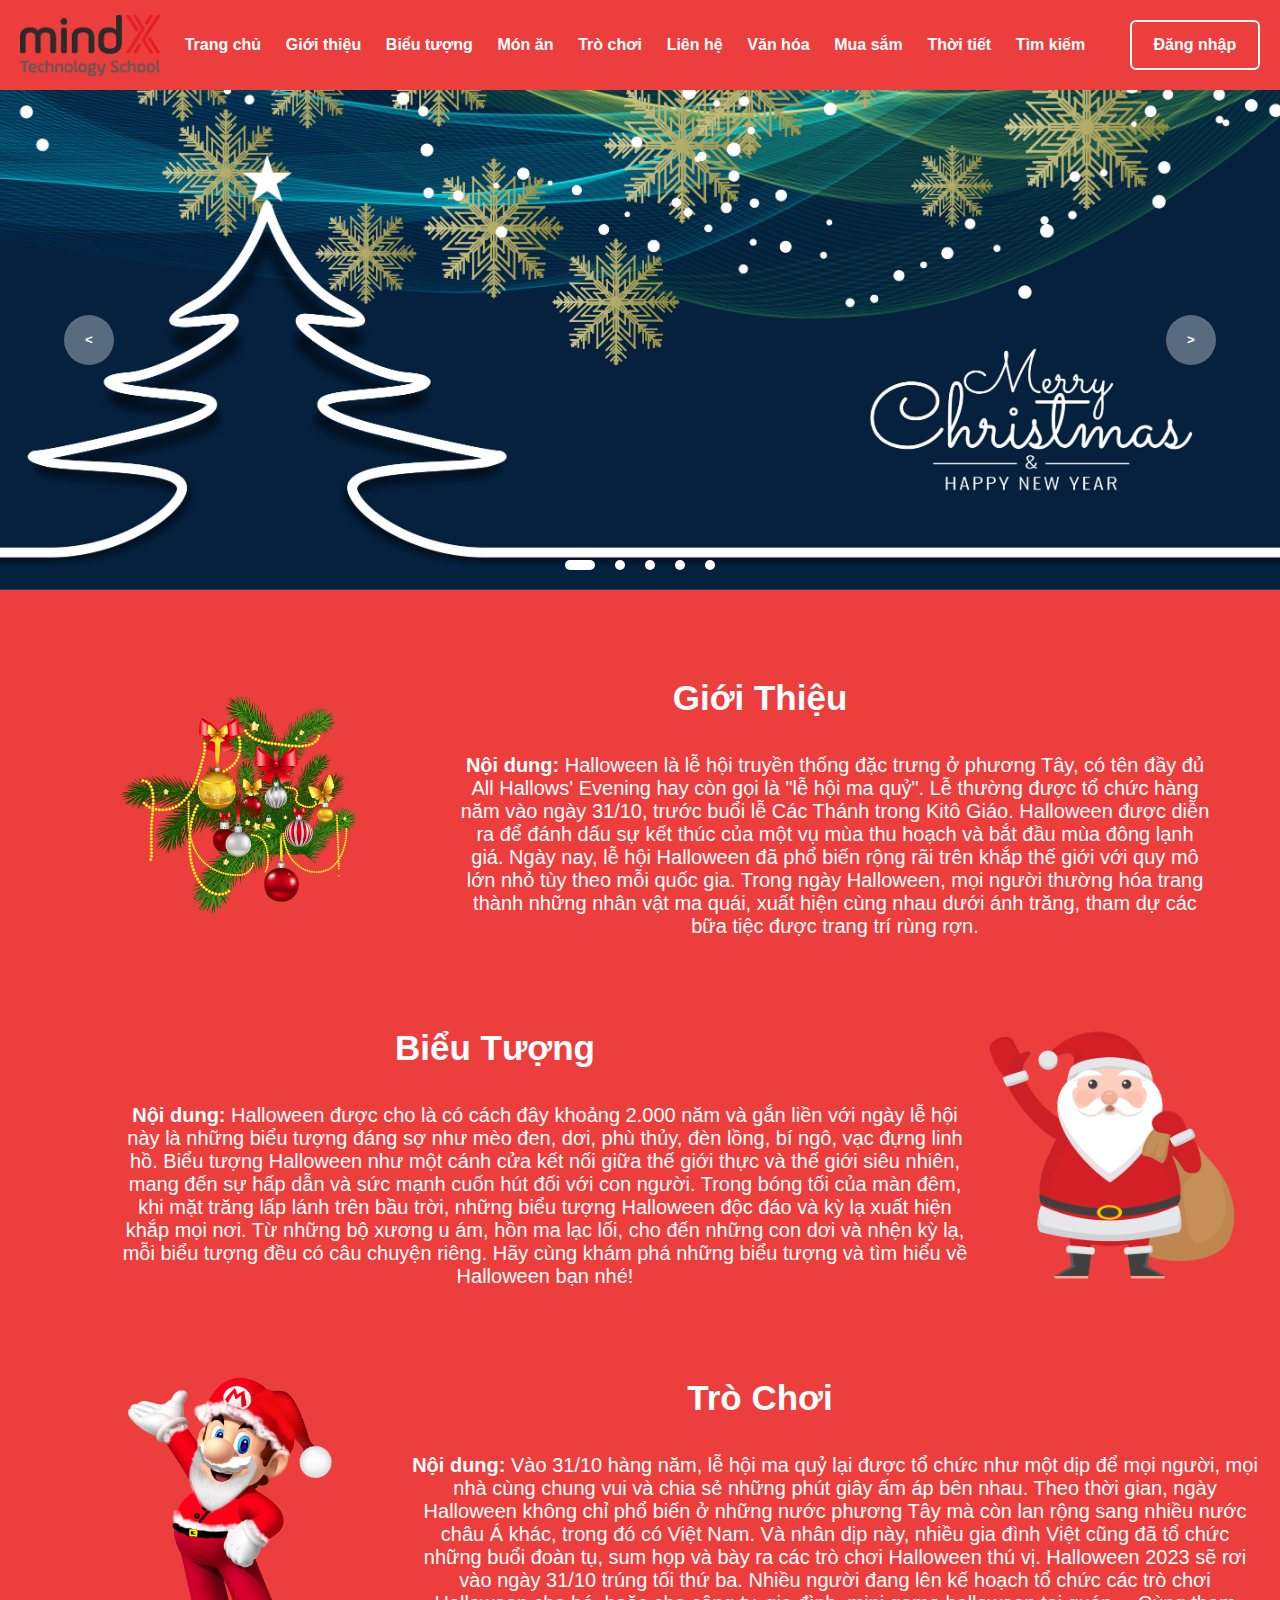
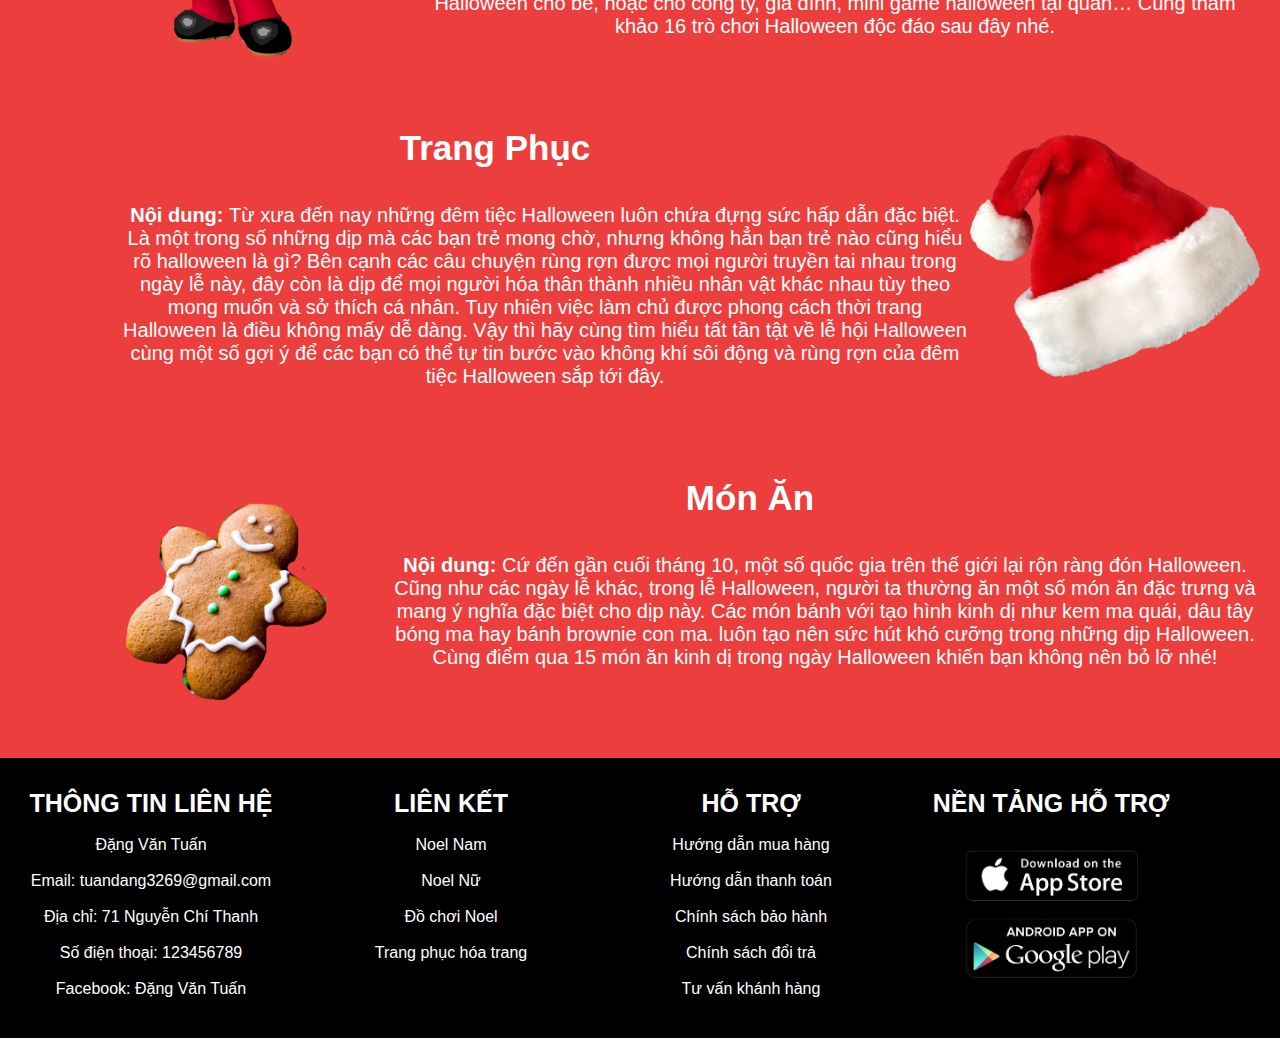
<file: index.html>
<!DOCTYPE html>
<html lang="en">
  <head>
    <link rel="stylesheet" href="./css/trangchu.css" />
    <title>Trang chủ</title>
  </head>
  <body>
    <nav class="navigation">
      <div class="logo"><img src="./image/0.png" /></div>
      <a href="./index.html" class="ac">Trang chủ</a>
      <a href="./html/gioithieu.html" class="ac">Giới thiệu</a>
      <a href="./html/bieutuong.html" class="ac">Biểu tượng</a>
      <a href="./html/monan.html" class="ac">Món ăn</a>
      <a href="./html/trochoi.html" class="ac">Trò chơi</a>
      <a href="./html/trangphuc.html" class="ac">Liên hệ</a>
      <a href="./html/vanhoacacnuoc.html" class="ac">Văn hóa</a>
      <a href="./html/muasam.html" class="ac">Mua sắm</a>
      <a href="./html/weather.html" class="ac">Thời tiết</a>
      <a href="./html/search.html" class="ac">Tìm kiếm</a>
      <button class="btnLogin-popup">
        <a class="btnLogin-popup1" href="./html/signup-login.html">Đăng nhập</a>
      </button>
    </nav>
    <div class="slider">
      <div class="list">
        <div class="item">
          <img src="./image/tt_1.jpg" alt="" />
        </div>
        <div class="item">
          <img src="./image/tt_2.jpg" alt="" />
        </div>
        <div class="item">
          <img src="./image/tt_3.jpg" alt="" />
        </div>
        <div class="item">
          <img src="./image/tt_4.jpg" alt="" />
        </div>
        <div class="item">
          <img src="./image/tt_5.jpg" alt="" />
        </div>
      </div>
      <div class="buttons">
        <button id="prev"><</button>
        <button id="next">></button>
      </div>
      <ul class="dots">
        <li class="active"></li>
        <li></li>
        <li></li>
        <li></li>
        <li></li>
      </ul>
    </div>
    <div class="container">
      <br />
      <div class="container2">
        <div><img class="img1" src="./image/tt_6.png" /></div>
        <div class="container3">
          <div class="h1">Giới Thiệu</div>
          <br />
          <br />
          <div class="paragraph1">
            <span class="p">Nội dung: </span
            ><span class="tt"
              >Halloween là lễ hội truyền thống đặc trưng ở phương Tây, có tên
              đầy đủ All Hallows' Evening hay còn gọi là "lễ hội ma quỷ". Lễ
              thường được tổ chức hàng năm vào ngày 31/10, trước buổi lễ Các
              Thánh trong Kitô Giáo. Halloween được diễn ra để đánh dấu sự kết
              thúc của một vụ mùa thu hoạch và bắt đầu mùa đông lạnh giá. Ngày
              nay, lễ hội Halloween đã phổ biến rộng rãi trên khắp thế giới với
              quy mô lớn nhỏ tùy theo mỗi quốc gia. Trong ngày Halloween, mọi
              người thường hóa trang thành những nhân vật ma quái, xuất hiện
              cùng nhau dưới ánh trăng, tham dự các bữa tiệc được trang trí rùng
              rợn.</span
            >
          </div>
        </div>
      </div>
      <div class="container2">
        <div class="container3">
          <div class="h2">Biểu Tượng</div>
          <br />
          <br />
          <div class="paragraph2">
            <span class="p">Nội dung: </span
            ><span class="tt"
              >Halloween được cho là có cách đây khoảng 2.000 năm và gắn liền
              với ngày lễ hội này là những biểu tượng đáng sợ như mèo đen, dơi,
              phù thủy, đèn lồng, bí ngô, vạc đựng linh hồ. Biểu tượng Halloween
              như một cánh cửa kết nối giữa thế giới thực và thế giới siêu
              nhiên, mang đến sự hấp dẫn và sức mạnh cuốn hút đối với con người.
              Trong bóng tối của màn đêm, khi mặt trăng lấp lánh trên bầu trời,
              những biểu tượng Halloween độc đáo và kỳ lạ xuất hiện khắp mọi
              nơi. Từ những bộ xương u ám, hồn ma lạc lối, cho đến những con dơi
              và nhện kỳ lạ, mỗi biểu tượng đều có câu chuyện riêng. Hãy cùng
              khám phá những biểu tượng và tìm hiểu về Halloween bạn nhé!</span
            >
          </div>
        </div>
        <div><img class="img2" src="./image/tt_7.png" /></div>
      </div>
      <div class="container2">
        <div><img class="img3" src="./image/tt_8.png" /></div>
        <div class="container3">
          <div class="h1">Trò Chơi</div>
          <br />
          <br />
          <div class="paragraph3">
            <span class="p">Nội dung: </span
            ><span class="tt"
              >Vào 31/10 hàng năm, lễ hội ma quỷ lại được tổ chức như một dịp để
              mọi người, mọi nhà cùng chung vui và chia sẻ những phút giây ấm áp
              bên nhau. Theo thời gian, ngày Halloween không chỉ phổ biến ở
              những nước phương Tây mà còn lan rộng sang nhiều nước châu Á khác,
              trong đó có Việt Nam. Và nhân dịp này, nhiều gia đình Việt cũng đã
              tổ chức những buổi đoàn tụ, sum họp và bày ra các trò chơi
              Halloween thú vị. Halloween 2023 sẽ rơi vào ngày 31/10 trúng tối
              thứ ba. Nhiều người đang lên kế hoạch tổ chức các trò chơi
              Halloween cho bé, hoặc cho công ty, gia đình, mini game halloween
              tại quán… Cùng tham khảo 16 trò chơi Halloween độc đáo sau đây
              nhé.</span
            >
          </div>
        </div>
      </div>
      <div class="container2">
        <div class="container3">
          <div class="h1">Trang Phục</div>
          <br />
          <br />
          <div class="paragraph4">
            <span class="p">Nội dung: </span
            ><span class="tt"
              >Từ xưa đến nay những đêm tiệc Halloween luôn chứa đựng sức hấp
              dẫn đặc biệt. Là một trong số những dịp mà các bạn trẻ mong chờ,
              nhưng không hẳn bạn trẻ nào cũng hiểu rõ halloween là gì? Bên cạnh
              các câu chuyện rùng rợn được mọi người truyền tai nhau trong ngày
              lễ này, đây còn là dịp để mọi người hóa thân thành nhiều nhân vật
              khác nhau tùy theo mong muốn và sở thích cá nhân. Tuy nhiên việc
              làm chủ được phong cách thời trang Halloween là điều không mấy dễ
              dàng. Vậy thì hãy cùng tìm hiểu tất tần tật về lễ hội Halloween
              cùng một số gợi ý để các bạn có thể tự tin bước vào không khí sôi
              động và rùng rợn của đêm tiệc Halloween sắp tới đây.</span
            >
          </div>
        </div>
        <div><img class="img4" src="./image/tt_9.png" /></div>
      </div>
      <div class="container2">
        <div><img class="img5" src="./image/tt_10.png" /></div>
        <div class="container3">
          <div class="h1">Món Ăn</div>
          <br />
          <br />
          <div class="paragraph5">
            <span class="p">Nội dung: </span
            ><span class="tt"
              >Cứ đến gần cuối tháng 10, một số quốc gia trên thế giới lại rộn
              ràng đón Halloween. Cũng như các ngày lễ khác, trong lễ Halloween,
              người ta thường ăn một số món ăn đặc trưng và mang ý nghĩa đặc
              biệt cho dịp này. Các món bánh với tạo hình kinh dị như kem ma
              quái, dâu tây bóng ma hay bánh brownie con ma. luôn tạo nên sức
              hút khó cưỡng trong những dịp Halloween. Cùng điểm qua 15 món ăn
              kinh dị trong ngày Halloween khiến bạn không nên bỏ lỡ nhé!</span
            >
          </div>
        </div>
      </div>
    </div>
    <div class="footer">
      <div class="thongtin">
        <p class="topic">THÔNG TIN LIÊN HỆ</p>
        <br />
        <p class="info">Đặng Văn Tuấn</p>
        <br />
        <p class="info">Email: tuandang3269@gmail.com</p>
        <br />
        <a class="info">Địa chỉ: 71 Nguyễn Chí Thanh</a><br /><br />
        <a class="info">Số điện thoại: 123456789</a><br /><br />
        <a class="info">Facebook: Đặng Văn Tuấn</a><br /><br />
      </div>
      <div class="lienket">
        <p class="topic">LIÊN KẾT</p>
        <br />
        <p class="info">Noel Nam</p>
        <br />
        <p class="info">Noel Nữ</p>
        <br />
        <p class="info">Đồ chơi Noel</p>
        <br />
        <p class="info">Trang phục hóa trang</p>
        <br />
      </div>
      <div class="hotro">
        <p class="topic">HỖ TRỢ</p>
        <br />
        <p class="info">Hướng dẫn mua hàng</p>
        <br />
        <p class="info">Hướng dẫn thanh toán</p>
        <br />
        <p class="info">Chính sách bảo hành</p>
        <br />
        <p class="info">Chính sách đổi trả</p>
        <br />
        <p class="info">Tư vấn khánh hàng</p>
        <br />
      </div>
      <div class="ntht">
        <p class="topic">NỀN TẢNG HỖ TRỢ</p>
        <div><img class="ntht1" src="./image/ntht.png" /></div>
      </div>
    </div>
    <script src="./js/trangchu.js"></script>
  </body>
</html>
</file>
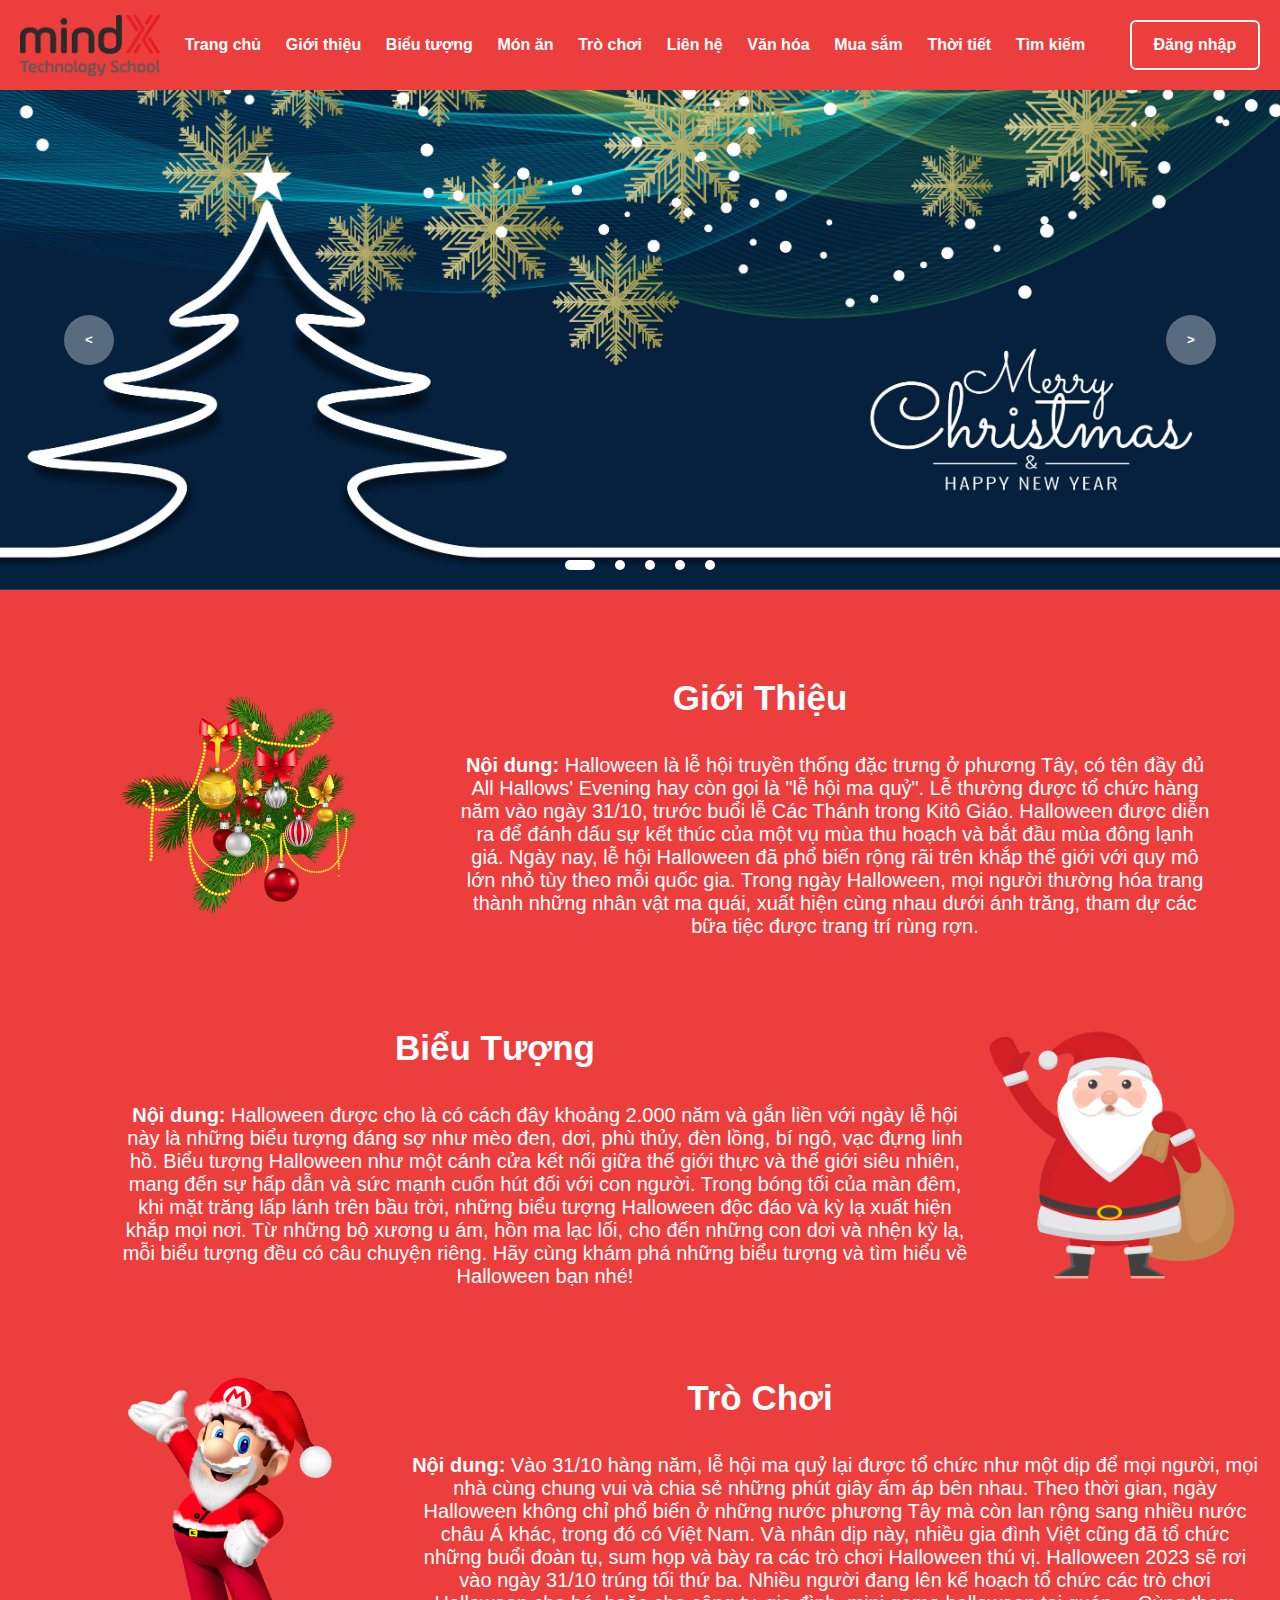
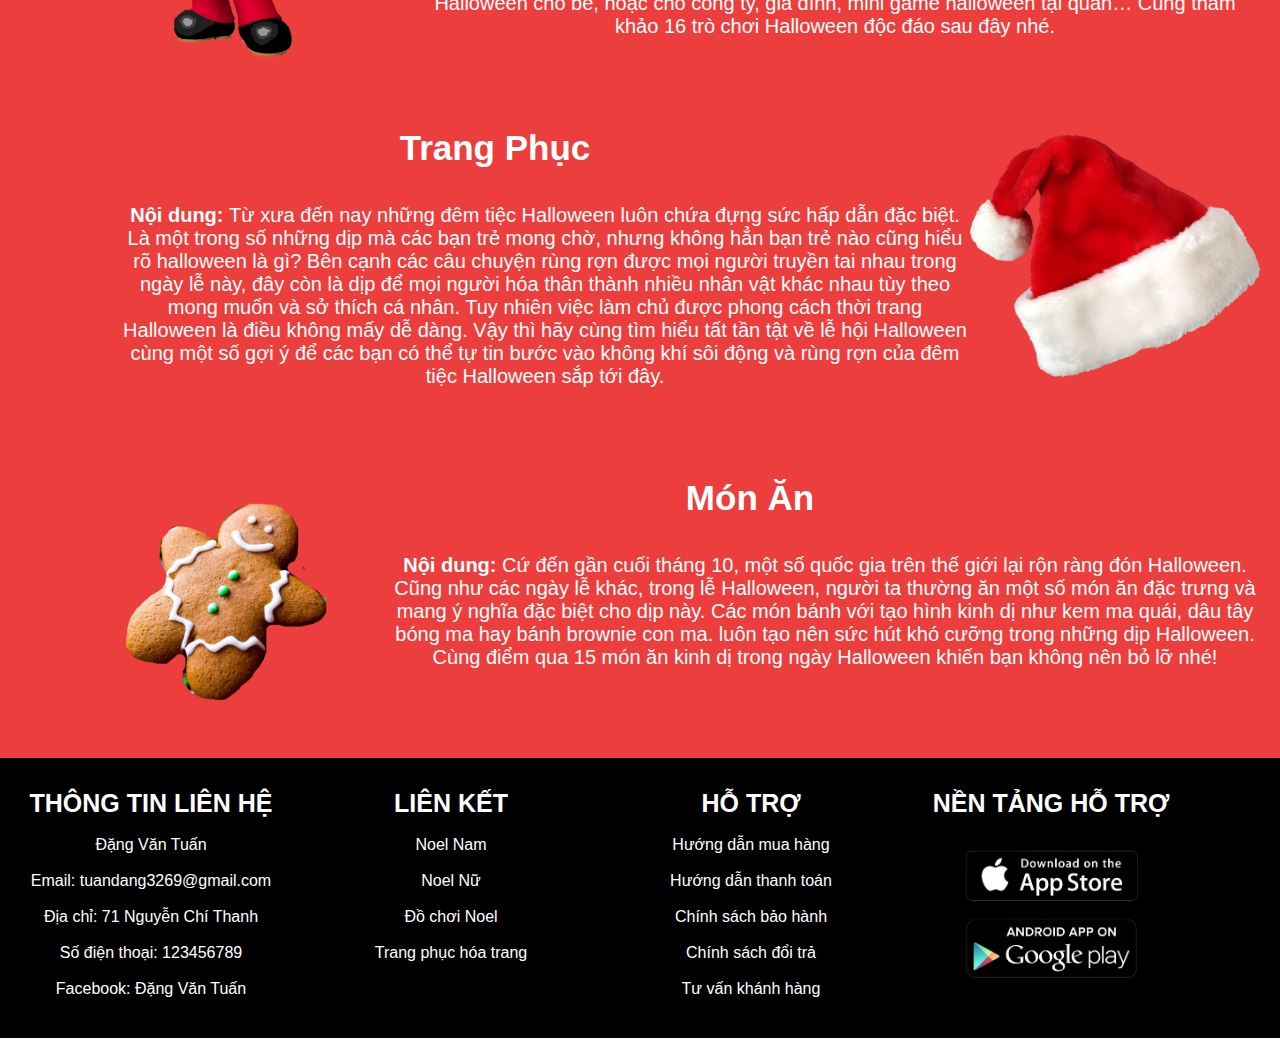
<file: trangchu.html>
<!DOCTYPE html>
<html lang="en">
  <head>
    <link rel="stylesheet" href="./css/trangchu.css" />
    <title>Trang chủ</title>
  </head>
  <body>
    <nav class="navigation">
      <div class="logo"><img src="./image/0.png" /></div>
      <a href="./trangchu.html" class="ac">Trang chủ</a>
      <a href="./html/gioithieu.html" class="ac">Giới thiệu</a>
      <a href="./html/bieutuong.html" class="ac">Biểu tượng</a>
      <a href="./html/monan.html" class="ac">Món ăn</a>
      <a href="./html/trochoi.html" class="ac">Trò chơi</a>
      <a href="./html/trangphuc.html" class="ac">Liên hệ</a>
      <a href="./html/vanhoacacnuoc.html" class="ac">Văn hóa</a>
      <a href="./html/muasam.html" class="ac">Mua sắm</a>
      <a href="./html/weather.html" class="ac">Thời tiết</a>
      <a href="./html/search.html" class="ac">Tìm kiếm</a>
      <button class="btnLogin-popup">
        <a class="btnLogin-popup1" href="./html/signup-login.html">Đăng nhập</a>
      </button>
    </nav>
    <div class="slider">
      <div class="list">
        <div class="item">
          <img src="./image/tt_1.jpg" alt="" />
        </div>
        <div class="item">
          <img src="./image/tt_2.jpg" alt="" />
        </div>
        <div class="item">
          <img src="./image/tt_3.jpg" alt="" />
        </div>
        <div class="item">
          <img src="./image/tt_4.jpg" alt="" />
        </div>
        <div class="item">
          <img src="./image/tt_5.jpg" alt="" />
        </div>
      </div>
      <div class="buttons">
        <button id="prev"><</button>
        <button id="next">></button>
      </div>
      <ul class="dots">
        <li class="active"></li>
        <li></li>
        <li></li>
        <li></li>
        <li></li>
      </ul>
    </div>
    <div class="container">
      <br />
      <div class="container2">
        <div><img class="img1" src="./image/tt_6.png" /></div>
        <div class="container3">
          <div class="h1">Giới Thiệu</div>
          <br />
          <br />
          <div class="paragraph1">
            <span class="p">Nội dung: </span
            ><span class="tt"
              >Halloween là lễ hội truyền thống đặc trưng ở phương Tây, có tên
              đầy đủ All Hallows' Evening hay còn gọi là "lễ hội ma quỷ". Lễ
              thường được tổ chức hàng năm vào ngày 31/10, trước buổi lễ Các
              Thánh trong Kitô Giáo. Halloween được diễn ra để đánh dấu sự kết
              thúc của một vụ mùa thu hoạch và bắt đầu mùa đông lạnh giá. Ngày
              nay, lễ hội Halloween đã phổ biến rộng rãi trên khắp thế giới với
              quy mô lớn nhỏ tùy theo mỗi quốc gia. Trong ngày Halloween, mọi
              người thường hóa trang thành những nhân vật ma quái, xuất hiện
              cùng nhau dưới ánh trăng, tham dự các bữa tiệc được trang trí rùng
              rợn.</span
            >
          </div>
        </div>
      </div>
      <div class="container2">
        <div class="container3">
          <div class="h2">Biểu Tượng</div>
          <br />
          <br />
          <div class="paragraph2">
            <span class="p">Nội dung: </span
            ><span class="tt"
              >Halloween được cho là có cách đây khoảng 2.000 năm và gắn liền
              với ngày lễ hội này là những biểu tượng đáng sợ như mèo đen, dơi,
              phù thủy, đèn lồng, bí ngô, vạc đựng linh hồ. Biểu tượng Halloween
              như một cánh cửa kết nối giữa thế giới thực và thế giới siêu
              nhiên, mang đến sự hấp dẫn và sức mạnh cuốn hút đối với con người.
              Trong bóng tối của màn đêm, khi mặt trăng lấp lánh trên bầu trời,
              những biểu tượng Halloween độc đáo và kỳ lạ xuất hiện khắp mọi
              nơi. Từ những bộ xương u ám, hồn ma lạc lối, cho đến những con dơi
              và nhện kỳ lạ, mỗi biểu tượng đều có câu chuyện riêng. Hãy cùng
              khám phá những biểu tượng và tìm hiểu về Halloween bạn nhé!</span
            >
          </div>
        </div>
        <div><img class="img2" src="./image/tt_7.png" /></div>
      </div>
      <div class="container2">
        <div><img class="img3" src="./image/tt_8.png" /></div>
        <div class="container3">
          <div class="h1">Trò Chơi</div>
          <br />
          <br />
          <div class="paragraph3">
            <span class="p">Nội dung: </span
            ><span class="tt"
              >Vào 31/10 hàng năm, lễ hội ma quỷ lại được tổ chức như một dịp để
              mọi người, mọi nhà cùng chung vui và chia sẻ những phút giây ấm áp
              bên nhau. Theo thời gian, ngày Halloween không chỉ phổ biến ở
              những nước phương Tây mà còn lan rộng sang nhiều nước châu Á khác,
              trong đó có Việt Nam. Và nhân dịp này, nhiều gia đình Việt cũng đã
              tổ chức những buổi đoàn tụ, sum họp và bày ra các trò chơi
              Halloween thú vị. Halloween 2023 sẽ rơi vào ngày 31/10 trúng tối
              thứ ba. Nhiều người đang lên kế hoạch tổ chức các trò chơi
              Halloween cho bé, hoặc cho công ty, gia đình, mini game halloween
              tại quán… Cùng tham khảo 16 trò chơi Halloween độc đáo sau đây
              nhé.</span
            >
          </div>
        </div>
      </div>
      <div class="container2">
        <div class="container3">
          <div class="h1">Trang Phục</div>
          <br />
          <br />
          <div class="paragraph4">
            <span class="p">Nội dung: </span
            ><span class="tt"
              >Từ xưa đến nay những đêm tiệc Halloween luôn chứa đựng sức hấp
              dẫn đặc biệt. Là một trong số những dịp mà các bạn trẻ mong chờ,
              nhưng không hẳn bạn trẻ nào cũng hiểu rõ halloween là gì? Bên cạnh
              các câu chuyện rùng rợn được mọi người truyền tai nhau trong ngày
              lễ này, đây còn là dịp để mọi người hóa thân thành nhiều nhân vật
              khác nhau tùy theo mong muốn và sở thích cá nhân. Tuy nhiên việc
              làm chủ được phong cách thời trang Halloween là điều không mấy dễ
              dàng. Vậy thì hãy cùng tìm hiểu tất tần tật về lễ hội Halloween
              cùng một số gợi ý để các bạn có thể tự tin bước vào không khí sôi
              động và rùng rợn của đêm tiệc Halloween sắp tới đây.</span
            >
          </div>
        </div>
        <div><img class="img4" src="./image/tt_9.png" /></div>
      </div>
      <div class="container2">
        <div><img class="img5" src="./image/tt_10.png" /></div>
        <div class="container3">
          <div class="h1">Món Ăn</div>
          <br />
          <br />
          <div class="paragraph5">
            <span class="p">Nội dung: </span
            ><span class="tt"
              >Cứ đến gần cuối tháng 10, một số quốc gia trên thế giới lại rộn
              ràng đón Halloween. Cũng như các ngày lễ khác, trong lễ Halloween,
              người ta thường ăn một số món ăn đặc trưng và mang ý nghĩa đặc
              biệt cho dịp này. Các món bánh với tạo hình kinh dị như kem ma
              quái, dâu tây bóng ma hay bánh brownie con ma. luôn tạo nên sức
              hút khó cưỡng trong những dịp Halloween. Cùng điểm qua 15 món ăn
              kinh dị trong ngày Halloween khiến bạn không nên bỏ lỡ nhé!</span
            >
          </div>
        </div>
      </div>
    </div>
    <div class="footer">
      <div class="thongtin">
        <p class="topic">THÔNG TIN LIÊN HỆ</p>
        <br />
        <p class="info">Đặng Văn Tuấn</p>
        <br />
        <p class="info">Email: tuandang3269@gmail.com</p>
        <br />
        <a class="info">Địa chỉ: 71 Nguyễn Chí Thanh</a><br /><br />
        <a class="info">Số điện thoại: 123456789</a><br /><br />
        <a class="info">Facebook: Đặng Văn Tuấn</a><br /><br />
      </div>
      <div class="lienket">
        <p class="topic">LIÊN KẾT</p>
        <br />
        <p class="info">Noel Nam</p>
        <br />
        <p class="info">Noel Nữ</p>
        <br />
        <p class="info">Đồ chơi Noel</p>
        <br />
        <p class="info">Trang phục hóa trang</p>
        <br />
      </div>
      <div class="hotro">
        <p class="topic">HỖ TRỢ</p>
        <br />
        <p class="info">Hướng dẫn mua hàng</p>
        <br />
        <p class="info">Hướng dẫn thanh toán</p>
        <br />
        <p class="info">Chính sách bảo hành</p>
        <br />
        <p class="info">Chính sách đổi trả</p>
        <br />
        <p class="info">Tư vấn khánh hàng</p>
        <br />
      </div>
      <div class="ntht">
        <p class="topic">NỀN TẢNG HỖ TRỢ</p>
        <div><img class="ntht1" src="./image/ntht.png" /></div>
      </div>
    </div>
    <script src="./js/trangchu.js"></script>
  </body>
</html>
</file>
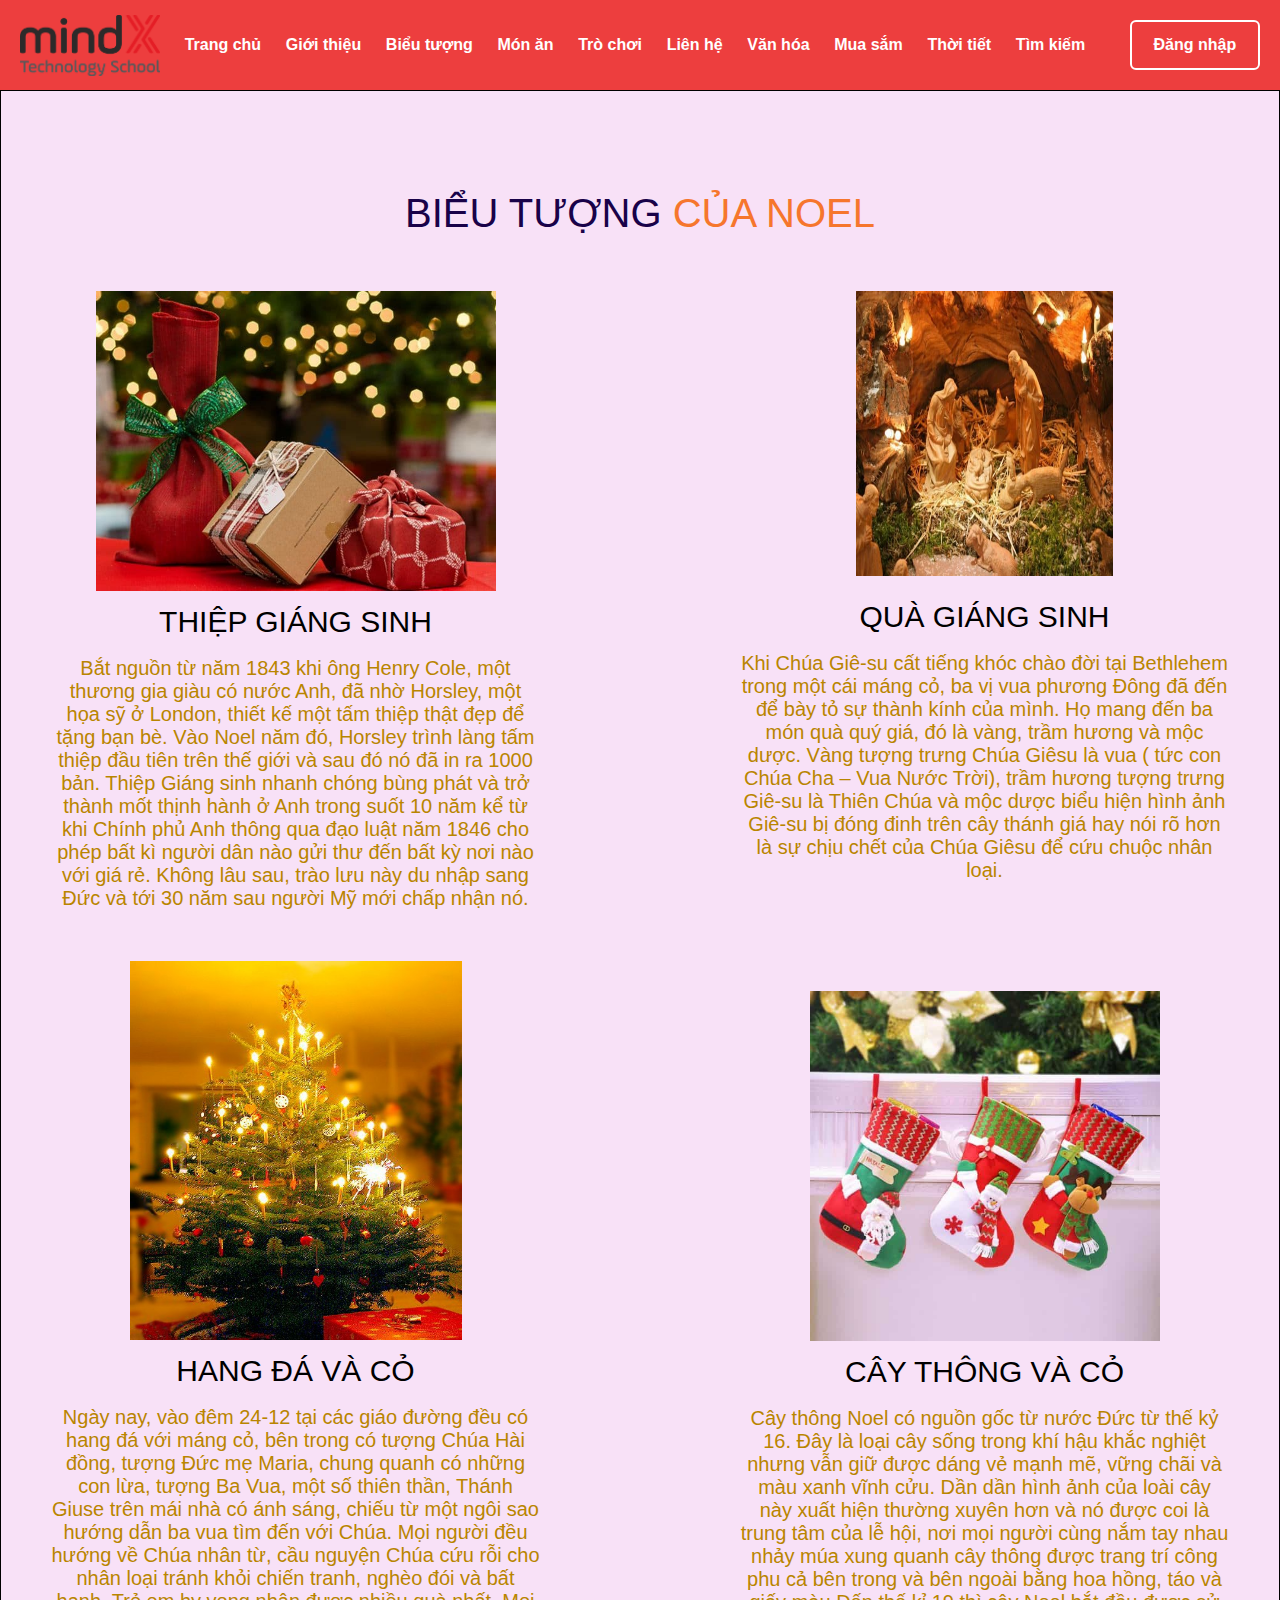
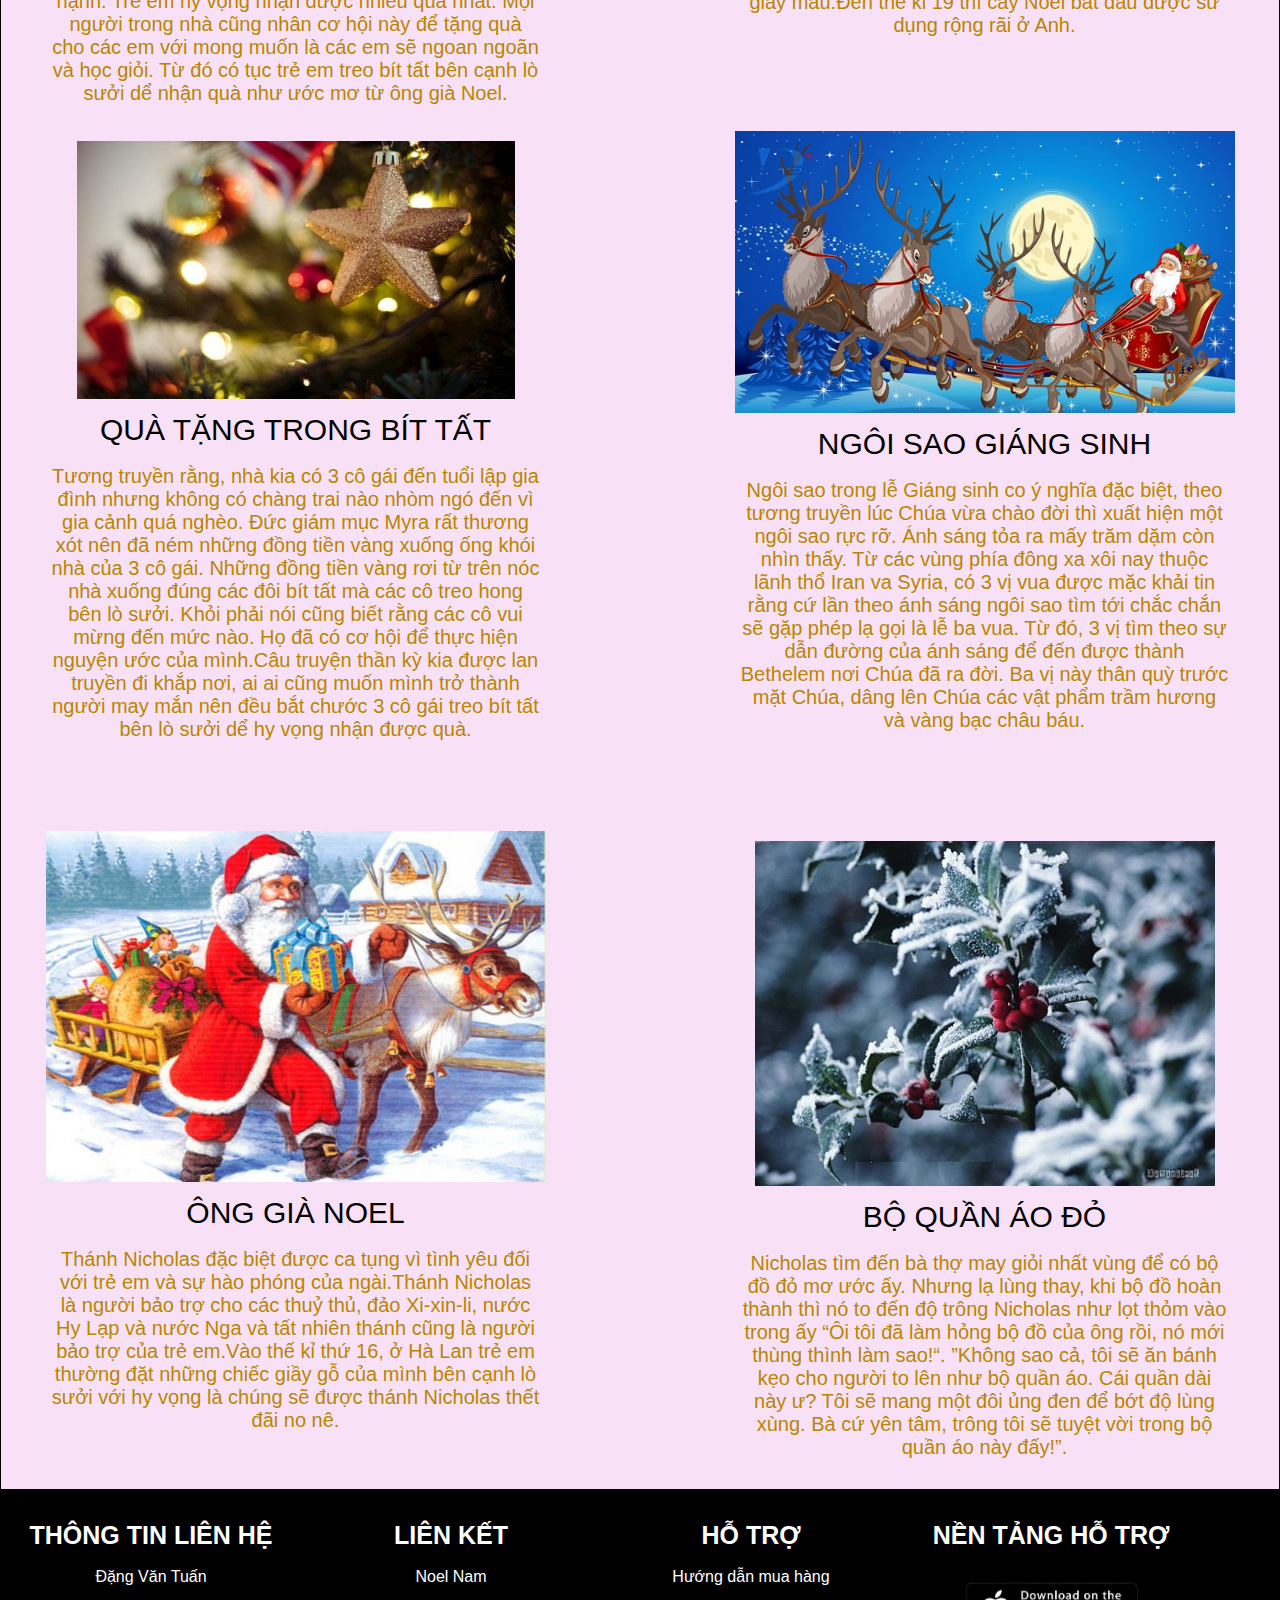
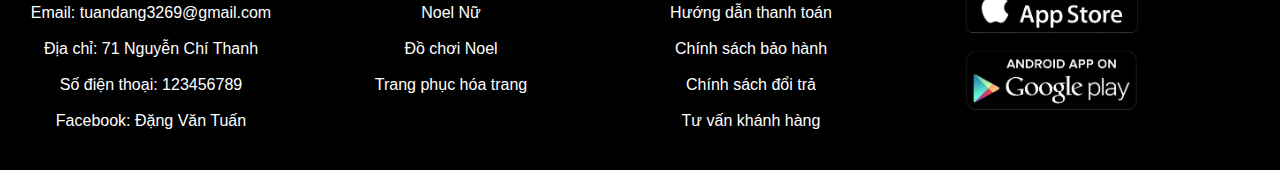
<file: html/bieutuong.html>
<!DOCTYPE html>
<html lang="en">
<head>
    <link rel="stylesheet" href="./../css/bieutuong.css">
    <title>Biểu tượng</title>
</head>
<body>
    <nav class="navigation">
      <div class="logo" ><img src="./../image/0.png"></div>
      <a href="../index.html" class="ac">Trang chủ</a>
      <a href="gioithieu.html" class="ac">Giới thiệu</a>
      <a href="bieutuong.html" class="ac">Biểu tượng</a>
      <a href="monan.html" class="ac">Món ăn</a>
      <a href="trochoi.html" class="ac">Trò chơi</a>
      <a href="trangphuc.html" class="ac">Liên hệ</a>
      <a href="vanhoacacnuoc.html" class="ac">Văn hóa</a>
      <a href="muasam.html" class="ac">Mua sắm</a>
      <a href="weather.html" class="ac">Thời tiết</a>
      <a href="search.html" class="ac">Tìm kiếm</a>
      <button class="btnLogin-popup"><a class="btnLogin-popup1" href="signup-login.html">Đăng nhập</a></button>
    </nav>
    <div class="banner">
        <div class="hed">
            <span class="left">BIỂU TƯỢNG</span> <span class="right">CỦA NOEL</span>
        </div>
        <div class="tren1">
            <div class="trai">
                <img src="./../image/bt1.jpg" class="pump">
                <p class="title">THIỆP GIÁNG SINH</p><br>
                <p class="text">Bắt nguồn từ năm 1843 khi ông Henry Cole, một thương gia giàu có nước Anh, đã nhờ Horsley, một họa sỹ ở London, thiết kế một tấm thiệp thật đẹp để tặng bạn bè. Vào Noel năm đó, Horsley trình làng tấm thiệp đầu tiên trên  thế giới và sau đó nó đã in ra 1000 bản. Thiệp Giáng sinh nhanh chóng bùng phát và trở thành mốt thịnh hành ở Anh trong suốt 10 năm kể từ khi Chính phủ Anh thông qua đạo luật năm 1846 cho phép bất kì người dân nào gửi thư đến bất kỳ nơi nào với giá rẻ. Không lâu sau, trào lưu này du nhập sang Đức và tới 30 năm sau người Mỹ mới chấp nhận nó.                </p>
            </div>
            <div class="phai">
                <img src="./../image/bt2.jpg" class="witch">
                <p class="title">QUÀ GIÁNG SINH</p><br>
                <p class="text">Khi Chúa Giê-su cất tiếng khóc chào đời tại Bethlehem trong một cái máng cỏ, ba vị vua phương Đông đã đến để bày tỏ sự thành kính của mình. Họ mang đến ba món quà quý giá, đó là vàng, trầm hương và mộc dược. Vàng tượng trưng Chúa Giêsu là vua ( tức con Chúa Cha – Vua Nước Trời), trầm hương tượng trưng Giê-su là Thiên Chúa và mộc dược biểu hiện hình ảnh Giê-su bị đóng đinh trên cây thánh giá hay nói rõ hơn là sự chịu chết của Chúa Giêsu để cứu chuộc nhân loại.</p>
            </div>
        </div>
        <div class="tren2">
            <div class="trai">
                <img src="./../image/bt3.jpg" class="ghost">
                <p class="title">HANG ĐÁ VÀ CỎ</p><br>
                <p class="text">Ngày nay, vào đêm 24-12 tại các giáo đường đều có hang đá với máng cỏ, bên trong có tượng Chúa Hài đồng, tượng Đức mẹ Maria, chung quanh có những con lừa, tượng Ba Vua, một số thiên thần, Thánh Giuse trên mái nhà có ánh sáng, chiếu từ một ngôi sao hướng dẫn ba vua tìm đến với Chúa. Mọi người đều hướng về Chúa nhân từ, cầu nguyện Chúa cứu rỗi cho nhân loại tránh khỏi chiến tranh, nghèo đói và bất hạnh. Trẻ em hy vọng nhận được nhiều quà nhất. Mọi người trong nhà cũng nhân cơ hội này để tặng quà cho các em với mong muốn là các em sẽ ngoan ngoãn và học giỏi. Từ đó có tục trẻ em treo bít tất bên cạnh lò sưởi dể nhận quà như ước mơ từ ông già Noel.</p>
            </div>
            <div class="phai">
                <img src="./../image/bt4.jpg" class="zombie">
                <p class="title">CÂY THÔNG VÀ CỎ</p><br>
                <p class="text">Cây thông Noel có nguồn gốc từ nước Ðức từ thế kỷ 16. Đây là loại cây sống trong khí hậu khắc nghiệt nhưng vẫn giữ được dáng vẻ mạnh mẽ, vững chãi và màu xanh vĩnh cửu. Dần dần hình ảnh của loài cây này xuất hiện thường xuyên hơn và nó được coi là trung tâm của lễ hội, nơi mọi người cùng nắm tay nhau nhảy múa xung quanh cây thông được trang trí công phu cả bên trong và bên ngoài bằng hoa hồng, táo và giấy màu.Đến thế kỉ 19 thì cây Noel bắt đầu được sử dụng rộng rãi ở Anh.</p>
            </div>
        </div>
        <div class="tren3">
            <div class="trai">
                <img src="./../image/bt5.jpg" class="covid19">
                <p class="title">QUÀ TẶNG TRONG BÍT TẤT</p><br>
                <p class="text">Tương truyền rằng, nhà kia có 3 cô gái đến tuổi lập gia đình nhưng không có chàng trai nào nhòm ngó đến vì gia cảnh quá nghèo. Đức giám mục Myra rất thương xót nên đã ném những đồng tiền vàng xuống ống khói nhà của 3 cô gái. Những đồng tiền vàng rơi từ trên nóc nhà xuống đúng các đôi bít tất mà các cô treo hong bên lò sưởi. Khỏi phải nói cũng biết rằng các cô vui mừng đến mức nào. Họ đã có cơ hội để thực hiện nguyện ước của mình.Câu truyện thần kỳ kia được lan truyền đi khắp nơi, ai ai cũng muốn mình trở thành người may mắn nên đều bắt chước 3 cô gái treo bít tất bên lò sưởi dể hy vọng nhận được quà.</p>
            </div>
            <div class="phai">
                <img src="./../image/bt6.jpg" class="blackcat">
                <p class="title">NGÔI SAO GIÁNG SINH</p><br>
                <p class="text">Ngôi sao trong lễ Giáng sinh co ý nghĩa đặc biệt, theo tương truyền lúc Chúa vừa chào đời thì xuất hiện một ngôi sao rực rỡ. Ánh sáng tỏa ra mấy trăm dặm còn nhìn thấy. Từ các vùng phía đông xa xôi nay thuộc lãnh thổ Iran va Syria, có 3 vị vua được mặc khải tin rằng cứ lần theo ánh sáng ngôi sao tìm tới chắc chắn sẽ gặp phép lạ gọi là lễ ba vua.


                    Từ đó, 3 vị tìm theo sự dẫn đường của ánh sáng để đến được thành Bethelem nơi Chúa đã ra đời. Ba vị này thân quỳ trước mặt Chúa, dâng lên Chúa các vật phẩm trầm hương và vàng bạc châu báu.</p>
            </div>
        </div>
        <div class="tren4">
            <div class="trai">
                <img src="./../image/bt7.jpg" class="owl">
                <p class="title">ÔNG GIÀ NOEL</p><br>
                <p class="text">Thánh Nicholas đặc biệt được ca tụng vì tình yêu đối với trẻ em và sự hào phóng của ngài.Thánh Nicholas là người bảo trợ cho các thuỷ thủ, đảo Xi-xin-li, nước Hy Lạp và nước Nga và tất nhiên thánh cũng là người bảo trợ của trẻ em.Vào thế kỉ thứ 16, ở Hà Lan trẻ em thường đặt những chiếc giầy gỗ của mình bên cạnh lò sưởi với hy vọng là chúng sẽ được thánh Nicholas thết đãi no nê.</p>
            </div>
            <div class="phai">
                <img src="./../image/bt8.jpg" class="skull">
                <p class="title">BỘ QUẦN ÁO ĐỎ</p><br>
                <p class="text">Nicholas tìm đến bà thợ may giỏi nhất vùng để có bộ đồ đỏ mơ ước ấy. Nhưng lạ lùng thay, khi bộ đồ hoàn thành thì nó to đến độ trông Nicholas như lọt thỏm vào trong ấy “Ôi tôi đã làm hỏng bộ đồ của ông rồi, nó mới thùng thình làm sao!“. ”Không sao cả, tôi sẽ ăn bánh kẹo cho người to lên như bộ quần áo. Cái quần dài này ư? Tôi sẽ mang một đôi ủng đen để bớt độ lùng xùng. Bà cứ yên tâm, trông tôi sẽ tuyệt vời trong bộ quần áo này đấy!”.</p>
            </div>
        </div>
    </div>
    <div class="footer">
        <div class="thongtin">
            <p class="topic">THÔNG TIN LIÊN HỆ</p><br>
            <p class="info">Đặng Văn Tuấn</p><br>
            <p class="info">Email: tuandang3269@gmail.com</p><br>
            <a class="info">Địa chỉ: 71 Nguyễn Chí Thanh</a><br><br>
            <a class="info">Số điện thoại: 123456789</a><br><br>
            <a class="info">Facebook: Đặng Văn Tuấn</a><br><br>
        </div>
        <div class="lienket">
            <p class="topic">LIÊN KẾT</p><br>
            <p class="info">Noel Nam</p><br>
            <p class="info">Noel Nữ</p><br>
            <p class="info">Đồ chơi Noel</p><br>
            <p class="info">Trang phục hóa trang</p><br>
        </div>
        <div class="hotro">
            <p class="topic">HỖ TRỢ</p><br>
            <p class="info">Hướng dẫn mua hàng</p><br>
            <p class="info">Hướng dẫn thanh toán</p><br>
            <p class="info">Chính sách bảo hành</p><br>
            <p class="info">Chính sách đổi trả</p><br>
            <p class="info">Tư vấn khánh hàng</p><br>
        </div>
        <div class="ntht">
          <p class="topic">NỀN TẢNG HỖ TRỢ</p>
          <div><img class="ntht1" src="./../image/ntht.png"/></div>
      </div>
    </div>
</body>
</html>
</file>
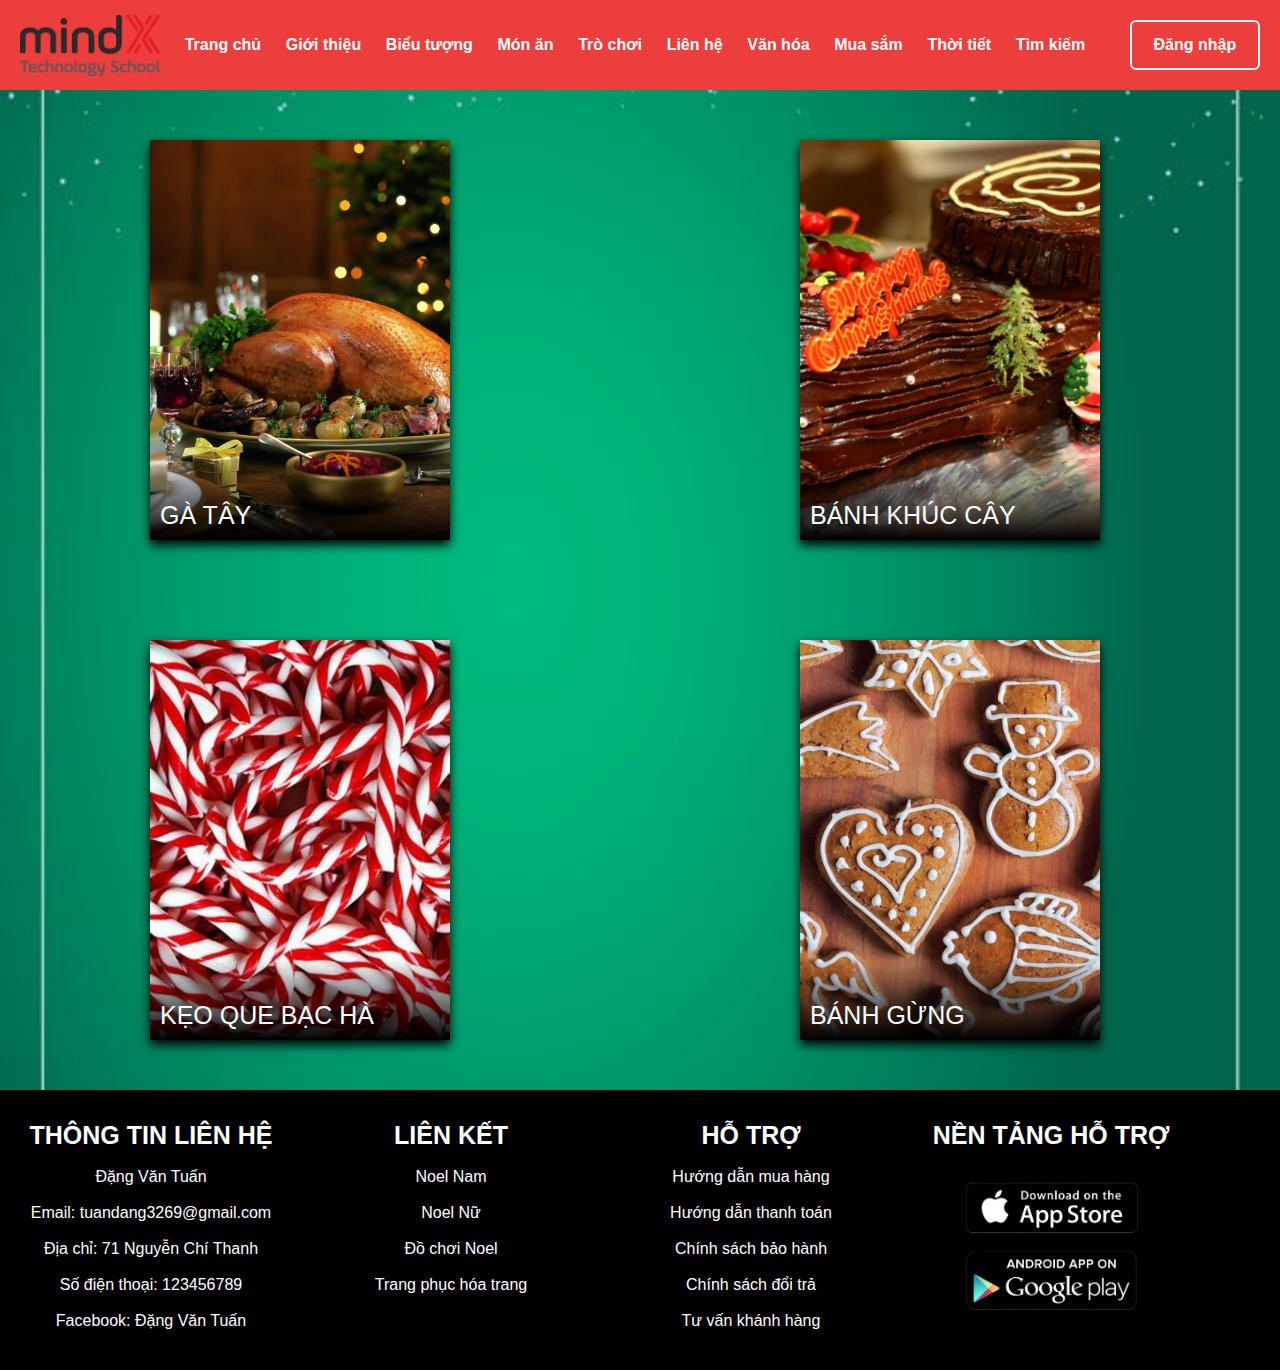
<file: html/monan.html>
<!DOCTYPE html>
<html lang="en">
<head>
    <link rel="stylesheet" href="./../css/monan.css">
    <title>Món ăn</title>
</head>
<body>
    <nav class="navigation">
      <div class="logo" ><img src="./../image/0.png"></div>
      <a href="../index.html" class="ac">Trang chủ</a>


      <a href="gioithieu.html" class="ac">Giới thiệu</a>
      <a href="bieutuong.html" class="ac">Biểu tượng</a>
      <a href="monan.html" class="ac">Món ăn</a>
      <a href="trochoi.html" class="ac">Trò chơi</a>
      <a href="trangphuc.html" class="ac">Liên hệ</a>
      <a href="vanhoacacnuoc.html" class="ac">Văn hóa</a>
      <a href="muasam.html" class="ac">Mua sắm</a>
      <a href="weather.html" class="ac">Thời tiết</a>
      <a href="search.html" class="ac">Tìm kiếm</a>
      <button class="btnLogin-popup"><a class="btnLogin-popup1" href="signup-login.html">Đăng nhập</a></button>
    </nav>
    <div class="bg">
    <div class="container">
    <div class="card1">
        <div class="card_landing" style="--i:url(./../image/ma1.jpg)">
            <h6>GÀ TÂY</h6>
        </div>
        <div class="card_info">
            <div class="head">
                <div class="description">
                    <div class="item">
                        <i class="fa-regular fa-clock"></i>
                    </div>
                    <div class="item">
                        <i class="fa-regular fa-user"></i>
                    </div>
                </div>
            </div>
            

            <div class="content">
                <ul class="list">
                    <li>Có nguồn gốc từ Bắc Mỹ, gà tây lần đầu xuất hiện tại Anh vào thế kỷ 16 và thay thế các món ngỗng, lợn... cho Giáng sinh. Gà tây lần đầu tiên đến Anh vào năm 1526, khi thương nhân William Strickland có chuyến đi tới Mỹ. Ông đã mua 6 con gà từ người bản địa và mang bán lại với giá cao ở chợ Bristol khi trở về nước.</li>
                </ul>
            </div>

            <div class="action">
                <a href="#" class="btn">Đọc thêm</a>
            </div>
        </div>
    </div>

    <div class="card2">
        <div class="card_landing" style="--i:url(./../image/ma2.jpg)">
            <h6>BÁNH KHÚC CÂY</h6>
        </div>
        <div class="card_info">
            <div class="head">
                <div class="description">
                    <div class="item">
                        <i class="fa-regular fa-clock"></i>
                    </div>
                    <div class="item">
                        <i class="fa-regular fa-user"></i>
                    </div>
                </div>
            </div>
            

            <div class="content">
                <ul class="list">
                    <li>Bánh khúc cây hay còn gọi là Bûche de Noël, Christmas Log hay Yule Log là một trong những loại bánh ăn vào dịp Giáng Sinh khởi nguồn từ dân tộc Pháp, có nguồn gốc liên quan đến tục lệ đốt khúc cây để chào đón mặt trời của người cổ đại. Trong lễ hội Yule chào đón sự trở lại của thần mặt trời, được tổ chức suốt 12 đêm của người Scandinavia cổ, người ta sẽ chuẩn bị một khúc gỗ lớn và đốt lên.</li>
                </ul>
            </div>

            <div class="action">
                <a href="#" class="btn">Đọc thêm</a>
            </div>
        </div>
    </div>
    </div>

    <div class="container">
        <div class="card1">
            <div class="card_landing" style="--i:url(./../image/ma3.jpg)">
                <h6>KẸO QUE BẠC HÀ</h6>
            </div>
            <div class="card_info">
                <div class="head">
                    <div class="description">
                        <div class="item">
                            <i class="fa-regular fa-clock"></i>
                        </div>
                        <div class="item">
                            <i class="fa-regular fa-user"></i>
                        </div>
                    </div>
                </div>
                
    
                <div class="content">
                    <ul class="list">
                        <li>Theo truyền thuyết que kẹo đã trở thành phổ biến dịp Giáng sinh từ thế kỷ 15 sau Công Nguyên. Cụ thể, năm 1670 ở Đức, một giáo sĩ ở đã làm những “cây gậy đường” để tặng trẻ em. Việc này nhằm đảm bảo bọn trẻ giữ trật tự khi các vở kịch về Chúa Giê su biểu diễn. Ngoài ra, tặng kẹo cũng phù hợp với truyền thống phát quà cho trẻ em mỗi dịp Giáng sinh.</li>
                    </ul>
                </div>
    
                <div class="action">
                    <a href="#" class="btn">Đọc thêm</a>
                </div>
            </div>
        </div>
    
        <div class="card2">
            <div class="card_landing" style="--i:url(./../image/ma4.jpg)">
                <h6>BÁNH GỪNG</h6>
            </div>
            <div class="card_info">
                <div class="head">
                    <div class="description">
                        <div class="item">
                            <i class="fa-regular fa-clock"></i>
                        </div>
                        <div class="item">
                            <i class="fa-regular fa-user"></i>
                        </div>
                    </div>
                </div>
                
    
                <div class="content">
                    <ul class="list">
                        <li>Thời tiết lạnh lạnh có miếng bánh gừng nhấm nháp sẽ giúp bạn cảm thấy ấm áp hơn về cả tinh thần lẫn sức khỏe, nó cũng giúp bạn xua tan cơn cảm lạnh thật nhanh nữa. Chiếc bánh gừng với đủ các biểu tượng khác nhau tùy theo sở thích của mỗi người, nó được làm từ gừng, đường, vụn bánh mì, quả hạnh, trái cây… rất đơn giản thôi, nhưng đằng sau nó là cả một câu chuyện dài. </li>
                    </ul>
                </div>
    
                <div class="action">
                    <a href="#" class="btn">Đọc thêm</a>
                </div>
            </div>
        </div>
        </div>
    </div>

    <div class="footer">
        <div class="thongtin">
            <p class="topic">THÔNG TIN LIÊN HỆ</p><br>
            <p class="info">Đặng Văn Tuấn</p><br>
            <p class="info">Email: tuandang3269@gmail.com</p><br>
            <a class="info">Địa chỉ: 71 Nguyễn Chí Thanh</a><br><br>
            <a class="info">Số điện thoại: 123456789</a><br><br>
            <a class="info">Facebook: Đặng Văn Tuấn</a><br><br>
        </div>
        <div class="lienket">
            <p class="topic">LIÊN KẾT</p><br>
            <p class="info">Noel Nam</p><br>
            <p class="info">Noel Nữ</p><br>
            <p class="info">Đồ chơi Noel</p><br>
            <p class="info">Trang phục hóa trang</p><br>
        </div>
        <div class="hotro">
            <p class="topic">HỖ TRỢ</p><br>
            <p class="info">Hướng dẫn mua hàng</p><br>
            <p class="info">Hướng dẫn thanh toán</p><br>
            <p class="info">Chính sách bảo hành</p><br>
            <p class="info">Chính sách đổi trả</p><br>
            <p class="info">Tư vấn khánh hàng</p><br>
        </div>
        <div class="ntht">
          <p class="topic">NỀN TẢNG HỖ TRỢ</p>
          <div><img class="ntht1" src="./../image/ntht.png"/></div>
      </div>
    </div>
</body>
</html>
</file>
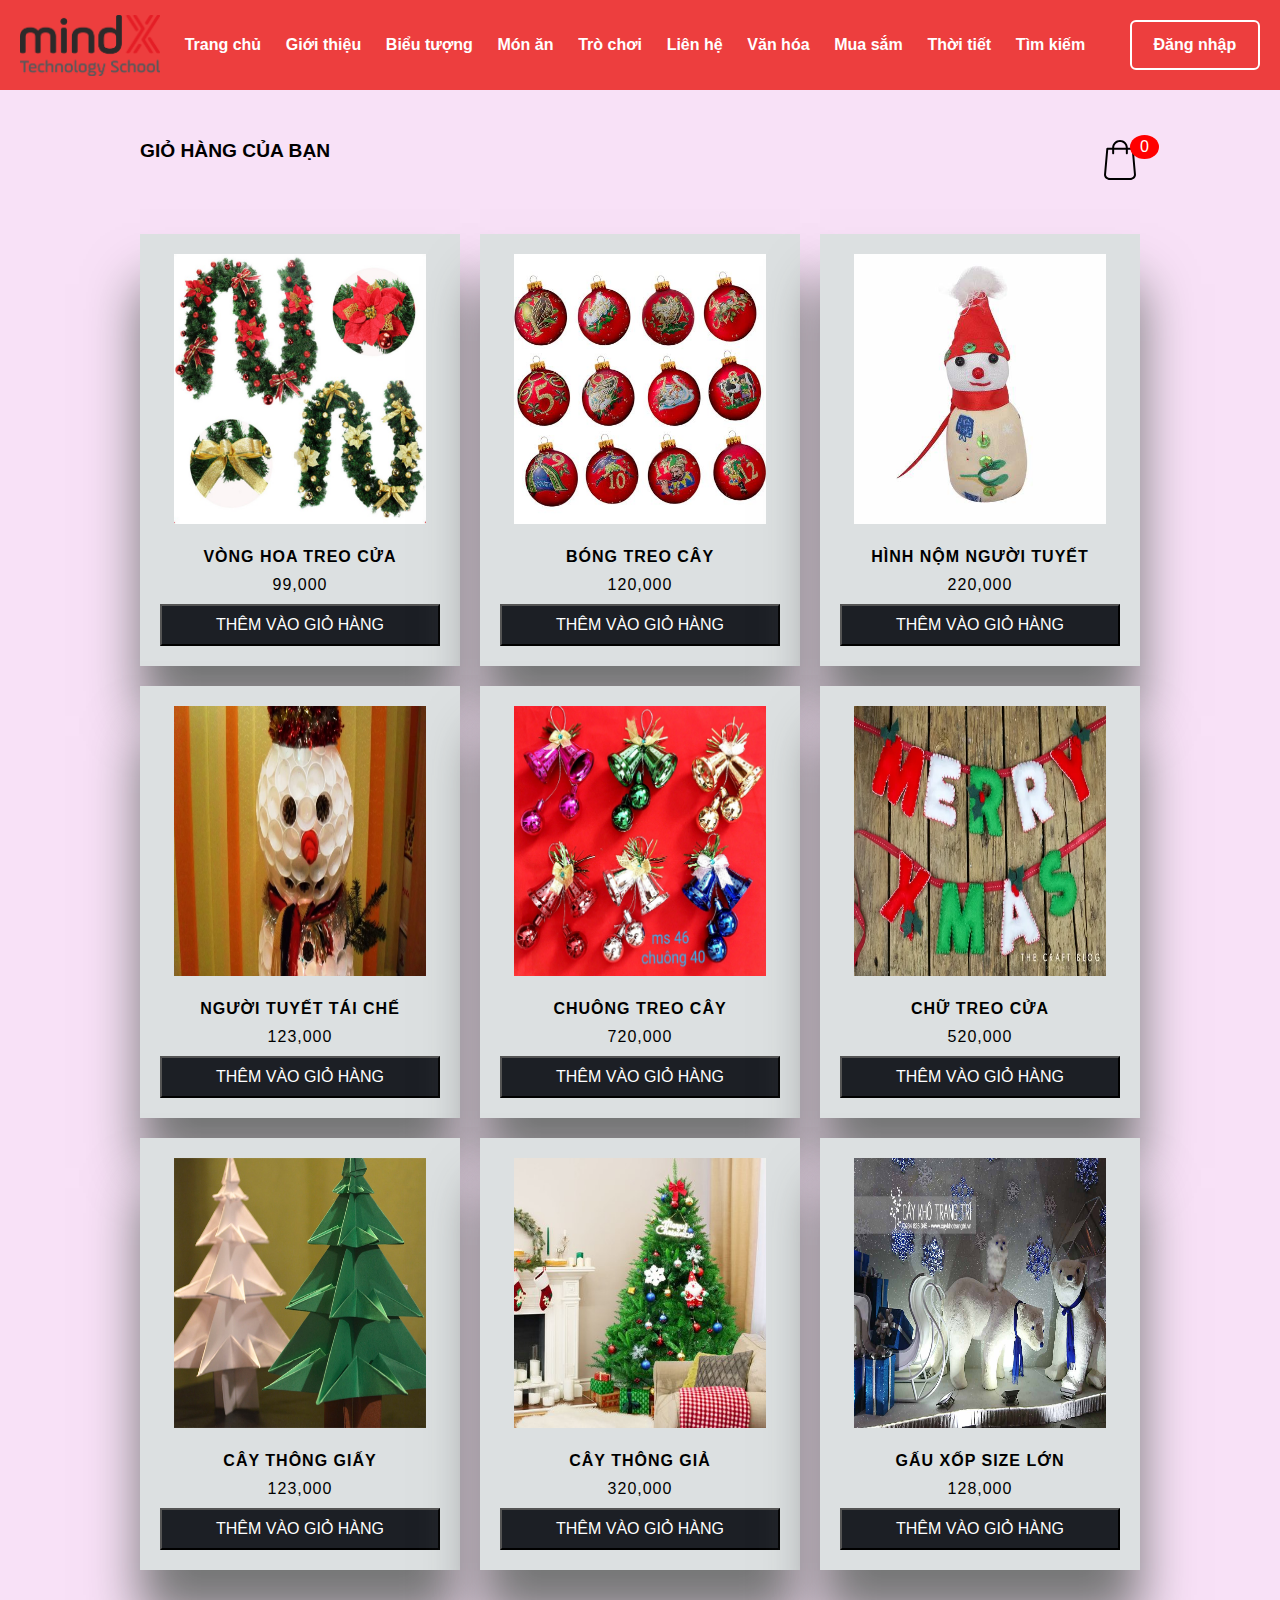
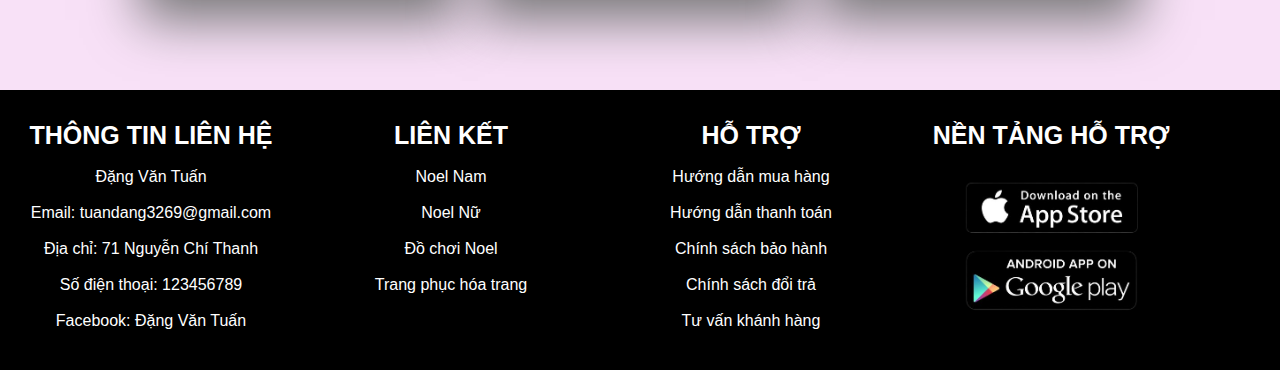
<file: html/muasam.html>
<!DOCTYPE html>
<html lang="en">
<head>
    <meta charset="UTF-8">
    <meta http-equiv="X-UA-Compatible" content="IE=edge">
    <meta name="viewport" content="width=device-width, initial-scale=1.0">
    <title>Document</title>
    <link rel="stylesheet" href="./../css/muasam.css">
</head>
<body>
    <div class="body">
    <nav class="navigation">
      <div class="logo" ><img src="./../image/0.png"></div>
      <a href="../index.html" class="ac">Trang chủ</a>


      <a href="gioithieu.html" class="ac">Giới thiệu</a>
      <a href="bieutuong.html" class="ac">Biểu tượng</a>
      <a href="monan.html" class="ac">Món ăn</a>
      <a href="trochoi.html" class="ac">Trò chơi</a>
      <a href="trangphuc.html" class="ac">Liên hệ</a>
      <a href="vanhoacacnuoc.html" class="ac">Văn hóa</a>
      <a href="muasam.html" class="ac">Mua sắm</a>
      <a href="weather.html" class="ac">Thời tiết</a>
      <a href="search.html" class="ac">Tìm kiếm</a>
      <button class="btnLogin-popup"><a class="btnLogin-popup1" href="signup-login.html">Đăng nhập</a></button>
    </nav>
    
    <div class="container">
        <header>
            <h1 class="ghcb">GIỎ HÀNG CỦA BẠN</h1>
            <div class="shopping">
                <img class="giohang" src="./../image/shopping.svg">
                <span class="quantity">0</span>
            </div>
        </header>

        <div class="list">
          
        </div>
    </div>
    <div class="card">
        <h1>Sản phẩm đã thêm vào giỏ hàng</h1>
        <ul class="listCard">
        </ul>
        <div class="checkOut">
            <div class="total">0</div>
            <div class="closeShopping">Đóng</div>
        </div>
    </div>
    </div>
    <div class="footer">
        <div class="thongtin">
            <p class="topic">THÔNG TIN LIÊN HỆ</p><br>
            <p class="info">Đặng Văn Tuấn</p><br>
            <p class="info">Email: tuandang3269@gmail.com</p><br>
            <a class="info">Địa chỉ: 71 Nguyễn Chí Thanh</a><br><br>
            <a class="info">Số điện thoại: 123456789</a><br><br>
            <a class="info">Facebook: Đặng Văn Tuấn</a><br><br>
        </div>
        <div class="lienket">
            <p class="topic">LIÊN KẾT</p><br>
            <p class="info">Noel Nam</p><br>
            <p class="info">Noel Nữ</p><br>
            <p class="info">Đồ chơi Noel</p><br>
            <p class="info">Trang phục hóa trang</p><br>
        </div>
        <div class="hotro">
            <p class="topic">HỖ TRỢ</p><br>
            <p class="info">Hướng dẫn mua hàng</p><br>
            <p class="info">Hướng dẫn thanh toán</p><br>
            <p class="info">Chính sách bảo hành</p><br>
            <p class="info">Chính sách đổi trả</p><br>
            <p class="info">Tư vấn khánh hàng</p><br>
        </div>
        <div class="ntht">
          <p class="topic">NỀN TẢNG HỖ TRỢ</p>
          <div><img class="ntht1" src="./../image/ntht.png"/></div>
      </div>
    </div>
    <script src="./../js/app.js"></script>
</body>
</html>
</file>
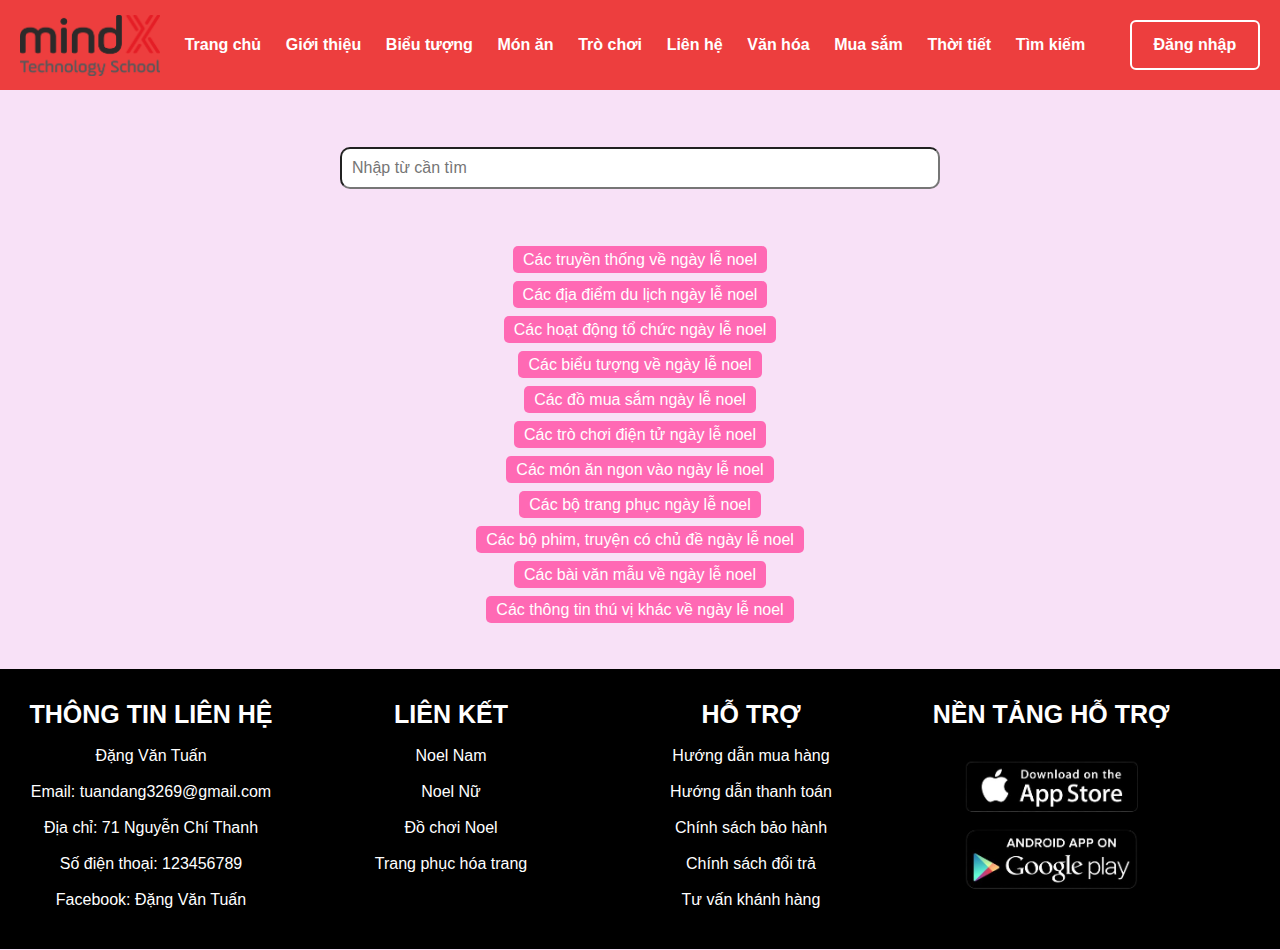
<file: html/search.html>
<!DOCTYPE html>
<html lang="en">
  <head>
    <meta charset="UTF-8" />
    <meta http-equiv="X-UA-Compatible" content="IE=edge" />
    <meta name="viewport" content="width=device-width, initial-scale=1.0" />
    <title>Document</title>
    <link rel="stylesheet" href="./../css/search.css" />
  </head>
  <body>
    <nav class="navigation">
      <div class="logo" ><img src="./../image/0.png"></div>
      <a href="../index.html" class="ac">Trang chủ</a>


      <a href="gioithieu.html" class="ac">Giới thiệu</a>
      <a href="bieutuong.html" class="ac">Biểu tượng</a>
      <a href="monan.html" class="ac">Món ăn</a>
      <a href="trochoi.html" class="ac">Trò chơi</a>
      <a href="trangphuc.html" class="ac">Liên hệ</a>
      <a href="vanhoacacnuoc.html" class="ac">Văn hóa</a>
      <a href="muasam.html" class="ac">Mua sắm</a>
      <a href="weather.html" class="ac">Thời tiết</a>
      <a href="search.html" class="ac">Tìm kiếm</a>
      <button class="btnLogin-popup"><a class="btnLogin-popup1" href="signup-login.html">Đăng nhập</a></button>
    </nav>
    <div class="container">
        <input type="text" id="menu__search" placeholder="Nhập từ cần tìm" onkeyup="searchfunc()">
        <ul id="menu__list">
          <li class="menu__item"><a href="gioithieu.html">Các truyền thống về ngày lễ noel</a></li><br>
          <li class="menu__item"><a href="vanhoacacnuoc.html">Các địa điểm du lịch ngày lễ noel</a></li><br>
          <li class="menu__item"><a href="trochoi.html">Các hoạt động tổ chức ngày lễ noel</a></li><br>
          <li class="menu__item"><a href="bieutuong.html">Các biểu tượng về ngày lễ noel</a></li><br>
          <li class="menu__item"><a href="muasam.html">Các đồ mua sắm ngày lễ noel</a></li><br>
          <li class="menu__item"><a href="#">Các trò chơi điện tử ngày lễ noel</a></li><br>
          <li class="menu__item"><a href="monan.html">Các món ăn ngon vào ngày lễ noel</a></li><br>
          <li class="menu__item"><a href="trangphuc.html">Các bộ trang phục ngày lễ noel</a></li><br>
          <li class="menu__item"><a href="#">Các bộ phim, truyện có chủ đề ngày lễ noel</a></li><br>
          <li class="menu__item"><a href="#">Các bài văn mẫu về ngày lễ noel</a></li><br>
          <li class="menu__item"><a href="#">Các thông tin thú vị khác về ngày lễ noel</a></li>
        </ul>
    </div>
    <div class="footer">
      <div class="thongtin">
          <p class="topic">THÔNG TIN LIÊN HỆ</p><br>
          <p class="info">Đặng Văn Tuấn</p><br>
          <p class="info">Email: tuandang3269@gmail.com</p><br>
          <a class="info">Địa chỉ: 71 Nguyễn Chí Thanh</a><br><br>
          <a class="info">Số điện thoại: 123456789</a><br><br>
          <a class="info">Facebook: Đặng Văn Tuấn</a><br><br>
      </div>
      <div class="lienket">
          <p class="topic">LIÊN KẾT</p><br>
          <p class="info">Noel Nam</p><br>
          <p class="info">Noel Nữ</p><br>
          <p class="info">Đồ chơi Noel</p><br>
          <p class="info">Trang phục hóa trang</p><br>
      </div>
      <div class="hotro">
          <p class="topic">HỖ TRỢ</p><br>
          <p class="info">Hướng dẫn mua hàng</p><br>
          <p class="info">Hướng dẫn thanh toán</p><br>
          <p class="info">Chính sách bảo hành</p><br>
          <p class="info">Chính sách đổi trả</p><br>
          <p class="info">Tư vấn khánh hàng</p><br>
      </div>
      <div class="ntht">
        <p class="topic">NỀN TẢNG HỖ TRỢ</p>
        <div><img class="ntht1" src="./../image/ntht.png"/></div>
    </div>
  </div>
  </body>
  <script src="./../js/search.js"></script>
</html>
</file>
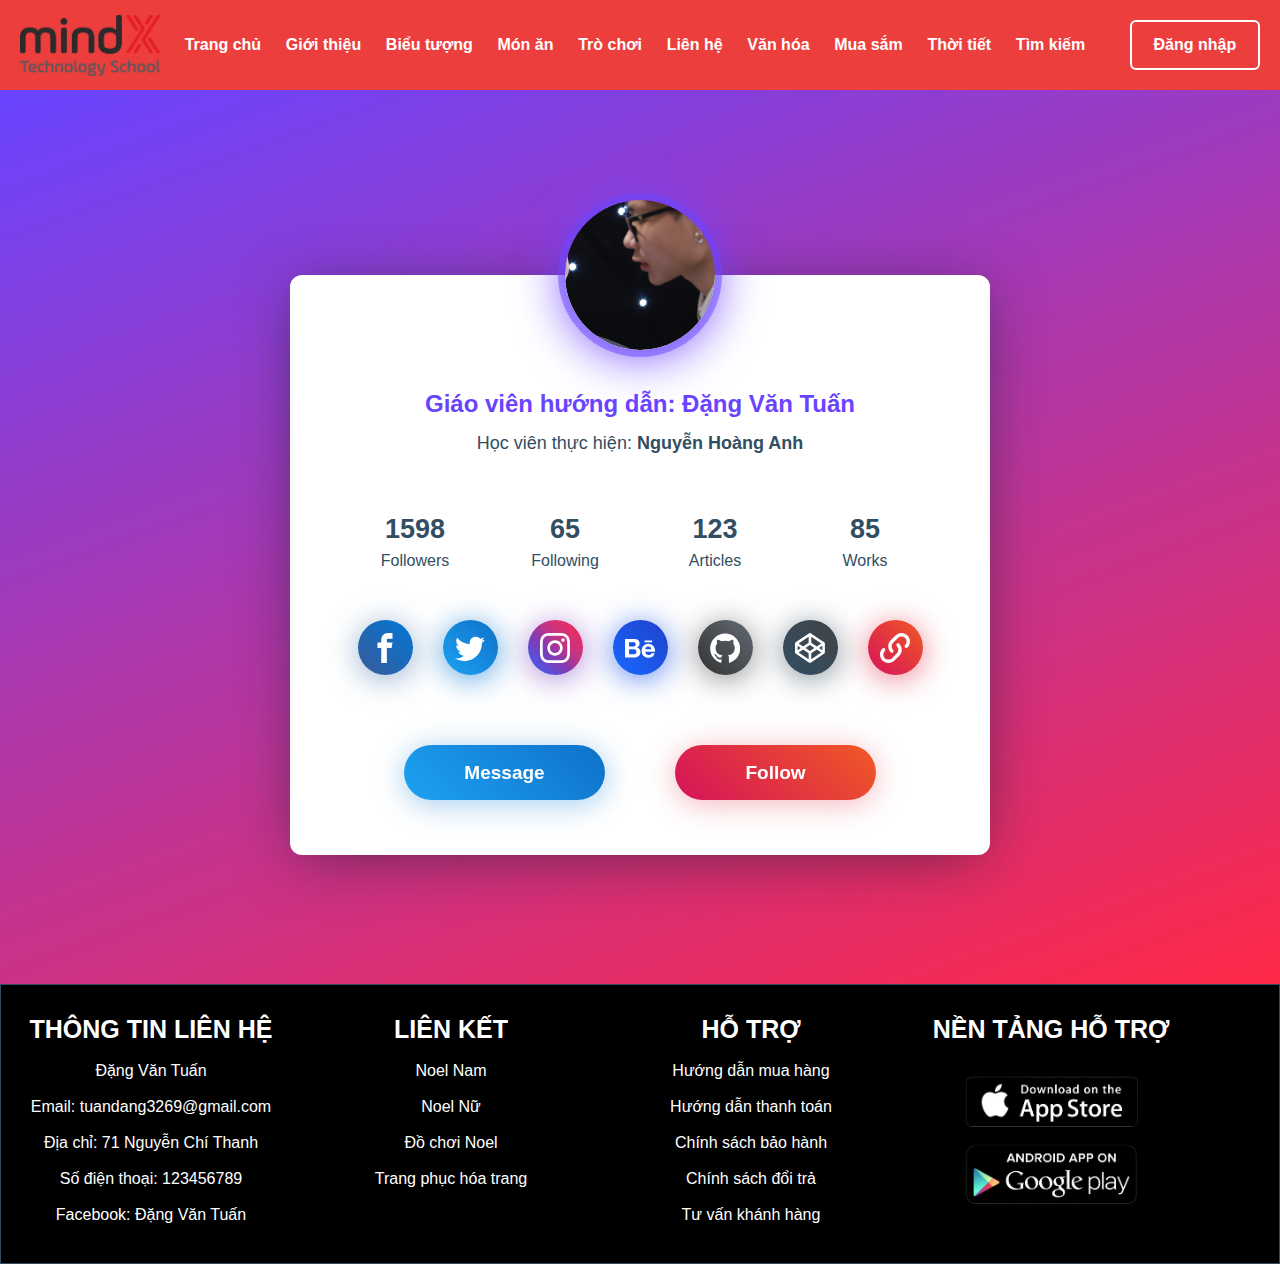
<file: html/trangphuc.html>
<!DOCTYPE html>
<html lang="en">
<head>
    <link rel="stylesheet" href="./../css/trangphuc.css">
    <title>Trang phục</title>
</head>
<body>
    <nav class="navigation">
      <div class="logo" ><img src="./../image/0.png"></div>
      <a href="../index.html" class="ac">Trang chủ</a>


      <a href="gioithieu.html" class="ac">Giới thiệu</a>
      <a href="bieutuong.html" class="ac">Biểu tượng</a>
      <a href="monan.html" class="ac">Món ăn</a>
      <a href="trochoi.html" class="ac">Trò chơi</a>
      <a href="trangphuc.html" class="ac">Liên hệ</a>
      <a href="vanhoacacnuoc.html" class="ac">Văn hóa</a>
      <a href="muasam.html" class="ac">Mua sắm</a>
      <a href="weather.html" class="ac">Thời tiết</a>
      <a href="search.html" class="ac">Tìm kiếm</a>
      <button class="btnLogin-popup"><a class="btnLogin-popup1" href="signup-login.html">Đăng nhập</a></button>
    </nav>
    
    <div class="wrapper">
        <div class="profile-card js-profile-card">
          <div class="profile-card__img">
            <img class="profile-tuan" src="./../image/1.JPG">
          </div>
      
          <div class="profile-card__cnt js-profile-cnt">
            <div class="profile-card__name">Giáo viên hướng dẫn: Đặng Văn Tuấn</div>
            <div class="profile-card__txt">Học viên thực hiện: <strong>Nguyễn Hoàng Anh</strong></div>
            <div class="profile-card-loc">
            </div>
      
            <div class="profile-card-inf">
              <div class="profile-card-inf__item">
                <div class="profile-card-inf__title">1598</div>
                <div class="profile-card-inf__txt">Followers</div>
              </div>
      
              <div class="profile-card-inf__item">
                <div class="profile-card-inf__title">65</div>
                <div class="profile-card-inf__txt">Following</div>
              </div>
      
              <div class="profile-card-inf__item">
                <div class="profile-card-inf__title">123</div>
                <div class="profile-card-inf__txt">Articles</div>
              </div>
      
              <div class="profile-card-inf__item">
                <div class="profile-card-inf__title">85</div>
                <div class="profile-card-inf__txt">Works</div>
              </div>
            </div>
      
            <div class="profile-card-social">
              <a href="https://www.facebook.com/iaMuhammedErdem" class="profile-card-social__item facebook" target="_blank">
                <span class="icon-font">
                    <svg class="icon"><use xlink:href="#icon-facebook"></use></svg>
                </span>
              </a>
      
              <a href="https://twitter.com/iaMuhammedErdem" class="profile-card-social__item twitter" target="_blank">
                <span class="icon-font">
                    <svg class="icon"><use xlink:href="#icon-twitter"></use></svg>
                </span>
              </a>
      
              <a href="https://www.instagram.com/iamuhammederdem" class="profile-card-social__item instagram" target="_blank">
                <span class="icon-font">
                    <svg class="icon"><use xlink:href="#icon-instagram"></use></svg>
                </span>
              </a>
      
              <a href="https://www.behance.net/iaMuhammedErdem" class="profile-card-social__item behance" target="_blank">
                <span class="icon-font">
                    <svg class="icon"><use xlink:href="#icon-behance"></use></svg>
                </span>
              </a>
      
              <a href="https://github.com/muhammederdem" class="profile-card-social__item github" target="_blank">
                <span class="icon-font">
                    <svg class="icon"><use xlink:href="#icon-github"></use></svg>
                </span>
              </a>
      
              <a href="https://codepen.io/JavaScriptJunkie" class="profile-card-social__item codepen" target="_blank">
                <span class="icon-font">
                    <svg class="icon"><use xlink:href="#icon-codepen"></use></svg>
                </span>
              </a>
      
              <a href="http://muhammederdem.com.tr/" class="profile-card-social__item link" target="_blank">
                <span class="icon-font">
                    <svg class="icon"><use xlink:href="#icon-link"></use></svg>
                </span>
              </a>
      
            </div>
      
            <div class="profile-card-ctr">
              <button class="profile-card__button button--blue js-message-btn">Message</button>
              <button class="profile-card__button button--orange">Follow</button>
            </div>
          </div>
      
          <div class="profile-card-message js-message">
            <form class="profile-card-form">
              <div class="profile-card-form__container">
                <textarea placeholder="Say something..."></textarea>
              </div>
      
              <div class="profile-card-form__bottom">
                <button class="profile-card__button button--blue js-message-close">
                  Send
                </button>
      
                <button class="profile-card__button button--gray js-message-close">
                  Cancel
                </button>
              </div>
            </form>
      
            <div class="profile-card__overlay js-message-close"></div>
          </div>
      
        </div>
      
      </div>
      
      <svg hidden="hidden">
        <defs>
          <symbol id="icon-codepen" viewBox="0 0 32 32">
            <title>codepen</title>
            <path d="M31.872 10.912v-0.032c0-0.064 0-0.064 0-0.096v-0.064c0-0.064 0-0.064-0.064-0.096 0 0 0-0.064-0.064-0.064 0-0.064-0.064-0.064-0.064-0.096 0 0 0-0.064-0.064-0.064 0-0.064-0.064-0.064-0.064-0.096l-0.192-0.192v-0.064l-0.064-0.064-14.592-9.696c-0.448-0.32-1.056-0.32-1.536 0l-14.528 9.696-0.32 0.32c0 0-0.064 0.064-0.064 0.096 0 0 0 0.064-0.064 0.064 0 0.064-0.064 0.064-0.064 0.096 0 0 0 0.064-0.064 0.064 0 0.064 0 0.064-0.064 0.096v0.064c0 0.064 0 0.064 0 0.096v0.064c0 0.064 0 0.096 0 0.16v9.696c0 0.064 0 0.096 0 0.16v0.064c0 0.064 0 0.064 0 0.096v0.064c0 0.064 0 0.064 0.064 0.096 0 0 0 0.064 0.064 0.064 0 0.064 0.064 0.064 0.064 0.096 0 0 0 0.064 0.064 0.064 0 0.064 0.064 0.064 0.064 0.096l0.256 0.256 0.064 0.032 14.528 9.728c0.224 0.16 0.48 0.224 0.768 0.224s0.544-0.064 0.768-0.224l14.528-9.728 0.32-0.32c0 0 0.064-0.064 0.064-0.096 0 0 0-0.064 0.064-0.064 0-0.064 0.064-0.064 0.064-0.096 0 0 0-0.064 0.064-0.064 0-0.064 0-0.064 0.064-0.096v-0.032c0-0.064 0-0.064 0-0.096v-0.064c0-0.064 0-0.096 0-0.16v-9.664c0-0.064 0-0.096 0-0.224zM17.312 4l10.688 7.136-4.768 3.168-5.92-3.936v-6.368zM14.56 4v6.368l-5.92 3.968-4.768-3.168 10.688-7.168zM2.784 13.664l3.392 2.304-3.392 2.304c0 0 0-4.608 0-4.608zM14.56 28l-10.688-7.136 4.768-3.2 5.92 3.936v6.4zM15.936 19.2l-4.832-3.232 4.832-3.232 4.832 3.232-4.832 3.232zM17.312 28v-6.432l5.92-3.936 4.8 3.168-10.72 7.2zM29.12 18.272l-3.392-2.304 3.392-2.304v4.608z"></path>
          </symbol>
      
          <symbol id="icon-github" viewBox="0 0 32 32">
            <title>github</title>
            <path d="M16.192 0.512c-8.832 0-16 7.168-16 16 0 7.072 4.576 13.056 10.944 15.168 0.8 0.16 1.088-0.352 1.088-0.768 0-0.384 0-1.632-0.032-2.976-4.448 0.96-5.376-1.888-5.376-1.888-0.736-1.856-1.792-2.336-1.792-2.336-1.44-0.992 0.096-0.96 0.096-0.96 1.6 0.128 2.464 1.664 2.464 1.664 1.44 2.432 3.744 1.728 4.672 1.344 0.128-1.024 0.544-1.728 1.024-2.144-3.552-0.448-7.296-1.824-7.296-7.936 0-1.76 0.64-3.168 1.664-4.288-0.16-0.416-0.704-2.016 0.16-4.224 0 0 1.344-0.416 4.416 1.632 1.28-0.352 2.656-0.544 4-0.544s2.72 0.192 4 0.544c3.040-2.080 4.384-1.632 4.384-1.632 0.864 2.208 0.32 3.84 0.16 4.224 1.024 1.12 1.632 2.56 1.632 4.288 0 6.144-3.744 7.488-7.296 7.904 0.576 0.512 1.088 1.472 1.088 2.976 0 2.144-0.032 3.872-0.032 4.384 0 0.416 0.288 0.928 1.088 0.768 6.368-2.112 10.944-8.128 10.944-15.168 0-8.896-7.168-16.032-16-16.032z"></path>
            <path d="M6.24 23.488c-0.032 0.064-0.16 0.096-0.288 0.064-0.128-0.064-0.192-0.16-0.128-0.256 0.032-0.096 0.16-0.096 0.288-0.064 0.128 0.064 0.192 0.16 0.128 0.256v0z"></path>
            <path d="M6.912 24.192c-0.064 0.064-0.224 0.032-0.32-0.064s-0.128-0.256-0.032-0.32c0.064-0.064 0.224-0.032 0.32 0.064s0.096 0.256 0.032 0.32v0z"></path>
            <path d="M7.52 25.12c-0.096 0.064-0.256 0-0.352-0.128s-0.096-0.32 0-0.384c0.096-0.064 0.256 0 0.352 0.128 0.128 0.128 0.128 0.32 0 0.384v0z"></path>
            <path d="M8.384 26.016c-0.096 0.096-0.288 0.064-0.416-0.064s-0.192-0.32-0.096-0.416c0.096-0.096 0.288-0.064 0.416 0.064 0.16 0.128 0.192 0.32 0.096 0.416v0z"></path>
            <path d="M9.6 26.528c-0.032 0.128-0.224 0.192-0.384 0.128-0.192-0.064-0.288-0.192-0.256-0.32s0.224-0.192 0.416-0.128c0.128 0.032 0.256 0.192 0.224 0.32v0z"></path>
            <path d="M10.912 26.624c0 0.128-0.16 0.256-0.352 0.256s-0.352-0.096-0.352-0.224c0-0.128 0.16-0.256 0.352-0.256 0.192-0.032 0.352 0.096 0.352 0.224v0z"></path>
            <path d="M12.128 26.4c0.032 0.128-0.096 0.256-0.288 0.288s-0.352-0.032-0.384-0.16c-0.032-0.128 0.096-0.256 0.288-0.288s0.352 0.032 0.384 0.16v0z"></path>
          </symbol>
      
          <symbol id="icon-location" viewBox="0 0 32 32">
            <title>location</title>
            <path d="M16 31.68c-0.352 0-0.672-0.064-1.024-0.16-0.8-0.256-1.44-0.832-1.824-1.6l-6.784-13.632c-1.664-3.36-1.568-7.328 0.32-10.592 1.856-3.2 4.992-5.152 8.608-5.376h1.376c3.648 0.224 6.752 2.176 8.608 5.376 1.888 3.264 2.016 7.232 0.352 10.592l-6.816 13.664c-0.288 0.608-0.8 1.12-1.408 1.408-0.448 0.224-0.928 0.32-1.408 0.32zM15.392 2.368c-2.88 0.192-5.408 1.76-6.912 4.352-1.536 2.688-1.632 5.92-0.288 8.672l6.816 13.632c0.128 0.256 0.352 0.448 0.64 0.544s0.576 0.064 0.832-0.064c0.224-0.096 0.384-0.288 0.48-0.48l6.816-13.664c1.376-2.752 1.248-5.984-0.288-8.672-1.472-2.56-4-4.128-6.88-4.32h-1.216zM16 17.888c-3.264 0-5.92-2.656-5.92-5.92 0-3.232 2.656-5.888 5.92-5.888s5.92 2.656 5.92 5.92c0 3.264-2.656 5.888-5.92 5.888zM16 8.128c-2.144 0-3.872 1.728-3.872 3.872s1.728 3.872 3.872 3.872 3.872-1.728 3.872-3.872c0-2.144-1.76-3.872-3.872-3.872z"></path>
            <path d="M16 32c-0.384 0-0.736-0.064-1.12-0.192-0.864-0.288-1.568-0.928-1.984-1.728l-6.784-13.664c-1.728-3.456-1.6-7.52 0.352-10.912 1.888-3.264 5.088-5.28 8.832-5.504h1.376c3.744 0.224 6.976 2.24 8.864 5.536 1.952 3.36 2.080 7.424 0.352 10.912l-6.784 13.632c-0.32 0.672-0.896 1.216-1.568 1.568-0.48 0.224-0.992 0.352-1.536 0.352zM15.36 0.64h-0.064c-3.488 0.224-6.56 2.112-8.32 5.216-1.824 3.168-1.952 7.040-0.32 10.304l6.816 13.632c0.32 0.672 0.928 1.184 1.632 1.44s1.472 0.192 2.176-0.16c0.544-0.288 1.024-0.736 1.28-1.28l6.816-13.632c1.632-3.264 1.504-7.136-0.32-10.304-1.824-3.104-4.864-5.024-8.384-5.216h-1.312zM16 29.952c-0.16 0-0.32-0.032-0.448-0.064-0.352-0.128-0.64-0.384-0.8-0.704l-6.816-13.664c-1.408-2.848-1.312-6.176 0.288-8.96 1.536-2.656 4.16-4.32 7.168-4.512h1.216c3.040 0.192 5.632 1.824 7.2 4.512 1.6 2.752 1.696 6.112 0.288 8.96l-6.848 13.632c-0.128 0.288-0.352 0.512-0.64 0.64-0.192 0.096-0.384 0.16-0.608 0.16zM15.424 2.688c-2.784 0.192-5.216 1.696-6.656 4.192-1.504 2.592-1.6 5.696-0.256 8.352l6.816 13.632c0.096 0.192 0.256 0.32 0.448 0.384s0.416 0.064 0.608-0.032c0.16-0.064 0.288-0.192 0.352-0.352l6.816-13.664c1.312-2.656 1.216-5.792-0.288-8.352-1.472-2.464-3.904-4-6.688-4.16h-1.152zM16 18.208c-3.424 0-6.24-2.784-6.24-6.24 0-3.424 2.816-6.208 6.24-6.208s6.24 2.784 6.24 6.24c0 3.424-2.816 6.208-6.24 6.208zM16 6.4c-3.072 0-5.6 2.496-5.6 5.6 0 3.072 2.528 5.6 5.6 5.6s5.6-2.496 5.6-5.6c0-3.104-2.528-5.6-5.6-5.6zM16 16.16c-2.304 0-4.16-1.888-4.16-4.16s1.888-4.16 4.16-4.16c2.304 0 4.16 1.888 4.16 4.16s-1.856 4.16-4.16 4.16zM16 8.448c-1.952 0-3.552 1.6-3.552 3.552s1.6 3.552 3.552 3.552c1.952 0 3.552-1.6 3.552-3.552s-1.6-3.552-3.552-3.552z"></path>
          </symbol>
      
          <symbol id="icon-facebook" viewBox="0 0 32 32">
            <title>facebook</title>
            <path d="M19 6h5v-6h-5c-3.86 0-7 3.14-7 7v3h-4v6h4v16h6v-16h5l1-6h-6v-3c0-0.542 0.458-1 1-1z"></path>
          </symbol>
      
          <symbol id="icon-instagram" viewBox="0 0 32 32">
            <title>instagram</title>
            <path d="M16 2.881c4.275 0 4.781 0.019 6.462 0.094 1.563 0.069 2.406 0.331 2.969 0.55 0.744 0.288 1.281 0.638 1.837 1.194 0.563 0.563 0.906 1.094 1.2 1.838 0.219 0.563 0.481 1.412 0.55 2.969 0.075 1.688 0.094 2.194 0.094 6.463s-0.019 4.781-0.094 6.463c-0.069 1.563-0.331 2.406-0.55 2.969-0.288 0.744-0.637 1.281-1.194 1.837-0.563 0.563-1.094 0.906-1.837 1.2-0.563 0.219-1.413 0.481-2.969 0.55-1.688 0.075-2.194 0.094-6.463 0.094s-4.781-0.019-6.463-0.094c-1.563-0.069-2.406-0.331-2.969-0.55-0.744-0.288-1.281-0.637-1.838-1.194-0.563-0.563-0.906-1.094-1.2-1.837-0.219-0.563-0.481-1.413-0.55-2.969-0.075-1.688-0.094-2.194-0.094-6.463s0.019-4.781 0.094-6.463c0.069-1.563 0.331-2.406 0.55-2.969 0.288-0.744 0.638-1.281 1.194-1.838 0.563-0.563 1.094-0.906 1.838-1.2 0.563-0.219 1.412-0.481 2.969-0.55 1.681-0.075 2.188-0.094 6.463-0.094zM16 0c-4.344 0-4.887 0.019-6.594 0.094-1.7 0.075-2.869 0.35-3.881 0.744-1.056 0.412-1.95 0.956-2.837 1.85-0.894 0.888-1.438 1.781-1.85 2.831-0.394 1.019-0.669 2.181-0.744 3.881-0.075 1.713-0.094 2.256-0.094 6.6s0.019 4.887 0.094 6.594c0.075 1.7 0.35 2.869 0.744 3.881 0.413 1.056 0.956 1.95 1.85 2.837 0.887 0.887 1.781 1.438 2.831 1.844 1.019 0.394 2.181 0.669 3.881 0.744 1.706 0.075 2.25 0.094 6.594 0.094s4.888-0.019 6.594-0.094c1.7-0.075 2.869-0.35 3.881-0.744 1.050-0.406 1.944-0.956 2.831-1.844s1.438-1.781 1.844-2.831c0.394-1.019 0.669-2.181 0.744-3.881 0.075-1.706 0.094-2.25 0.094-6.594s-0.019-4.887-0.094-6.594c-0.075-1.7-0.35-2.869-0.744-3.881-0.394-1.063-0.938-1.956-1.831-2.844-0.887-0.887-1.781-1.438-2.831-1.844-1.019-0.394-2.181-0.669-3.881-0.744-1.712-0.081-2.256-0.1-6.6-0.1v0z"></path>
            <path d="M16 7.781c-4.537 0-8.219 3.681-8.219 8.219s3.681 8.219 8.219 8.219 8.219-3.681 8.219-8.219c0-4.537-3.681-8.219-8.219-8.219zM16 21.331c-2.944 0-5.331-2.387-5.331-5.331s2.387-5.331 5.331-5.331c2.944 0 5.331 2.387 5.331 5.331s-2.387 5.331-5.331 5.331z"></path>
            <path d="M26.462 7.456c0 1.060-0.859 1.919-1.919 1.919s-1.919-0.859-1.919-1.919c0-1.060 0.859-1.919 1.919-1.919s1.919 0.859 1.919 1.919z"></path>
          </symbol>
      
          <symbol id="icon-twitter" viewBox="0 0 32 32">
            <title>twitter</title>
            <path d="M32 7.075c-1.175 0.525-2.444 0.875-3.769 1.031 1.356-0.813 2.394-2.1 2.887-3.631-1.269 0.75-2.675 1.3-4.169 1.594-1.2-1.275-2.906-2.069-4.794-2.069-3.625 0-6.563 2.938-6.563 6.563 0 0.512 0.056 1.012 0.169 1.494-5.456-0.275-10.294-2.888-13.531-6.862-0.563 0.969-0.887 2.1-0.887 3.3 0 2.275 1.156 4.287 2.919 5.463-1.075-0.031-2.087-0.331-2.975-0.819 0 0.025 0 0.056 0 0.081 0 3.181 2.263 5.838 5.269 6.437-0.55 0.15-1.131 0.231-1.731 0.231-0.425 0-0.831-0.044-1.237-0.119 0.838 2.606 3.263 4.506 6.131 4.563-2.25 1.762-5.075 2.813-8.156 2.813-0.531 0-1.050-0.031-1.569-0.094 2.913 1.869 6.362 2.95 10.069 2.95 12.075 0 18.681-10.006 18.681-18.681 0-0.287-0.006-0.569-0.019-0.85 1.281-0.919 2.394-2.075 3.275-3.394z"></path>
          </symbol>
      
          <symbol id="icon-behance" viewBox="0 0 32 32">
            <title>behance</title>
            <path d="M9.281 6.412c0.944 0 1.794 0.081 2.569 0.25 0.775 0.162 1.431 0.438 1.988 0.813 0.55 0.375 0.975 0.875 1.287 1.5 0.3 0.619 0.45 1.394 0.45 2.313 0 0.994-0.225 1.819-0.675 2.481-0.456 0.662-1.119 1.2-2.006 1.625 1.213 0.35 2.106 0.962 2.706 1.831 0.6 0.875 0.887 1.925 0.887 3.163 0 1-0.194 1.856-0.575 2.581-0.387 0.731-0.912 1.325-1.556 1.781-0.65 0.462-1.4 0.8-2.237 1.019-0.831 0.219-1.688 0.331-2.575 0.331h-9.544v-19.688h9.281zM8.719 14.363c0.769 0 1.406-0.181 1.906-0.55 0.5-0.363 0.738-0.963 0.738-1.787 0-0.456-0.081-0.838-0.244-1.131-0.169-0.294-0.387-0.525-0.669-0.688-0.275-0.169-0.588-0.281-0.956-0.344-0.356-0.069-0.731-0.1-1.113-0.1h-4.050v4.6h4.388zM8.956 22.744c0.425 0 0.831-0.038 1.213-0.125 0.387-0.087 0.731-0.219 1.019-0.419 0.287-0.194 0.531-0.45 0.706-0.788 0.175-0.331 0.256-0.756 0.256-1.275 0-1.012-0.287-1.738-0.856-2.175-0.569-0.431-1.325-0.644-2.262-0.644h-4.7v5.419h4.625z"></path>
            <path d="M22.663 22.675c0.587 0.575 1.431 0.863 2.531 0.863 0.788 0 1.475-0.2 2.044-0.6s0.913-0.825 1.044-1.262h3.45c-0.556 1.719-1.394 2.938-2.544 3.675-1.131 0.738-2.519 1.113-4.125 1.113-1.125 0-2.131-0.181-3.038-0.538-0.906-0.363-1.663-0.869-2.3-1.531-0.619-0.663-1.106-1.45-1.45-2.375-0.337-0.919-0.512-1.938-0.512-3.038 0-1.069 0.175-2.063 0.525-2.981 0.356-0.925 0.844-1.719 1.494-2.387s1.413-1.2 2.313-1.588c0.894-0.387 1.881-0.581 2.975-0.581 1.206 0 2.262 0.231 3.169 0.706 0.9 0.469 1.644 1.1 2.225 1.887s0.994 1.694 1.25 2.706c0.256 1.012 0.344 2.069 0.275 3.175h-10.294c0 1.119 0.375 2.188 0.969 2.756zM27.156 15.188c-0.462-0.512-1.256-0.794-2.212-0.794-0.625 0-1.144 0.106-1.556 0.319-0.406 0.213-0.738 0.475-0.994 0.787-0.25 0.313-0.425 0.65-0.525 1.006-0.1 0.344-0.163 0.663-0.181 0.938h6.375c-0.094-1-0.438-1.738-0.906-2.256z"></path>
            <path d="M20.887 8h7.981v1.944h-7.981v-1.944z"></path>
          </symbol>
      
          <symbol id="icon-link" viewBox="0 0 32 32">
            <title>link</title>
            <path d="M17.984 11.456c-0.704 0.704-0.704 1.856 0 2.56 2.112 2.112 2.112 5.568 0 7.68l-5.12 5.12c-2.048 2.048-5.632 2.048-7.68 0-1.024-1.024-1.6-2.4-1.6-3.84s0.576-2.816 1.6-3.84c0.704-0.704 0.704-1.856 0-2.56s-1.856-0.704-2.56 0c-1.696 1.696-2.624 3.968-2.624 6.368 0 2.432 0.928 4.672 2.656 6.4 1.696 1.696 3.968 2.656 6.4 2.656s4.672-0.928 6.4-2.656l5.12-5.12c3.52-3.52 3.52-9.248 0-12.8-0.736-0.672-1.888-0.672-2.592 0.032z"></path>
            <path d="M29.344 2.656c-1.696-1.728-3.968-2.656-6.4-2.656s-4.672 0.928-6.4 2.656l-5.12 5.12c-3.52 3.52-3.52 9.248 0 12.8 0.352 0.352 0.8 0.544 1.28 0.544s0.928-0.192 1.28-0.544c0.704-0.704 0.704-1.856 0-2.56-2.112-2.112-2.112-5.568 0-7.68l5.12-5.12c2.048-2.048 5.632-2.048 7.68 0 1.024 1.024 1.6 2.4 1.6 3.84s-0.576 2.816-1.6 3.84c-0.704 0.704-0.704 1.856 0 2.56s1.856 0.704 2.56 0c1.696-1.696 2.656-3.968 2.656-6.4s-0.928-4.704-2.656-6.4z"></path>
          </symbol>
        </defs>
      </svg>

      <div class="footer">
        <div class="thongtin">
            <p class="topic">THÔNG TIN LIÊN HỆ</p><br>
            <p class="info">Đặng Văn Tuấn</p><br>
            <p class="info">Email: tuandang3269@gmail.com</p><br>
            <a class="info">Địa chỉ: 71 Nguyễn Chí Thanh</a><br><br>
            <a class="info">Số điện thoại: 123456789</a><br><br>
            <a class="info">Facebook: Đặng Văn Tuấn</a><br><br>
        </div>
        <div class="lienket">
            <p class="topic">LIÊN KẾT</p><br>
            <p class="info">Noel Nam</p><br>
            <p class="info">Noel Nữ</p><br>
            <p class="info">Đồ chơi Noel</p><br>
            <p class="info">Trang phục hóa trang</p><br>
        </div>
        <div class="hotro">
            <p class="topic">HỖ TRỢ</p><br>
            <p class="info">Hướng dẫn mua hàng</p><br>
            <p class="info">Hướng dẫn thanh toán</p><br>
            <p class="info">Chính sách bảo hành</p><br>
            <p class="info">Chính sách đổi trả</p><br>
            <p class="info">Tư vấn khánh hàng</p><br>
        </div>
        <div class="ntht">
          <p class="topic">NỀN TẢNG HỖ TRỢ</p>
          <div><img class="ntht1" src="./../image/ntht.png"/></div>
      </div>
    </div>

    <script src="./../js/profile.js"></script>
</body>
</html>
</file>
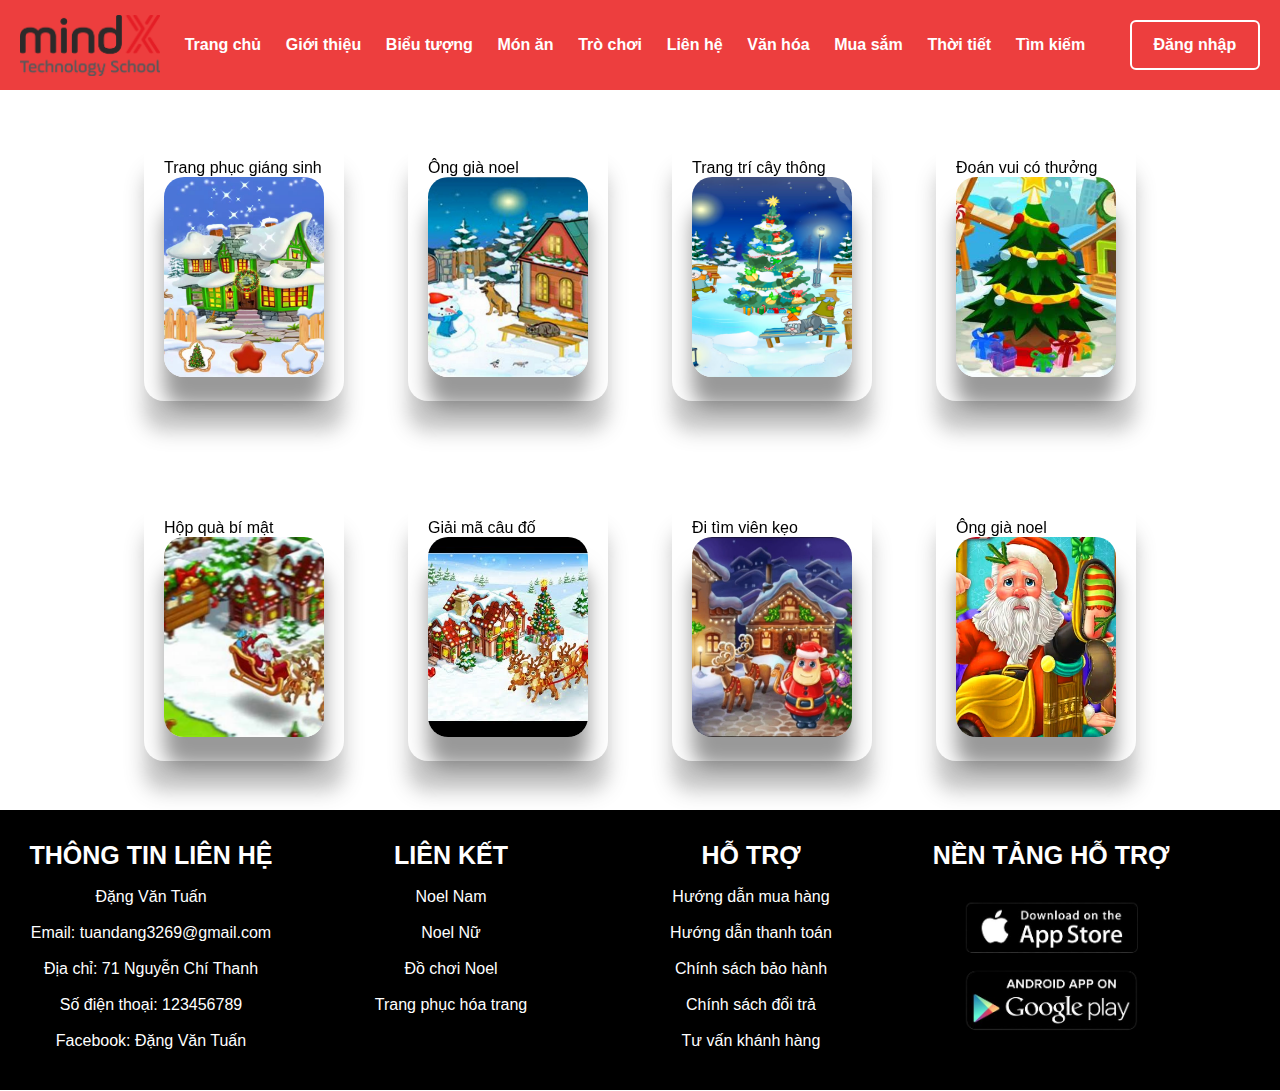
<file: html/trochoi.html>
<!DOCTYPE html>
<html lang="en">
<head>
    <link rel="stylesheet" href="./../css/trochoi.css">
    <title>Trò chơi</title>
</head>
<body>
    <nav class="navigation">
      <div class="logo" ><img src="./../image/0.png"></div>
      <a href="../index.html" class="ac">Trang chủ</a>


      <a href="gioithieu.html" class="ac">Giới thiệu</a>
      <a href="bieutuong.html" class="ac">Biểu tượng</a>
      <a href="monan.html" class="ac">Món ăn</a>
      <a href="trochoi.html" class="ac">Trò chơi</a>
      <a href="trangphuc.html" class="ac">Liên hệ</a>
      <a href="vanhoacacnuoc.html" class="ac">Văn hóa</a>
      <a href="muasam.html" class="ac">Mua sắm</a>
      <a href="weather.html" class="ac">Thời tiết</a>
      <a href="search.html" class="ac">Tìm kiếm</a>
      <button class="btnLogin-popup"><a class="btnLogin-popup1" href="signup-login.html">Đăng nhập</a></button>
    </nav>
    
    <section class="main">
        <div class="wrap">
            <div class="item">
                <p>Trang phục giáng sinh</p>
                <img src="./../image/tc1.jpg" alt="">
            </div>
        </div>

        <div class="wrap">
            <div class="item">
                <p>Ông già noel</p>
                <img src="./../image/tc2.jpg" alt="">
            </div>
        </div>

        <div class="wrap">
            <div class="item">
                <p>Trang trí cây thông</p>
                <img src="./../image/tc3.jpg" alt="">
            </div>
        </div>

        <div class="wrap">
            <div class="item">
                <p>Đoán vui có thưởng</p>
                <img src="./../image/tc4.jpg" alt="">
            </div>
        </div>

    </section>

    <section class="main">
        <div class="wrap">
            <div class="item">
                <p>Hộp quà bí mật</p>
                <img src="./../image/tc5.jpg" alt="">
            </div>
        </div>

        <div class="wrap">
            <div class="item">
                <p>Giải mã câu đố</p>
                <img src="./../image/tc6.jpg" alt="">
            </div>
        </div>

        <div class="wrap">
            <div class="item">
                <p>Đi tìm viên kẹo</p>
                <img src="./../image/tc7.jpg" alt="">
            </div>
        </div>

        <div class="wrap">
            <div class="item">
                <p>Ông già noel</p>
                <img src="./../image/tc8.jpg" alt="">
            </div>
        </div>

    </section>
    

    <div class="footer">
        <div class="thongtin">
            <p class="topic">THÔNG TIN LIÊN HỆ</p><br>
            <p class="info">Đặng Văn Tuấn</p><br>
            <p class="info">Email: tuandang3269@gmail.com</p><br>
            <a class="info">Địa chỉ: 71 Nguyễn Chí Thanh</a><br><br>
            <a class="info">Số điện thoại: 123456789</a><br><br>
            <a class="info">Facebook: Đặng Văn Tuấn</a><br><br>
        </div>
        <div class="lienket">
            <p class="topic">LIÊN KẾT</p><br>
            <p class="info">Noel Nam</p><br>
            <p class="info">Noel Nữ</p><br>
            <p class="info">Đồ chơi Noel</p><br>
            <p class="info">Trang phục hóa trang</p><br>
        </div>
        <div class="hotro">
            <p class="topic">HỖ TRỢ</p><br>
            <p class="info">Hướng dẫn mua hàng</p><br>
            <p class="info">Hướng dẫn thanh toán</p><br>
            <p class="info">Chính sách bảo hành</p><br>
            <p class="info">Chính sách đổi trả</p><br>
            <p class="info">Tư vấn khánh hàng</p><br>
        </div>
        <div class="ntht">
          <p class="topic">NỀN TẢNG HỖ TRỢ</p>
          <div><img class="ntht1" src="./../image/ntht.png"/></div>
      </div>
    </div>

    <script src="./../js/trochoi.js"></script>
</body>
</html>
</file>
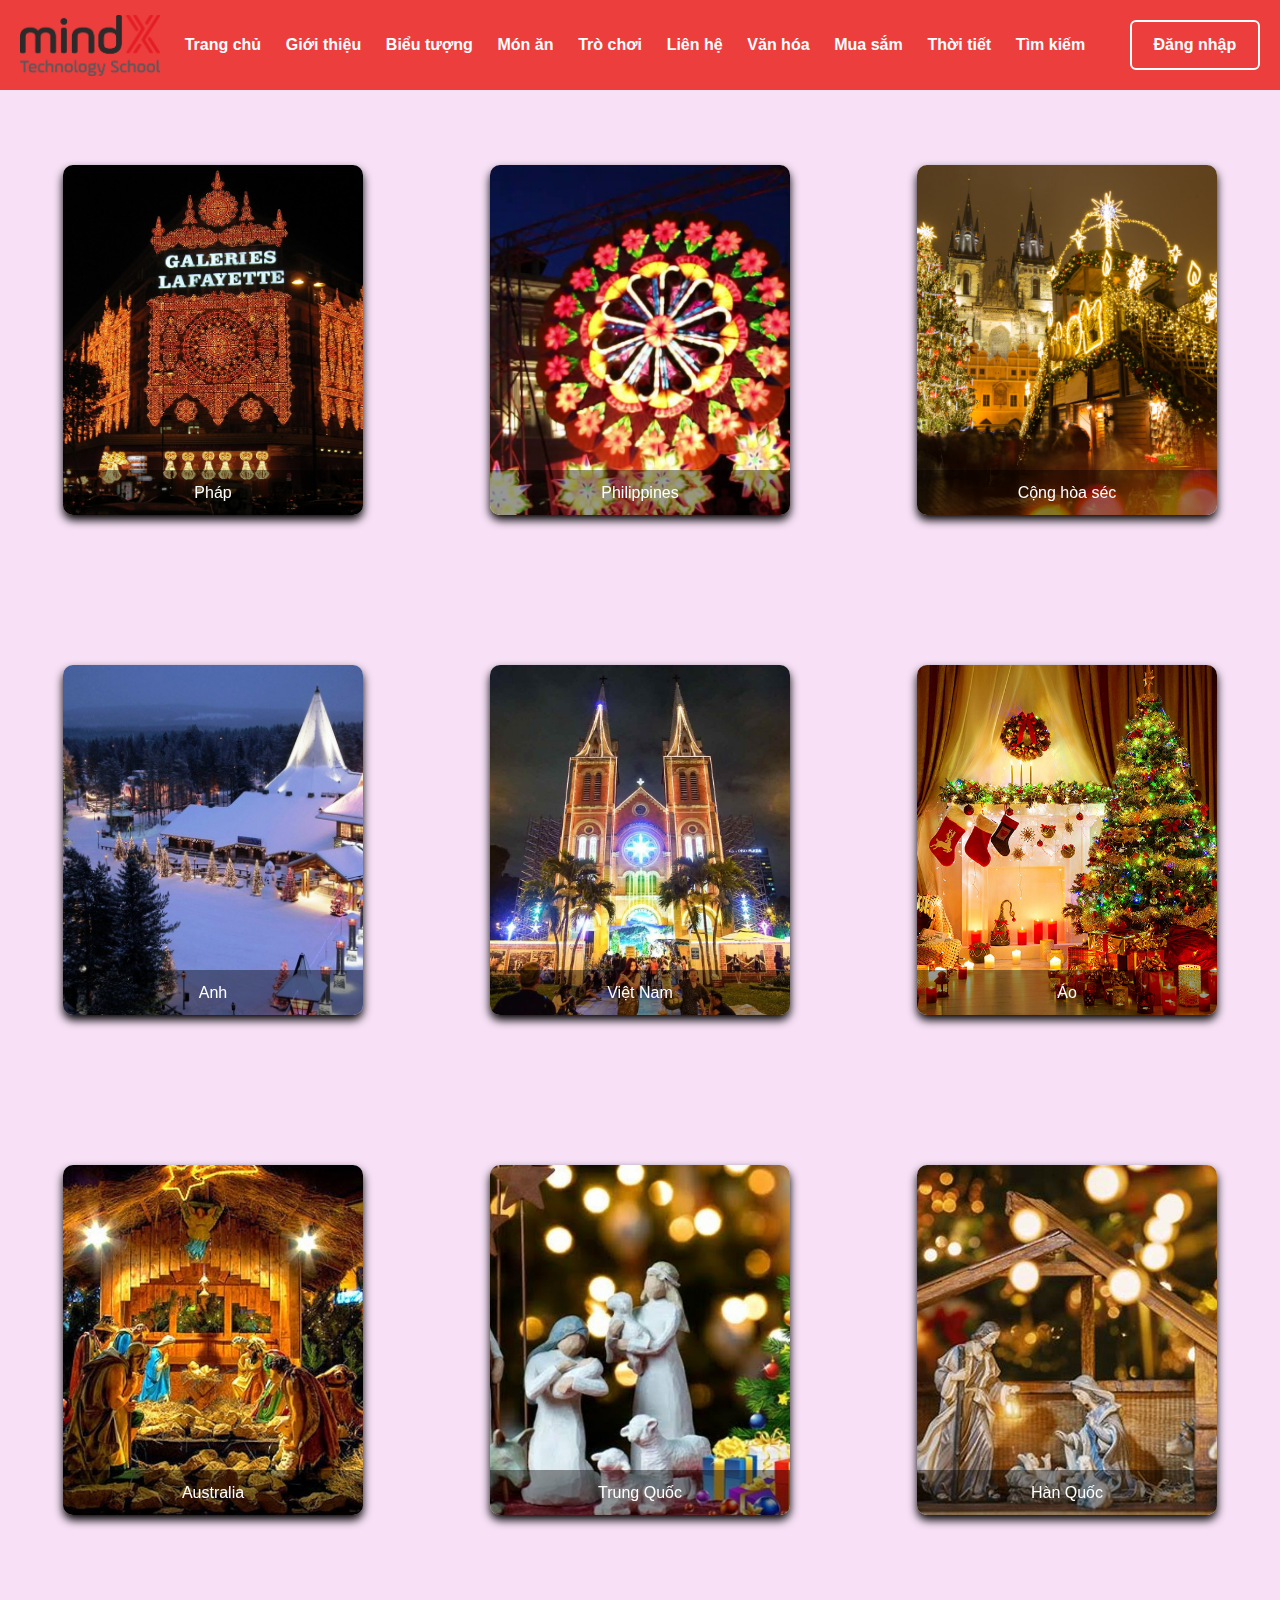
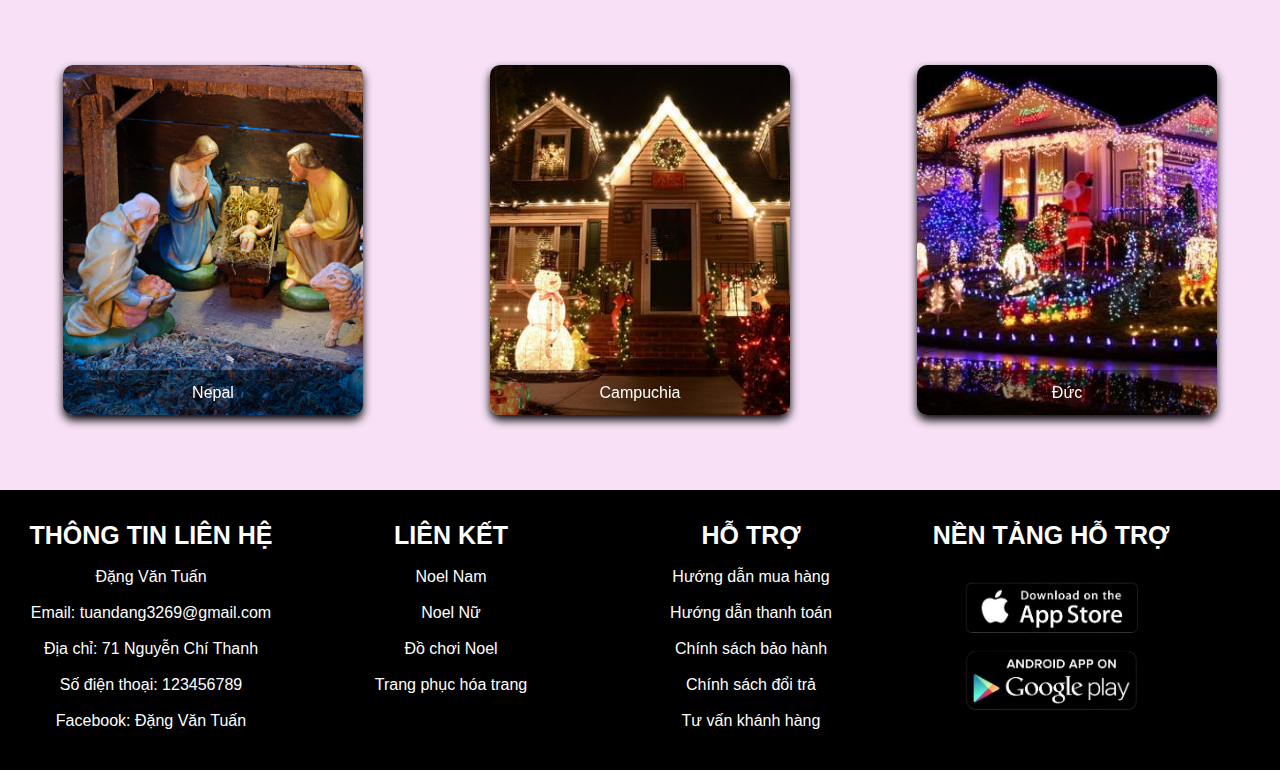
<file: html/vanhoacacnuoc.html>
<!DOCTYPE html>
<html lang="en">
<head>
    <meta charset="UTF-8">
    <meta name="viewport" content="width=device-width, initial-scale=1.0">
    <title>Thể thao</title>
    <link rel="stylesheet" href="./../css/vanhoacacnuoc.css">
</head>
<body>
    <nav class="navigation">
      <div class="logo" ><img src="./../image/0.png"></div>
      <a href="../index.html" class="ac">Trang chủ</a>


      <a href="gioithieu.html" class="ac">Giới thiệu</a>
      <a href="bieutuong.html" class="ac">Biểu tượng</a>
      <a href="monan.html" class="ac">Món ăn</a>
      <a href="trochoi.html" class="ac">Trò chơi</a>
      <a href="trangphuc.html" class="ac">Liên hệ</a>
      <a href="vanhoacacnuoc.html" class="ac">Văn hóa</a>
      <a href="muasam.html" class="ac">Mua sắm</a>
      <a href="weather.html" class="ac">Thời tiết</a>
      <a href="search.html" class="ac">Tìm kiếm</a>
      <button class="btnLogin-popup"><a class="btnLogin-popup1" href="signup-login.html">Đăng nhập</a></button>
    </nav>
    <div class="country">
    <!-- Hàng 1 -->
    <div class="container_t">
        <div class="card">
            <div class="face front">
                <img src="./../image/vh1.jpg" alt="">
                <h3>Pháp</h3>
            </div>
            <div class="face back">
                <h3>Pháp</h3>
                <p>Thủ đô Paris hoa lệ luôn mang đến nhưng điều hết sức đặc biệt mỗi dịp Giáng sinh về, cuốn hút, mê hoặc hàng ngàn du khách.</p>
                <div class="link">
                    <a href="#">xem thêm</a>
                </div>
            </div>
        </div>
    
        <div class="card">
            <div class="face front">
                <img src="./../image/vh2.jpg" alt="">
                <h3>Philippines</h3>
            </div>
            <div class="face back">
                <h3>Philippines</h3>
                <p>Đây là quốc gia có dân số theo đạo Thiên Chúa lớn nhất châu Á, chiếm khoảng 90%. Philippines cũng là một trong những đất nước đón Noel dài nhất thế giới.</p>
                <div class="link">
                    <a href="#">xem thêm</a>
                </div>
            </div>
        </div>
    
        <div class="card">
            <div class="face front">
                <img src="./../image/vh3.jpg" alt="">
                <h3>Cộng hòa séc</h3>
            </div>
            <div class="face back">
                <h3>Cộng hòa séc</h3>
                <p>Điểm nhấn của chợ Giáng sinh ở quảng trường Staromestske là cây thông Noel có thể nói là đẹp nhất, người ta còn ví vẻ đẹp của nó xứng tầm nữ hoàng.</p>
                <div class="link">
                    <a href="#">xem thêm</a>
                </div>
            </div>
        </div>
    </div>

    <!-- Hàng 2 -->
    <div class="container_t">
        <div class="card">
            <div class="face front">
                <img src="./../image/vh4.jpg" alt="">
                <h3>Anh</h3>
            </div>
            <div class="face back">
                <h3>Anh</h3>
                <p>Ở Anh, tất giáng sinh được treo cuối giường thay vì treo trên lò sưởi.</p>
                <div class="link">
                    <a href="#">xem thêm</a>
                </div>
            </div>
        </div>
    
        <div class="card">
            <div class="face front">
                <img src="./../image/vh5.jpg" alt="">
                <h3>Việt Nam</h3>
            </div>
            <div class="face back">
                <h3>Việt Nam</h3>
                <p>Trong nhiều năm trở lại đây, Giáng sinh không chỉ là ngày lễ của những người theo đạo Thiên Chúa hay Tin lành mà nó đã trở nên quen thuộc với người dân Việt Nam, đặc biệt là giới trẻ. </p>
                <div class="link">
                    <a href="#">xem thêm</a>
                </div>
            </div>
        </div>
    
        <div class="card">
            <div class="face front">
                <img src="./../image/vh6.jpg" alt="">
                <h3>Áo</h3>
            </div>
            <div class="face back">
                <h3>Áo</h3>
                <p>Tại Áo, Seleenwoche được gọi là tuần lễ của tất cả các linh hồn, bắt đầu từ ngày 30/10 đến ngày 8/11. Trong tuần lễ này người Áo thường mang những món quà đến các ngôi mộ của người chết như bánh, nến và nước vào ban đêm.</p>
                <div class="link">
                    <a href="#">xem thêm</a>
                </div>
            </div>
        </div>
    </div>

    <!-- Hàng 3 -->
    <div class="container_t">
        <div class="card">
            <div class="face front">
                <img src="./../image/vh7.jpg" alt="">
                <h3>Australia</h3>
            </div>
            <div class="face back">
                <h3>Australia</h3>
                <p>Nhiệt độ trung bình của Australia vào tháng 10-11 là khoảng 30 độ C. Vì vậy các bãi biển luôn là lựa chọn hàng đầu cho Halloween tại Australia. Và vì thế mà màu sắc Halloween ở đây cũng vui nhộn, bớt rùng rợn hơn các nước khác.</p>
                <div class="link">
                    <a href="#">xem thêm</a>
                </div>
            </div>
        </div>
    
        <div class="card">
            <div class="face front">
                <img src="./../image/vh8.jpg" alt="">
                <h3>Trung Quốc</h3>
            </div>
            <div class="face back">
                <h3>Trung Quốc</h3>
                <p>Đây là một lễ hội đặc biệt của người Trung Quốc đánh dấu ngày mà người dân nước này tin rằng cánh cửa địa ngục mở ra và những “con ma đói” sẽ lang thang khắp nơi. Để xoa dịu tinh thần những linh hồn này, người dân thường đốt tiền giả, nhà lầu hay xe hơi bằng giấy.</p>
                <div class="link">
                    <a href="#">xem thêm</a>
                </div>
            </div>
        </div>
    
        <div class="card">
            <div class="face front">
                <img src="./../image/vh9.jpg" alt="">
                <h3>Hàn Quốc</h3>
            </div>
            <div class="face back">
                <h3>Hàn Quốc</h3>
                <p>Lễ hội mừng vụ mùa bội thua của Hàn Quốc được tổ chức vào trung thu hằng năm. Vào thời điểm đó, người Hàn Quốc thường trở về quê hương để tỏ lòng tôn kính với tổ tiên và thực hiện những lễ cúng trang trọng.</p>
                <div class="link">
                    <a href="#">xem thêm</a>
                </div>
            </div>
        </div>
    </div>

    <!-- Hàng 4 -->
    <div class="container_t">
        <div class="card">
            <div class="face front">
                <img src="./../image/vh10.jpg" alt="">
                <h3>Nepal</h3>
            </div>
            <div class="face back">
                <h3>Nepal</h3>
                <p>Gai Jatra, hoặc "Cow Festival" (Lễ hội bò) là một lễ hội tưởng nhớ những người thân đã chết. Các cuộc diễu hành sôi động được diễn ra trên các đường phố và người Nepal tin rằng bò sẽ là loài vật chỉ đường trong hành trình lên đến thiên đàng.</p>
                <div class="link">
                    <a href="#">xem thêm</a>
                </div>
            </div>
        </div>
    
        <div class="card">
            <div class="face front">
                <img src="./../image/vh11.jpg" alt="">
                <h3>Campuchia</h3>
            </div>
            <div class="face back">
                <h3>Campuchia</h3>
                <p>Pchum Ben là một lễ hội tôn giáo của người Campuchia kéo dài tới 15 ngày để tỏ lòng tôn kính đối với tổ tiên của 7 thế hệ. Truyền thống của Pchum Ben là các nhà sư sẽ tụng kinh liên tục để mở cánh cửa của địa ngục, để các linh hồn có thể nhận được thực phẩm và quà tặng của người thân. Ngoài ra, người ta còn tổ chức đua trâu trong ngày lễ Pchum Ben.</p>
                <div class="link">
                    <a href="#">xem thêm</a>
                </div>
            </div>
        </div>
    
        <div class="card">
            <div class="face front">
                <img src="./../image/vh12.jpg" alt="">
                <h3>Đức</h3>
            </div>
            <div class="face back">
                <h3>Đức</h3>
                <p>Halloween của Đức bị ảnh hưởng khá nhiều của Mỹ và thường được tổ chức theo phong cách phóng khoáng, hoang dã.</p>
                <div class="link">
                    <a href="#">xem thêm</a>
                </div>
            </div>
        </div>
    </div>
    <div class="footer">
        <div class="thongtin">
            <p class="topic">THÔNG TIN LIÊN HỆ</p><br>
            <p class="info">Đặng Văn Tuấn</p><br>
            <p class="info">Email: tuandang3269@gmail.com</p><br>
            <a class="info">Địa chỉ: 71 Nguyễn Chí Thanh</a><br><br>
            <a class="info">Số điện thoại: 123456789</a><br><br>
            <a class="info">Facebook: Đặng Văn Tuấn</a><br><br>
        </div>
        <div class="lienket">
            <p class="topic">LIÊN KẾT</p><br>
            <p class="info">Noel Nam</p><br>
            <p class="info">Noel Nữ</p><br>
            <p class="info">Đồ chơi Noel</p><br>
            <p class="info">Trang phục hóa trang</p><br>
        </div>
        <div class="hotro">
            <p class="topic">HỖ TRỢ</p><br>
            <p class="info">Hướng dẫn mua hàng</p><br>
            <p class="info">Hướng dẫn thanh toán</p><br>
            <p class="info">Chính sách bảo hành</p><br>
            <p class="info">Chính sách đổi trả</p><br>
            <p class="info">Tư vấn khánh hàng</p><br>
        </div>
        <div class="ntht">
          <p class="topic">NỀN TẢNG HỖ TRỢ</p>
          <div><img class="ntht1" src="./../image/ntht.png"/></div>
      </div>
    </div>
</body>
</html>
</file>
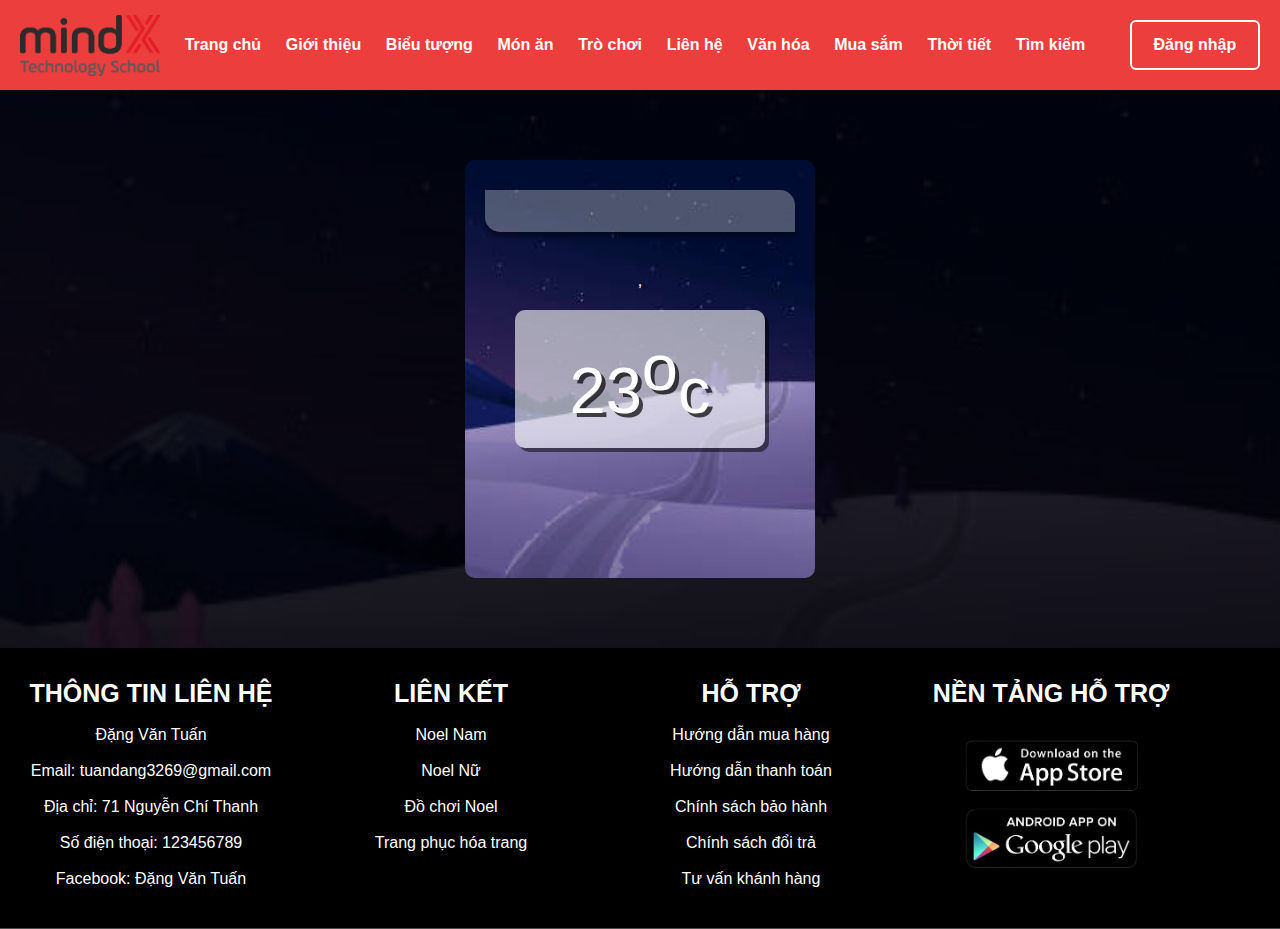
<file: html/weather.html>
<!DOCTYPE html>
<html lang="en">
<head>
    <meta charset="UTF-8">
    <meta name="viewport" content="width=device-width, initial-scale=1.0">
    <title>Weather BroadCast</title>
    <link rel="stylesheet" href="./../css/weather.css">
    <link rel="stylesheet" href="https://unicons.iconscout.com/release/v4.0.8/css/line.css">
</head>
<body>
    <nav class="navigation">
      <div class="logo" ><img src="./../image/0.png"></div>
      <a href="../index.html" class="ac">Trang chủ</a>

      <a href="gioithieu.html" class="ac">Giới thiệu</a>
      <a href="bieutuong.html" class="ac">Biểu tượng</a>
      <a href="monan.html" class="ac">Món ăn</a>
      <a href="trochoi.html" class="ac">Trò chơi</a>
      <a href="trangphuc.html" class="ac">Liên hệ</a>
      <a href="vanhoacacnuoc.html" class="ac">Văn hóa</a>
      <a href="muasam.html" class="ac">Mua sắm</a>
      <a href="weather.html" class="ac">Thời tiết</a>
      <a href="search.html" class="ac">Tìm kiếm</a>
      <button class="btnLogin-popup"><a class="btnLogin-popup1" href="signup-login.html">Đăng nhập</a></button>
    </nav>
    <div class="main">
    <div class="weather">
        <input type="text" class="search">
        <div class="content">
            <h1 class="capital">
                <span class="city"></span>
                <span>,</span>
                <span class="country"></span>
            </h1>

            <div class="time"></div>
            <div class="temperature">
                <span class="value">23<sup>o</sup>c</span>
            </div>
            <div class="short-desc"></div>
            <div class="more-desc">
                <div class="visibility">
                    <i class="uil uil-eye"></i>
                    <span></span>
                </div>
                <div class="wind">
                    <i class="uil uil-wind"></i>
                    <span></span>
                </div>
                <div class="sun">
                    <i class="uil uil-sun"></i>
                    <span></span>
                </div>
            </div>
        </div>
    </div>
    </div>
    <div class="footer">
        <div class="thongtin">
            <p class="topic">THÔNG TIN LIÊN HỆ</p><br>
            <p class="info">Đặng Văn Tuấn</p><br>
            <p class="info">Email: tuandang3269@gmail.com</p><br>
            <a class="info">Địa chỉ: 71 Nguyễn Chí Thanh</a><br><br>
            <a class="info">Số điện thoại: 123456789</a><br><br>
            <a class="info">Facebook: Đặng Văn Tuấn</a><br><br>
        </div>
        <div class="lienket">
            <p class="topic">LIÊN KẾT</p><br>
            <p class="info">Noel Nam</p><br>
            <p class="info">Noel Nữ</p><br>
            <p class="info">Đồ chơi Noel</p><br>
            <p class="info">Trang phục hóa trang</p><br>
        </div>
        <div class="hotro">
            <p class="topic">HỖ TRỢ</p><br>
            <p class="info">Hướng dẫn mua hàng</p><br>
            <p class="info">Hướng dẫn thanh toán</p><br>
            <p class="info">Chính sách bảo hành</p><br>
            <p class="info">Chính sách đổi trả</p><br>
            <p class="info">Tư vấn khánh hàng</p><br>
        </div>
        <div class="ntht">
          <p class="topic">NỀN TẢNG HỖ TRỢ</p>
          <div><img class="ntht1" src="./../image/ntht.png"/></div>
      </div>
    </div>
</body>
<script src="./../js/weather.js"></script>
</html>
</file>
<file: css/trangchu.css>
*,
*:before,
*:after {
  box-sizing: border-box;
}
* {
  margin: 0;
  padding: 0;
  font: inherit;
}
img,
picture,
svg,
video {
  max-width: 100%;
}
.logo{
  width: 140px;
  height: 50px;
  margin-left: -80px;
  margin-top: -10px;
}
body{
  min-height: 100vh;
  font-family: "Roboto", sans-serif;
}
.navigation .ac{
  position:relative;
  font-size: 1em;
  color: #fff;
  text-decoration: none;
  font-weight:550;
  margin-left: 20px;
}
.navigation .ac::after{
  content: '';
  position: absolute;
  left: 0;
  bottom: -6px;
  width: 100%;
  height: 3px;
  background-color: #fff;
  border-radius: 5px;
  transform-origin: right;
  transform: scaleX(0);
  transition: transform .5s;
}
.navigation .ac:hover::after{
  transform-origin: left;
  transform: scaleX(1);
}
.navigation{
  top:0;
  left:0;
  width:100%;
  padding:20px 100px;
  justify-content:space-between;
  display: flex;
  align-items: center;
  z-index: 99;
  background-color: rgb(237, 62, 62);
}
.navigation .btnLogin-popup{
  width:130px;
  height: 50px;
  background: transparent;
  border: 2px solid white;
  outline: none;
  border-radius: 6px;
  cursor: pointer;
  margin-left: 40px;
  transition: .5s;
  margin-right: -80px;
}
.navigation .btnLogin-popup1{
    background: transparent;
    outline: none;
    border-radius: 6px;
    cursor: pointer;
    font-size: 1em;
    color: white;
    font-weight: 550;
    transition: .5s;
    text-decoration: none;
}
.navigation .btnLogin-popup:hover{
  background-color: #fff;
  color: black;
}
.navigation .btnLogin-popup1:hover{
color: black;
}
.footer{
  background-color: black;
    width: 100%;
    border: 1px solid;
    background-size: cover;
    background-position: center;
    background-repeat: none;
    height: 280px;
    display: flex;
    background-color: black;
}
.footer a{
    text-decoration: none;
}
.ntht{
    margin-top: 30px;
    text-align: center;
    height: 250px;
    width: 300px;
}
.ntht1{
    max-width: 250px;
    height: auto;
}
.thongtin{
    width: 300px;
    text-align: center;
    margin-top: 30px;
    height: 250px;
}
.lienket{
    width: 300px;
    text-align: center;
    margin-top: 30px;
    height: 250px;
}
.hotro{
    width: 300px;
    text-align: center;
    margin-top: 30px;
    height: 250px;
}
.topic{
    color: white;
    font-size: 25px;
    font-weight: bold;
}
.info{
    color: white;
    cursor: pointer;
}
.info:hover{
    color: orange;
}
.slider{
  margin: 0 auto;
  width: 800px;
  max-width: 100%;
  text-align: center;
}
.slider input[type=radio]{display: none;}
.slider label{
  cursor: pointer;
  text-decoration: none;
}
#slides{
  padding: 10px;
  border: 3px solid #ccc;
  background: #fff;
  position: relative;
  z-index: 1;
}
#overflow{
  width: 100%;
  overflow: hidden;
}
#slide1:checked ~ #slides .inner{
  margin-left: 0;
}
#slide2:checked ~ #slides .inner{
  margin-left: -100%;
}
#slide3:checked ~ #slides .inner{
  margin-left: -200%;
}
#slide4:checked ~ #slides .inner{
  margin-left: -300%;
}
#slides .inner{
  transition: margin-left 800ms cubic-bezier(0.770, 0.000, 0.175, 1.000);
  width: 400%;
  line-height: 0;
  height: 200px;
}
#slides .slide{
  width: 25%;
  float: left;
  display: block;
  height: 100%;
  color: #fff;
}
#slides .slide_1{
  background: #00171F;
}
#slides .slide_2{
  background: #003459;
}
#slides .slide_3{
  background: #007EA7;
}
#slides .slide_4{
  background: #00A8E8;
}
.slide-content{padding: 10px;}
#controls{
  margin: -130px 0 0 0;
  width: 100%;
  height: 50px;
  z-index: 3;
  position: relative;
}
#controls label{
  transition: opacity 0.2s ease-out;
  display: none;
  width: 50px;
  height: 50px;
  opacity: .4;
}
#controls label:hover{
  opacity: 1;
}
.container{
    background-color: rgb(237, 62, 62);
    color: white;
}
.container2{
    height: 300px;
    display: flex;
    width: 100%;   
    align-items: center;
    padding-left: 20px;
    padding-right: 20px;
    margin-top: 50px;
}
.h1{
    font-size: 35px;
    text-align: center;
    font-weight: bolder;
    padding-top: 20px;
}
.paragraph1{
    font-size: 20px;
    height:300px;
    padding-right: 50px;
    margin-left: 200px;
    width: 800px;
}
.paragraph2{
    font-size: 20px;
    height:300px;
    width: 850px;
    margin-left: 100px;
}

.h2{
    font-size: 35px;
    margin-left: 0px;
    font-weight: bolder;
    padding-top: 20px;
}
.paragraph3{
    font-size: 20px;
    height:300px;
    margin-left: 150px;
    width: 850px;
}
.paragraph4{
    font-size: 20px;
    height:300px;
    margin-left: 100px;
    float:left;
    width: 850px;
}
.paragraph5{
    font-size: 20px;
    height:300px;
    padding-left: 150px;
    width: 1020px;
}
.img1{
    height: auto;
    width: 350px;
    margin-left: 100px;
    margin-right: 0px;
}
.img2{
  height: auto;
  width: 300px;
  margin-right: 250px;
}
.img3{
    height: auto;
    width: 350px;
    margin-left: 80px;
    margin-right: -25px;
}
.img4{
    height: auto;
    width: 300px;
    margin-right: 250px;
}
.img5{
    height: auto;
    width: 300px;
    padding-bottom: 20px;
    margin-left: 100px;
    margin-right: -20px;
}
.p{font-weight: bolder;
}
.container3{
    width: 100%;
    height: 300px;
    text-align: center;
}
.slider{
    width: 100%;
    max-width: 100vw;
    height: 500px;
    margin: auto;
    position: relative;
    overflow: hidden;
}
.slider .list{
    position: absolute;
    width: max-content;
    height: 100%;
    left: 0;
    top: 0;
    display: flex;
    transition: 1s;
}
.slider .list img{
    width: 1500px;
    max-width: 100vw;
    height: 100%;
    object-fit: cover;
}
.slider .buttons{
    position: absolute;
    top: 45%;
    left: 5%;
    width: 90%;
    display: flex;
    justify-content: space-between;
}
.slider .buttons button{
    width: 50px;
    height: 50px;
    border-radius: 50%;
    background-color: #fff5;
    color: #fff;
    border: none;
    font-family: monospace;
    font-weight: bold;
}
.slider .dots{
    position: absolute;
    bottom: 10px;
    left: 0;
    color: #fff;
    width: 100%;
    margin: 0;
    padding: 0;
    display: flex;
    justify-content: center;
}
.slider .dots li{
    list-style: none;
    width: 10px;
    height: 10px;
    background-color: #fff;
    margin: 10px;
    border-radius: 20px;
    transition: 0.5s;
}
.slider .dots li.active{
    width: 30px;
}
@media screen and (max-width: 768px){
.slider{
    height: 400px;
}
}
.buttons :hover{
    cursor: pointer;
}
</file>
<file: css/bieutuong.css>
*,
*:before,
*:after {
  box-sizing: border-box;
}
* {
  margin: 0;
  padding: 0;
  font: inherit;
}
img,
picture,
svg,
video {

  max-width: 100%;
}
.logo{
  width: 140px;
  height: 50px;
  margin-left: -80px;
  margin-top: -10px;
}
body{
  min-height: 100vh;
  font-family: "Roboto", sans-serif;
}
.navigation .ac{
  position:relative;
  font-size: 1em;
  color: #fff;
  text-decoration: none;
  font-weight:550;
  margin-left: 20px;
}
.navigation .ac::after{
  content: '';
  position: absolute;
  left: 0;
  bottom: -6px;
  width: 100%;
  height: 3px;
  background-color: #fff;
  border-radius: 5px;
  transform-origin: right;
  transform: scaleX(0);
  transition: transform .5s;
}
.navigation .ac:hover::after{
  transform-origin: left;
  transform: scaleX(1);
}
.navigation{
  top:0;
  left:0;
  width:100%;
  padding:20px 100px;
  justify-content:space-between;
  display: flex;
  align-items: center;
  z-index: 99;
  background-color:  rgb(237, 62, 62);
}
.navigation .btnLogin-popup{
  width:130px;
  height: 50px;
  background: transparent;
  border: 2px solid white;
  outline: none;
  border-radius: 6px;
  cursor: pointer;
  margin-left: 40px;
  transition: .5s;
  margin-right: -80px;
}
.navigation .btnLogin-popup1{
    background: transparent;
    outline: none;
    border-radius: 6px;
    cursor: pointer;
    font-size: 1em;
    color: white;
    font-weight: 550;
    transition: .5s;
    text-decoration: none;
}
.navigation .btnLogin-popup:hover{
  background-color: #fff;
  color: black;
}
.navigation .btnLogin-popup1:hover{
color: black;
}
.footer{
    background-color: black;
    width: 100%;
    border: 1px solid;
    background-size: cover;
    background-position: center;
    background-repeat: none;
    height: 280px;
    display: flex;
    background-color: black;
}
.footer a{
    text-decoration: none;
}
.ntht{
    margin-top: 30px;
    text-align: center;
    height: 250px;
    width: 300px;
}
.ntht1{
    max-width: 250px;
    height: auto;
}
.thongtin{
    width: 300px;
    text-align: center;
    margin-top: 30px;
    height: 250px;
}
.lienket{
    width: 300px;
    text-align: center;
    margin-top: 30px;
    height: 250px;
}
.hotro{
    width: 300px;
    text-align: center;
    margin-top: 30px;
    height: 250px;
}
.topic{
    color: white;
    font-size: 25px;
    font-weight: bold;
}
.info{
    color: white;
    cursor: pointer;
}
.info:hover{
    color: orange;
}
.banner{
    background-color: #f8e1f7;
    width: 100%;
    height: 3000px;
    border: 1px solid;
    background-size: cover;
    background-position: center;
    background-repeat: none;
    flex-wrap: wrap;
    text-align: center;
}
.hed{
    width: 100%;
    height: 100px;
    margin-top: 100px;
    text-align: center;
    font-size: 40px;
}
.right{
    color: #F6762D;
}
.left{
    color: #190249;
}
.tren{
    display: flex;
}
.trai{
    width: 50%;
    height: 500px;
}
.phai{
    width: 50%;
    height: 700px;
    margin-left: 100px;
}
.text{
    font-size: 20px;
    margin-left: 50px;
    margin-right: 50px;
    color: #b98500;
}
.title{
    font-size: 30px;
}
.tren1{
    display: flex;
}
.tren2{
    display: flex;
}

.tren2 .phai img{
    height: auto;
    width: 350px;
    margin-bottom: 10px;
}
.tren3{
    display: flex;
    margin-top: 50px;
}

.tren4{
    display: flex;
}
.pump{
    width: 400px;
    height: 300px;
    margin-bottom: 10px;
}
.witch{
    width: 257px;
    height: 285px;
    margin-bottom: 20px;
}
.ghost{
    width: 332px;
    height: 379px;
    margin-top: -30px;
    margin-bottom: 10px;
}
.zombie{
    width: 370px;
    height: 370px;
    margin-bottom: -10px;
}
.covid19{
    width: 438px;
    height: 258px;
    margin-bottom: 10px;
}
.blackcat{
    width: 500px;
    height: auto;
    margin-top: -10px;
    margin-bottom: 10px;
}
.owl{
    width: 500px;
    height: auto;
    margin-bottom: 10px;
    margin-top: -10px;
}
.skull{
    width: 460px;
    height: auto;
    margin-bottom: -60px;
}
.tren4 .phai .title{
    margin-top: 70px;
}
.footer .lienket a{
    color: black;
    transition: 1s;
}
.footer .lienket a:hover{
    color: white;
    transition: 1s;
}
</file>
<file: css/monan.css>
*,
*:before,
*:after {
  box-sizing: border-box;
}
* {
  margin: 0;
  padding: 0;
  font: inherit;
}
img,
picture,
svg,
video {
  max-width: 100%;
}
.logo{
  width: 140px;
  height: 50px;
  margin-left: -80px;
  margin-top: -10px;
}
body{
  min-height: 100vh;
  font-family: "Roboto", sans-serif;
}
.navigation .ac{
  position:relative;
  font-size: 1em;
  color: #fff;
  text-decoration: none;
  font-weight:550;
  margin-left: 20px;
}
.navigation .ac::after{
  content: '';
  position: absolute;
  left: 0;
  bottom: -6px;
  width: 100%;
  height: 3px;
  background-color: #fff;
  border-radius: 5px;
  transform-origin: right;
  transform: scaleX(0);
  transition: transform .5s;
}
.navigation .ac:hover::after{
  transform-origin: left;
  transform: scaleX(1);
}
.navigation{
  top:0;
  left:0;
  width:100%;
  padding:20px 100px;
  justify-content:space-between;
  display: flex;
  align-items: center;
  z-index: 99;
  background-color:  rgb(237, 62, 62);
}
.navigation .btnLogin-popup{
  width:130px;
  height: 50px;
  background: transparent;
  border: 2px solid white;
  outline: none;
  border-radius: 6px;
  cursor: pointer;
  margin-left: 40px;
  transition: .5s;
  margin-right: -80px;
}
.navigation .btnLogin-popup1{
    background: transparent;
    outline: none;
    border-radius: 6px;
    cursor: pointer;
    font-size: 1em;
    color: white;
    font-weight: 550;
    transition: .5s;
    text-decoration: none;
}
.navigation .btnLogin-popup:hover{
  background-color: #fff;
  color: black;
}
.navigation .btnLogin-popup1:hover{
color: black;
}
.footer{
    background-color: black;
    width: 100%;
    border: 1px solid;
    background-size: cover;
    background-position: center;
    background-repeat: none;
    height: 280px;
    display: flex;
    background-color: black;
}
.footer a{
    text-decoration: none;
}
.ntht{
    margin-top: 30px;
    text-align: center;
    height: 250px;
    width: 300px;
}
.ntht1{
    max-width: 250px;
    height: auto;
}
.thongtin{
    width: 300px;
    text-align: center;
    margin-top: 30px;
    height: 250px;
}
.lienket{
    width: 300px;
    text-align: center;
    margin-top: 30px;
    height: 250px;
}
.hotro{
    width: 300px;
    text-align: center;
    margin-top: 30px;
    height: 250px;
}
.topic{
    color: white;
    font-size: 25px;
    font-weight: bold;
}
.info{
    color: white;
    cursor: pointer;
}
.info:hover{
    color: orange;
}
.search:hover{
    color: red;
}
.tren{
    background-image: url("./../image/food1.jpg");
    width: 100%;
    height: 700px;
    border: 1px solid;
    background-size: cover;
    background-position: center;
    background-repeat: none;
    text-align: center;
    display: flex;
    flex-wrap: wrap;
}
.giua{
    background-image: url("./../image/food2.jpg");
    width: 100%;
    height: 700px;
    border: 1px solid;
    background-size: cover;
    background-position: center;
    background-repeat: none;
    text-align: center;
    display: flex;
    flex-wrap: wrap;
    margin-top: -120px;
}
.duoi{
    background-color: black;
    width: 100%;
    height: 700px;
    border: 1px solid;
    background-size: cover;
    background-position: center;
    background-repeat: none;
    text-align: center;
    display: flex;
    flex-wrap: wrap;
    margin-top: -50px;
}

.mn{
    width: 50%;
    height: 800px;
}

.title{
    color: #f77f3a;
    font-size: 35px;
    margin-top: -60px;
}
.text{
    color: white;
    font-size: 20px;
    margin-right: 15px;
    margin-left: 15px;
}
.title1{
    color: #f77f3a;
    font-size: 35px;
    margin-right: 20px;
    margin-top: -60px;
}
.salad{
    height: 280px;
    width: 280px;
    border-radius: 10px;
    margin-top: 105px;
    margin-bottom: 115px;
}
.duoi .trai1 .title{
    margin-top: 110px;
}
.butto{
    height: 50px;
    width: 100%;
    background-color:#070707;
}
.start{
    text-align: center;
    width: 200px;
    height: 50px;
    font-size: 25px;
    background-color: orange;
    border-radius: 6px;
    border-color: white;
    border: 2px solid white;
    line-height: 50px;
    transition: 1s;
    cursor: pointer;
    margin-left: 590px;
}
a{
    color: white;
    cursor: pointer;
    text-decoration: none;
}
.start:hover{
    width: 270px;
    text-align: center;
    background-color: red;
    transition: 1s;
    border: 2px solid orange;
}
a:hover{
    color: orange;
}
.footer a{
    text-decoration: none;
}
.footer .lienket a{
    color: black;
    transition: 1s;
}
.footer .lienket a:hover{
    color: white;
    transition: 1s;
}

.card1 {
    position: relative;
    width: 300px;
    height: 400px;
    margin-top: 50px;
    margin-bottom: 50px;
    margin-left: 150px;
}

.card1 .card_landing {
    position: relative;
    width: 100%;
    height: 100%;
    box-shadow: 0 5px 10px #000;
    background: linear-gradient(transparent 80%, #000), var(--i);
    background-position: center;
    background-size: cover;
    z-index: 100;
}

.card1 .card_landing h6 {
    position: absolute;
    bottom: 10px;
    left: 10px;
    font-size: 25px;
    color: #fff;
}

.card1 .card_info {
    position: absolute;
    width: 90%;
    height: 90%;
    left: 0;
    bottom: 0;
    right: 0;
    top: 0;
    margin: auto;
    padding: 15px;
    background: #fff;
    z-index: 90;
    box-shadow: 0 5px 10px #000;
    transition: .5s;
}

.card1:hover .card_info {
    left: 100%;
}

.card2 {
    position: relative;
    width: 300px;
    height: 400px;
    margin-top: 50px;
    margin-bottom: 50px;
    margin-left: 350px;
}

.card2 .card_landing {
    position: relative;
    width: 100%;
    height: 100%;
    box-shadow: 0 5px 10px #000;
    background: linear-gradient(transparent 80%, #000), var(--i);
    background-position: center;
    background-size: cover;
    z-index: 100;
}

.card2 .card_landing h6 {
    position: absolute;
    bottom: 10px;
    left: 10px;
    font-size: 25px;
    color: #fff;
}

.card2 .card_info {
    position: absolute;
    width: 90%;
    height: 90%;
    left: 0;
    bottom: 0;
    right: 0;
    top: 0;
    margin: auto;
    padding: 15px;
    background: #fff;
    z-index: 90;
    box-shadow: 0 5px 10px #000;
    transition: .5s;
}

.card2:hover .card_info {
    left: 100%;
}

.card_info .head {
    padding: 5px 0;
    border-bottom: solid 1px #bc8811;
}

.card_info .head .title {
    font-size: 20px;
    font-weight: 700;
    color: #bc8811;
}

.card_info .head .description {
    display: flex;
    gap: 10px;
}

.card_info .head .description .item {
    display: flex;
    gap: 5px;
    align-items: center;
}

.card_info .head .description .item i {
    color: #bc8811;
    font-size: 15px;
}

.card_info .head .description .item p {
    font-size: 13px;
}

.card_info .content {
    margin-top: 15px;
}

.card_info .content .list {
    padding: 10px 15px;
}

.card_info .content .list li {
    font-size: 14px;
    margin-bottom: 5px;
}

.card_info .action .btn {
    padding: 10px;
    color: #fff;
    width: 100%;
    text-decoration: none;
    text-align: center;
    background: #bc8811;
    display: block;
    margin-top: 10px;
}

.container{
    display: flex;
}

.bg{
    height: 100%;
    width: 100%;
    background-image: url("./../image/magb.jpg");
    background-position: center;
    background-repeat: none;
    background-size: cover;
}
</file>
<file: css/muasam.css>
*,
*:before,
*:after {
  box-sizing: border-box;
}
* {
  margin: 0;
  padding: 0;
  font: inherit;
}
img,
picture,
svg,
video {

  max-width: 100%;
}
.logo{
  width: 140px;
  height: 50px;
  margin-left: -80px;
  margin-top: -10px;
}
body{
  min-height: 100vh;
  font-family: "Roboto", sans-serif;
}
.navigation .ac{
  position:relative;
  font-size: 1em;
  color: #fff;
  text-decoration: none;
  font-weight:550;
  margin-left: 20px;
}
.navigation .ac::after{
  content: '';
  position: absolute;
  left: 0;
  bottom: -6px;
  width: 100%;
  height: 3px;
  background-color: #fff;
  border-radius: 5px;
  transform-origin: right;
  transform: scaleX(0);
  transition: transform .5s;
}
.navigation .ac:hover::after{
  transform-origin: left;
  transform: scaleX(1);
}
.navigation{
  top:0;
  left:0;
  width:100%;
  padding:20px 100px;
  justify-content:space-between;
  display: flex;
  align-items: center;
  z-index: 99;
  background-color:  rgb(237, 62, 62);
}
.navigation .btnLogin-popup{
  width:130px;
  height: 50px;
  background: transparent;
  border: 2px solid white;
  outline: none;
  border-radius: 6px;
  cursor: pointer;
  margin-left: 40px;
  transition: .5s;
  margin-right: -80px;
}
.navigation .btnLogin-popup1{
    background: transparent;
    outline: none;
    border-radius: 6px;
    cursor: pointer;
    font-size: 1em;
    color: white;
    font-weight: 550;
    transition: .5s;
    text-decoration: none;
}
.navigation .btnLogin-popup:hover{
  background-color: #fff;
}
.navigation .btnLogin-popup1:hover{
color: black;
}
.footer{
    background-color: black;width: 100%;
    border: 1px solid;
    background-size: cover;
    background-position: center;
    background-repeat: none;
    height: 280px;
    display: flex;
    background-color: black;
}
.footer a{
    text-decoration: none;
}
.ntht{
    margin-top: 30px;
    text-align: center;
    height: 250px;
    width: 300px;
}
.ntht1{
    max-width: 250px;
    height: auto;
}
.thongtin{
    width: 300px;
    text-align: center;
    margin-top: 30px;
    height: 250px;
}
.lienket{
    width: 300px;
    text-align: center;
    margin-top: 30px;
    height: 250px;
}
.hotro{
    width: 300px;
    text-align: center;
    margin-top: 30px;
    height: 250px;
}
.topic{
    color: white;
    font-size: 25px;
    font-weight: bold;
}
.info{
    color: white;
    cursor: pointer;
}
.info:hover{
    color: orange;
}
.container{
    width: 1000px;
    margin: auto;
    transition: 0.5s;
    height: 1550px;
}
.body{
    background-color: #f8e1f7;
}
header{
    display: grid;
    grid-template-columns: 1fr 50px;
    margin-top: 50px;
}
header .shopping{
    position: relative;
    text-align:right;
}
header .shopping img{
    width: 40px;
}
header .shopping span{
    background: red;
    border-radius: 50%;
    display: flex;
    justify-content: center;
    align-items: center;
    color: #fff;
    position: absolute;
    top: -5px;
    left: 80%;
    padding: 3px 10px;
}
.list{
    display: grid;
    grid-template-columns: repeat(3, 1fr);
    column-gap: 20px;
    row-gap: 20px;
    margin-top: 50px;
}
.list .item{
    text-align: center;
    background-color: #DCE0E1;
    padding: 20px;
    box-shadow: 0 50px 50px #757676;
    letter-spacing: 1px;
}
.list .item img{
    width: 90%;
    height: 270px;
}
.list .item .title{
    font-weight: 600;
    margin-top: 20px;
}
.list .item .price{
    margin: 10px;
}
.list .item button{
    background-color: #1C1F25;
    color: #fff;
    width: 100%;
    padding: 10px;
    cursor: pointer;
}
.card{
    position: fixed;
    top:0;
    left: 100%;
    width: 500px;
    background-color: #453E3B;
    height: 100vh;
    transition: 0.5s;
}
.active .card{
    left: calc(100% - 500px);
}
.active .container{
   transform: translateX(-200px);
}
.card h1{
    color: #E8BC0E;
    font-weight: 100;
    margin: 0;
    padding: 0 20px;
    height: 80px;
    display: flex;
    align-items: center;
}
.card .checkOut{
    position: absolute;
    bottom: 0;
    width: 100%;
    display: grid;
    grid-template-columns: repeat(2, 1fr);

}
.card .checkOut div{
    background-color: #E8BC0E;
    width: 100%;
    height: 70px;
    display: flex;
    justify-content: center;
    align-items: center;
    font-weight: bold;
}
.card .checkOut div:nth-child(2){
    background-color: #1C1F25;
    color: #fff;
}
.listCard li{
    display: grid;
    grid-template-columns: 100px repeat(3, 1fr);
    color: #fff;
    row-gap: 10px;
}
.listCard li div{
    display: flex;
    justify-content: center;
    align-items: center;
}
.listCard li img{
    width: 90%;
}
.listCard li button{
    background-color: #E8BC0E;
    border: none;
    cursor: pointer;
    justify-content: center;
}
.listCard .count{
    margin: 0 10px;
}
.container .giohang{
    cursor: pointer;
}
.ghcb{
  font-size: larger;
  font-weight: bolder;
}
.dau{
    height: 40px;
    width: 40px;
    font-size: 40px;
}
</file>
<file: css/search.css>
*,
*:before,
*:after {
  box-sizing: border-box;
}
* {
  margin: 0;
  padding: 0;
  font: inherit;
}
img,
picture,
svg,
video {

  max-width: 100%;
}
.logo{
  width: 140px;
  height: 50px;
  margin-left: -80px;
  margin-top: -10px;
}
body{
  min-height: 100vh;
  font-family: "Roboto", sans-serif;
  background-color: #f8e1f7;
}
.navigation .ac{
  position:relative;
  font-size: 1em;
  color: #fff;
  text-decoration: none;
  font-weight:550;
  margin-left: 20px;
}
.navigation .ac::after{
  content: '';
  position: absolute;
  left: 0;
  bottom: -6px;
  width: 100%;
  height: 3px;
  background-color: #fff;
  border-radius: 5px;
  transform-origin: right;
  transform: scaleX(0);
  transition: transform .5s;
}
.navigation .ac:hover::after{
  transform-origin: left;
  transform: scaleX(1);
}
.navigation{
  top:0;
  left:0;
  width:100%;
  padding:20px 100px;
  justify-content:space-between;
  display: flex;
  align-items: center;
  z-index: 99;
  background-color:  rgb(237, 62, 62);
}
.navigation .btnLogin-popup{
  width:130px;
  height: 50px;
  background: transparent;
  border: 2px solid white;
  outline: none;
  border-radius: 6px;
  cursor: pointer;
  margin-left: 40px;
  transition: .5s;
  margin-right: -80px;
}
.navigation .btnLogin-popup1{
    background: transparent;
    outline: none;
    border-radius: 6px;
    cursor: pointer;
    font-size: 1em;
    color: white;
    font-weight: 550;
    transition: .5s;
    text-decoration: none;
}
.navigation .btnLogin-popup:hover{
  background-color: #fff;
  color: black;
}
.navigation .btnLogin-popup1:hover{
color: black;
}
.footer{
  background-color: black;
    width: 100%;
    border: 1px solid;
    background-size: cover;
    background-position: center;
    background-repeat: none;
    height: 280px;
    display: flex;
    background-color: black;
}
.footer a{
    text-decoration: none;
}
.ntht{
    margin-top: 30px;
    text-align: center;
    height: 250px;
    width: 300px;
}
.ntht1{
    max-width: 250px;
    height: auto;
}
.thongtin{
    width: 300px;
    text-align: center;
    margin-top: 30px;
    height: 250px;
}
.lienket{
    width: 300px;
    text-align: center;
    margin-top: 30px;
    height: 250px;
}
.hotro{
    width: 300px;
    text-align: center;
    margin-top: 30px;
    height: 250px;
}
.topic{
    color: white;
    font-size: 25px;
    font-weight: bold;
}
.info{
    color: white;
    cursor: pointer;
}
.info:hover{
    color: orange;
}
.container{
    text-align: center;
  }
  #menu__search{
    padding: 10px;
    border-radius: 10px;
    width: 600px;
    outline:none;
}
  #menu__list{
    margin-top: -5px;
    font-size: 0;
    padding-top: 50px;
    padding-bottom: 50px;
  }
  .menu__item{
    display:inline-block;
  }
  .menu__item a{
    text-decoration: none;
    color: white;
    background-color: hotpink;
    padding: 5px 10px;
    border-radius: 5px;
    font-size: 16px;
    margin: 0 9px;
  }
  .container li{
    margin-top: 17px;
  }
  .container input{
    margin-top: 57px;
  }
</file>
<file: css/trangphuc.css>
*,
*:before,
*:after {
  box-sizing: border-box;
}
* {
  margin: 0;
  padding: 0;
  font: inherit;
}
img,
picture,
svg,
video {
  max-width: 100%;
}
.logo{
  width: 140px;
  height: 50px;
  margin-left: -80px;
  margin-top: -10px;
}
body{
  height: 80vh;
  font-family: "Roboto", sans-serif;
}
.navigation .ac{
  position:relative;
  font-size: 1em;
  color: #fff;
  text-decoration: none;
  font-weight:550;
  margin-left: 20px;
}
.navigation .ac::after{
  content: '';
  position: absolute;
  left: 0;
  bottom: -6px;
  width: 100%;
  height: 3px;
  background-color: #fff;
  border-radius: 5px;
  transform-origin: right;
  transform: scaleX(0);
  transition: transform .5s;
}
.navigation .ac:hover::after{
  transform-origin: left;
  transform: scaleX(1);
}
.navigation{
  top:0;
  left:0;
  width:100%;
  padding:20px 100px;
  justify-content:space-between;
  display: flex;
  align-items: center;
  z-index: 99;
  background-color:  rgb(237, 62, 62);
}
.navigation .btnLogin-popup{
  width:130px;
  height: 50px;
  background: transparent;
  border: 2px solid white;
  outline: none;
  border-radius: 6px;
  cursor: pointer;
  margin-left: 40px;
  transition: .5s;
  margin-right: -80px;
}
.navigation .btnLogin-popup1{
    background: transparent;
    outline: none;
    border-radius: 6px;
    cursor: pointer;
    font-size: 1em;
    color: white;
    font-weight: 550;
    transition: .5s;
    text-decoration: none;
}
.navigation .btnLogin-popup:hover{
  background-color: #fff;
  color: black;
}
.navigation .btnLogin-popup1:hover{
color: black;
}
.footer{
  background-color: black;
    width: 100%;
    border: 1px solid;
    background-size: cover;
    background-position: center;
    background-repeat: none;
    height: 280px;
    display: flex;
    background-color: black;
    margin-top: -160px;
}
.footer a{
    text-decoration: none;
}
.ntht{
    margin-top: 30px;
    text-align: center;
    height: 250px;
    width: 300px;
}
.ntht1{
    max-width: 250px;
    height: auto;
}
.thongtin{
    width: 300px;
    text-align: center;
    margin-top: 30px;
    height: 250px;
}
.lienket{
    width: 300px;
    text-align: center;
    margin-top: 30px;
    height: 250px;
}
.hotro{
    width: 300px;
    text-align: center;
    margin-top: 30px;
    height: 250px;
}
.topic{
    color: white;
    font-size: 25px;
    font-weight: bold;
}
.info{
    color: white;
    cursor: pointer;
}
.info:hover{
    color: orange;
}
.search:hover{
    color: red;
}
.trai{
    width: 100%;
    height: 500px;
}
.phai{
    width: 100%;
    height: 500px;
}
.mid{
    width: 100%;
    height: 2700px;
    text-align: center;
    background-color: #f8e1f7;
}
.tren{
    width: 100%;
    height: 800px;
    display: flex;
    margin-top: 70px;
}
.giua{
    width: 100%;
    height: 800px;
    display: flex;
    margin-top: 70px;
}
.duoi{
    width: 100%;
    height: 550px;
    display: flex;
    margin-top: 70px;
}
span{
    font-size: 50px;
    margin-top: 70px;
}
.right{
    color: #f77f3a;
}
.mid img{
    height: 450px;
    width: 350px;
}
.title{
    font-size: 30px;
    color: #f77f3a;
    margin-top: 70px;
}
.text{
    font-size: 20px;
    margin-left: 50px;
    margin-right: 50px;
    color: #b98500;
    margin-top: 20px;
}
.hed{
    width: 100%;
    height: 100px;
    text-align: center;
    font-size: 40px;
}
.footer a{
    text-decoration: none;
}
.footer .lienket a{
    color: black;
    transition: 1s;
}
.footer .lienket a:hover{
    color: white;
    transition: 1s;
}

@import url("https://fonts.googleapis.com/css?family=Quicksand:400,500,700&subset=latin-ext");
html {
  position: relative;
  overflow-x: hidden !important;
}

* {
  box-sizing: border-box;
}

body {
  font-family: "Quicksand", sans-serif;
  color: #324e63;
}

a, a:hover {
  text-decoration: none;
}

.icon {
  display: inline-block;
  width: 0.6em;
  height: 1em;
  stroke-width: 0;
  stroke: currentColor;
  fill: currentColor;
  margin-top: -60px;
}

.wrapper {
  width: 100%;
  height: auto;
  min-height: 100vh;
  padding: 50px 20px;
  padding-top: 100px;
  display: flex;
  background-image: linear-gradient(-20deg, #ff2846 0%, #6944ff 100%);
  display: flex;
  background-image: linear-gradient(-20deg, #ff2846 0%, #6944ff 100%);
}
.profile-card {
  width: 100%;
  min-height: 460px;
  margin: auto;
  box-shadow: 0px 8px 60px -10px rgba(13, 28, 39, 0.6);
  background: #fff;
  border-radius: 12px;
  max-width: 700px;
  position: relative;
}
.profile-card.active .profile-card__cnt {
  filter: blur(6px);
}
.profile-card.active .profile-card-message,
.profile-card.active .profile-card__overlay {
  opacity: 1;
  pointer-events: auto;
  transition-delay: 0.1s;
}
.profile-card.active .profile-card-form {
  transform: none;
  transition-delay: 0.1s;
}
.profile-card__img {
  width: 150px;
  height: 150px;
  margin-left: auto;
  margin-right: auto;
  transform: translateY(-50%);
  border-radius: 50%;
  overflow: hidden;
  position: relative;
  z-index: 4;
  box-shadow: 0px 5px 50px 0px #6c44fc, 0px 0px 0px 7px rgba(107, 74, 255, 0.5);
}
@media screen and (max-width: 576px) {
  .profile-card__img {
    width: 120px;
    height: 120px;
  }
}
.profile-card__img img {
  display: block;
  width: 100%;
  height: 100%;
  object-fit: cover;
  border-radius: 50%;
}
.profile-card__cnt {
  margin-top: -35px;
  text-align: center;
  padding: 0 20px;
  padding-bottom: 40px;
  transition: all 0.3s;
}
.profile-card__name {
  font-weight: 700;
  font-size: 24px;
  color: #6944ff;
  margin-bottom: 15px;
}
.profile-card__txt {
  font-size: 18px;
  font-weight: 500;
  color: #324e63;
  margin-bottom: 15px;
}
.profile-card__txt strong {
  font-weight: 700;
}
.profile-card-loc {
  display: flex;
  justify-content: center;
  align-items: center;
  font-size: 18px;
  font-weight: 600;
}
.profile-card-loc__icon {
  display: inline-flex;
  font-size: 27px;
  margin-right: 10px;
}
.profile-card-inf {
  display: flex;
  justify-content: center;
  flex-wrap: wrap;
  align-items: flex-start;
  margin-top: 35px;
}
.profile-card-inf__item {
  padding: 10px 35px;
  min-width: 150px;
}
@media screen and (max-width: 768px) {
  .profile-card-inf__item {
    padding: 10px 20px;
    min-width: 120px;
  }
}
.profile-card-inf__title {
  font-weight: 700;
  font-size: 27px;
  color: #324e63;
}
.profile-card-inf__txt {
  font-weight: 500;
  margin-top: 7px;
}
.profile-card-social {
  margin-top: 25px;
  display: flex;
  justify-content: center;
  align-items: center;
  flex-wrap: wrap;
}
.profile-card-social__item {
  display: inline-flex;
  width: 55px;
  height: 55px;
  margin: 15px;
  border-radius: 50%;
  align-items: center;
  justify-content: center;
  color: #fff;
  background: #405de6;
  box-shadow: 0px 7px 30px rgba(43, 98, 169, 0.5);
  position: relative;
  font-size: 21px;
  flex-shrink: 0;
  transition: all 0.3s;
}
@media screen and (max-width: 768px) {
  .profile-card-social__item {
    width: 50px;
    height: 50px;
    margin: 10px;
  }
}
@media screen and (min-width: 768px) {
  .profile-card-social__item:hover {
    transform: scale(1.2);
  }
}
.profile-card-social__item.facebook {
  background: linear-gradient(45deg, #3b5998, #0078d7);
  box-shadow: 0px 4px 30px rgba(43, 98, 169, 0.5);
}
.profile-card-social__item.twitter {
  background: linear-gradient(45deg, #1da1f2, #0e71c8);
  box-shadow: 0px 4px 30px rgba(19, 127, 212, 0.7);
}
.profile-card-social__item.instagram {
  background: linear-gradient(45deg, #405de6, #5851db, #833ab4, #c13584, #e1306c, #fd1d1d);
  box-shadow: 0px 4px 30px rgba(120, 64, 190, 0.6);
}
.profile-card-social__item.behance {
  background: linear-gradient(45deg, #1769ff, #213fca);
  box-shadow: 0px 4px 30px rgba(27, 86, 231, 0.7);
}
.profile-card-social__item.github {
  background: linear-gradient(45deg, #333333, #626b73);
  box-shadow: 0px 4px 30px rgba(63, 65, 67, 0.6);
}
.profile-card-social__item.codepen {
  background: linear-gradient(45deg, #324e63, #414447);
  box-shadow: 0px 4px 30px rgba(55, 75, 90, 0.6);
}
.profile-card-social__item.link {
  background: linear-gradient(45deg, #d5135a, #f05924);
  box-shadow: 0px 4px 30px rgba(223, 45, 70, 0.6);
}
.profile-card-social .icon-font {
  display: inline-flex;
}
.profile-card-ctr {
  display: flex;
  justify-content: center;
  align-items: center;
  margin-top: 40px;
}
@media screen and (max-width: 576px) {
  .profile-card-ctr {
    flex-wrap: wrap;
  }
}
.profile-card__button {
  background: none;
  border: none;
  font-family: "Quicksand", sans-serif;
  font-weight: 700;
  font-size: 19px;
  margin: 15px 35px;
  padding: 15px 40px;
  min-width: 201px;
  border-radius: 50px;
  min-height: 55px;
  color: #fff;
  cursor: pointer;
  backface-visibility: hidden;
  transition: all 0.3s;
}
@media screen and (max-width: 768px) {
  .profile-card__button {
    min-width: 170px;
    margin: 15px 25px;
  }
}
@media screen and (max-width: 576px) {
  .profile-card__button {
    min-width: inherit;
    margin: 0;
    margin-bottom: 16px;
    width: 100%;
    max-width: 300px;
  }
  .profile-card__button:last-child {
    margin-bottom: 0;
  }
}
.profile-card__button:focus {
  outline: none !important;
}
@media screen and (min-width: 768px) {
  .profile-card__button:hover {
    transform: translateY(-5px);
  }
}
.profile-card__button:first-child {
  margin-left: 0;
}
.profile-card__button:last-child {
  margin-right: 0;
}
.profile-card__button.button--blue {
  background: linear-gradient(45deg, #1da1f2, #0e71c8);
  box-shadow: 0px 4px 30px rgba(19, 127, 212, 0.4);
}
.profile-card__button.button--blue:hover {
  box-shadow: 0px 7px 30px rgba(19, 127, 212, 0.75);
}
.profile-card__button.button--orange {
  background: linear-gradient(45deg, #d5135a, #f05924);
  box-shadow: 0px 4px 30px rgba(223, 45, 70, 0.35);
}
.profile-card__button.button--orange:hover {
  box-shadow: 0px 7px 30px rgba(223, 45, 70, 0.75);
}
.profile-card__button.button--gray {
  box-shadow: none;
  background: #dcdcdc;
  color: #142029;
}
.profile-card-message {
  width: 100%;
  height: 100%;
  position: absolute;
  top: 0;
  left: 0;
  padding-top: 130px;
  padding-bottom: 100px;
  opacity: 0;
  pointer-events: none;
  transition: all 0.3s;
}
.profile-card-form {
  box-shadow: 0 4px 30px rgba(15, 22, 56, 0.35);
  max-width: 80%;
  margin-left: auto;
  margin-right: auto;
  height: 100%;
  background: #fff;
  border-radius: 10px;
  padding: 35px;
  transform: scale(0.8);
  position: relative;
  z-index: 3;
  transition: all 0.3s;
}
@media screen and (max-width: 768px) {
  .profile-card-form {
    max-width: 90%;
    height: auto;
  }
}
@media screen and (max-width: 576px) {
  .profile-card-form {
    padding: 20px;
  }
}
.profile-card-form__bottom {
  justify-content: space-between;
  display: flex;
}
@media screen and (max-width: 576px) {
  .profile-card-form__bottom {
    flex-wrap: wrap;
  }
}
.profile-card textarea {
  width: 100%;
  resize: none;
  height: 210px;
  margin-bottom: 20px;
  border: 2px solid #dcdcdc;
  border-radius: 10px;
  padding: 15px 20px;
  color: #324e63;
  font-weight: 500;
  font-family: "Quicksand", sans-serif;
  outline: none;
  transition: all 0.3s;
}
.profile-card textarea:focus {
  outline: none;
  border-color: #8a979e;
}
.profile-card__overlay {
  width: 100%;
  height: 100%;
  position: absolute;
  top: 0;
  left: 0;
  pointer-events: none;
  opacity: 0;
  background: rgba(22, 33, 72, 0.35);
  border-radius: 12px;
  transition: all 0.3s;
}

.profile-tuan{
    height: auto;
    width: 30px;
}
</file>
<file: css/trochoi.css>
*,
*:before,
*:after {
  box-sizing: border-box;
}
* {
  margin: 0;
  padding: 0;
  font: inherit;
}
img,
picture,
svg,
video {
  max-width: 100%;
}
.logo{
  width: 140px;
  height: 50px;
  margin-left: -80px;
  margin-top: -10px;
}
body{
  min-height: 100vh;
  font-family: "Roboto", sans-serif;
}
.navigation .ac{
  position:relative;
  font-size: 1em;
  color: #fff;
  text-decoration: none;
  font-weight:550;
  margin-left: 20px;
}
.navigation .ac::after{
  content: '';
  position: absolute;
  left: 0;
  bottom: -6px;
  width: 100%;
  height: 3px;
  background-color: #fff;
  border-radius: 5px;
  transform-origin: right;
  transform: scaleX(0);
  transition: transform .5s;
}
.navigation .ac:hover::after{
  transform-origin: left;
  transform: scaleX(1);
}
.navigation{
  top:0;
  left:0;
  width:100%;
  padding:20px 100px;
  justify-content:space-between;
  display: flex;
  align-items: center;
  z-index: 99;
  background-color:  rgb(237, 62, 62);
}
.navigation .btnLogin-popup{
  width:130px;
  height: 50px;
  background: transparent;
  border: 2px solid white;
  outline: none;
  border-radius: 6px;
  cursor: pointer;
  margin-left: 40px;
  transition: .5s;
  margin-right: -80px;
}
.navigation .btnLogin-popup1{
    background: transparent;
    outline: none;
    border-radius: 6px;
    cursor: pointer;
    font-size: 1em;
    color: white;
    font-weight: 550;
    transition: .5s;
    text-decoration: none;
}
.navigation .btnLogin-popup:hover{
  background-color: #fff;
  color: black;
}
.navigation .btnLogin-popup1:hover{
color: black;
}
.footer{
    background-color: black;
    width: 100%;
    border: 1px solid;
    background-size: cover;
    background-position: center;
    background-repeat: none;
    height: 280px;
    display: flex;
    background-color: black;
}
.footer a{
    text-decoration: none;
}
.ntht{
    margin-top: 30px;
    text-align: center;
    height: 250px;
    width: 300px;
}
.ntht1{
    max-width: 250px;
    height: auto;
}
.thongtin{
    width: 300px;
    text-align: center;
    margin-top: 30px;
    height: 250px;
}
.lienket{
    width: 300px;
    text-align: center;
    margin-top: 30px;
    height: 250px;
}
.hotro{
    width: 300px;
    text-align: center;
    margin-top: 30px;
    height: 250px;
}
.topic{
    color: white;
    font-size: 25px;
    font-weight: bold;
}
.info{
    color: white;
    cursor: pointer;
}
.info:hover{
    color: orange;
}
.tren{
    background-image: url("./../image/backgroundhalloween.jpg");
    width: 100%;
    height: 800px;
    border: 1px solid;
    background-size: cover;
    background-position: center;
    background-repeat: none;
    text-align: center;
}
.title{
    color: #f77f3a;
    margin-top: 250px;
    font-size: 60px;
}
.text{
    width: 67%;
    margin-left: 240px;
    color: white;
    font-size: 27px;
}
.minititle{
    font-size: 30px;
    color: #f77f3a;
}
.giua{
    background-image: url("./../image/costumebackground.png");
    width: 100%;
    height: 900px;
    border: 1px solid;
    background-size: cover;
    background-position: center;
    background-repeat: none;
    text-align: center;
}
.picture{
    margin-top: 20px;
    width: 100%;
    height: 250px;
    display: flex;
    justify-content: center;
}
.pic2{
    margin-left: 15px;
}
.pic3{
    margin-left: 15px;
}
.pic4{
    margin-left: 15px;
}
.duoi{
    background-image: url("./../image/pumpkinbackground.jpg");
    width: 100%;
    height: 900px;
    border: 1px solid;
    background-size: cover;
    background-position: center;
    background-repeat: none;
    display: flex;
}
.trai1{
    width: 50%;
    height: 900px;
}
.phai1{
    width: 50%;
    height: 900px;
}
.picc{
    width: 506px;
    height: 327px;
    margin-left: 100px;
}
.piccc{
    width: 1300px;
    height: 498px;
    margin-top: 220px;
}
.text1{
    color: black;
    font-size: 25px;
    margin-left: 100px;
    margin-right: 100px;
}
.title1{
    color: #f77f3a;
    font-size: 60px;
    margin-top: 130px;
    margin-left: 100px;
}
.verybottom{
    background-image: url("./../image/tellstory.jpg");
    width: 100%;
    height: 900px;
    border: 1px solid;
    background-size: cover;
    background-position: center;
    background-repeat: none;
    text-align: center;
}
.title2{
    color: #ff5e00;
    font-size: 60px;
    margin-top: 160px;
}
.text2{
    color:rgb(255, 255, 255);
    font-size: 25px;
    margin-left: 300px;
    margin-right: 300px;
}
.search:hover{
    color: red;
}
.footer a{
    text-decoration: none;
}
.footer .lienket a{
    color: black;
    transition: 1s;
}
.footer .lienket a:hover{
    color: white;
    transition: 1s;
}

.main{
    min-height: 40vh;
    display: flex;
    justify-content: center;
    align-items: center;
}
.wrap {
    width: 200px;
    margin: 2rem;
    transform-style: preserve-3d;
    transform: perspective(100rem);
    cursor: pointer;
}
.item {
    --rX: 0deg;
    --rY: 0deg;
    --bX: 50%;
    --bY: 80%;
    width: 100%;
    background-color: #fff;
    border-radius: 20px;
    transform: rotateX(var(--rX)) rotateY(var(--rY));
    transition: 0.2s;
    padding: 20px;
    box-shadow: 0 30px 20px #5555;
}
.item img{
    width: 100%;
    height: 200px;
    object-fit: cover;
    border-radius: 20px;
    box-shadow: 0 30px 20px #5559;
    z-index: -1;
}
</file>
<file: css/vanhoacacnuoc.css>
*,
*:before,
*:after {
  box-sizing: border-box;
}
* {
  margin: 0;
  padding: 0;
  font: inherit;
}
img,
picture,
svg,
video {

  max-width: 100%;
}
.logo{
  width: 140px;
  height: 50px;
  margin-left: -80px;
  margin-top: -10px;
}
body{
  min-height: 100vh;
  font-family: "Roboto", sans-serif;
}
.navigation .ac{
  position:relative;
  font-size: 1em;
  color: #fff;
  text-decoration: none;
  font-weight:550;
  margin-left: 20px;
}
.navigation .ac::after{
  content: '';
  position: absolute;
  left: 0;
  bottom: -6px;
  width: 100%;
  height: 3px;
  background-color: #fff;
  border-radius: 5px;
  transform-origin: right;
  transform: scaleX(0);
  transition: transform .5s;
}
.navigation .ac:hover::after{
  transform-origin: left;
  transform: scaleX(1);
}
.navigation{
  top:0;
  left:0;
  width:100%;
  padding:20px 100px;
  justify-content:space-between;
  display: flex;
  align-items: center;
  z-index: 99;
  background-color:  rgb(237, 62, 62);
}
.navigation .btnLogin-popup{
  width:130px;
  height: 50px;
  background: transparent;
  border: 2px solid white;
  outline: none;
  border-radius: 6px;
  cursor: pointer;
  margin-left: 40px;
  transition: .5s;
  margin-right: -80px;
}
.navigation .btnLogin-popup1{
    background: transparent;
    outline: none;
    border-radius: 6px;
    cursor: pointer;
    font-size: 1em;
    color: white;
    font-weight: 550;
    transition: .5s;
    text-decoration: none;
}
.navigation .btnLogin-popup:hover{
  background-color: #fff;
}
.navigation .btnLogin-popup1:hover{
color: black;
}
.footer{
    background-color: black;
    width: 100%;
    border: 1px solid;
    background-size: cover;
    background-position: center;
    background-repeat: none;
    height: 280px;
    display: flex;
    background-color: black;
}
.footer a{
    text-decoration: none;
}
.ntht{
    margin-top: 30px;
    text-align: center;
    height: 250px;
    width: 300px;
}
.ntht1{
    max-width: 250px;
    height: auto;
}
.thongtin{
    width: 300px;
    text-align: center;
    margin-top: 30px;
    height: 250px;
}
.lienket{
    width: 300px;
    text-align: center;
    margin-top: 30px;
    height: 250px;
}
.hotro{
    width: 300px;
    text-align: center;
    margin-top: 30px;
    height: 250px;
}
.topic{
    color: white;
    font-size: 25px;
    font-weight: bold;
}
.info{
    color: white;
    cursor: pointer;
}
.info:hover{
    color: orange;
}
.country{
    background-color: #f8e1f7;
}
.container_t {
    display: flex;
    flex-wrap: wrap;
    align-items: center;
    justify-content: space-around;
    height: 500px;
}
.card {
    position: relative;
    width: 300px;
    height: 350px;
    margin: 20px;
}

.card .face {
    position: absolute;
    width: 100%;
    height: 100%;
    backface-visibility: hidden;
    border-radius: 10px;
    overflow: hidden;
    transition: .5s;
}

.card .front {
    transform: perspective(600px) rotateY(0deg);
    box-shadow: 0 5px 10px #000;
}

.card .front img {
    position: absolute;
    width: 100%;
    height: 100%;
    object-fit: cover;
}

.card .front h3 {
    position: absolute;
    bottom: 0;
    width: 100%;
    height: 45px;
    line-height: 45px;
    color: #fff;
    background: rgba(0,0,0,.4);
    text-align: center;
}

.card .back {
    transform: perspective(600px) rotateY(180deg);
    background: rgb(3, 35, 54);
    padding: 15px;
    color: #f3f3f3;
    display: flex;
    flex-direction: column;
    justify-content: space-between;
    text-align: center;
    box-shadow: 0 5px 10px #000;
}

.card .back .link {
    border-top: solid 1px #f3f3f3;
    height: 50px;
    line-height: 50px;
}

.card .back .link a {
    color: #f3f3f3;
}

.card .back h3 {
    font-size: 30px;
    margin-top: 20px;
    letter-spacing: 2px;
}

.card .back p {
    letter-spacing: 1px;
} 

.card:hover .front {
    transform: perspective(600px) rotateY(180deg);
}

.card:hover .back {
    transform: perspective(600px) rotateY(360deg);
}
</file>
<file: css/weather.css>
@import url('https://fonts.googleapis.com/css2?family=Open+Sans&family=Oswald:wght@300&display=swap');
*,
*:before,
*:after {
  box-sizing: border-box;
}
* {
  margin: 0;
  padding: 0;
  font: inherit;
}
img,
picture,
svg,
video {
  max-width: 100%;
}
.logo{
  width: 140px;
  height: 50px;
  margin-left: -80px;
  margin-top: -10px;
}
body{
  min-height: 100vh;
  font-family: "Roboto", sans-serif;
  background: linear-gradient(to top, rgba(0,0,0,0.9) , rgba(0,0,0,0.7)), url(../image/cold.jpg) no-repeat center;
  background-size: cover;
}
.main{
    display: flex;
    justify-content: center;
    align-items: center;
    background-size: cover;
    padding-top: 70px;
    padding-bottom: 70px;
}
.navigation .ac{
  position:relative;
  font-size: 1em;
  color: #fff;
  text-decoration: none;
  font-weight:550;
  margin-left: 20px;
}
.navigation .ac::after{
  content: '';
  position: absolute;
  left: 0;
  bottom: -6px;
  width: 100%;
  height: 3px;
  background-color: #fff;
  border-radius: 5px;
  transform-origin: right;
  transform: scaleX(0);
  transition: transform .5s;
}
.navigation .ac:hover::after{
  transform-origin: left;
  transform: scaleX(1);
}
.navigation{
  top:0;
  left:0;
  width:100%;
  padding:20px 100px;
  justify-content:space-between;
  display: flex;
  align-items: center;
  z-index: 99;
  background-color:  rgb(237, 62, 62);
}
.navigation .btnLogin-popup{
  width:130px;
  height: 50px;
  background: transparent;
  border: 2px solid white;
  outline: none;
  border-radius: 6px;
  cursor: pointer;
  margin-left: 40px;
  transition: .5s;
  margin-right: -80px;
}
.navigation .btnLogin-popup1{
    background: transparent;
    outline: none;
    border-radius: 6px;
    cursor: pointer;
    font-size: 1em;
    color: white;
    font-weight: 550;
    transition: .5s;
    text-decoration: none;
}
.navigation .btnLogin-popup:hover{
  background-color: #fff;
}
.navigation .btnLogin-popup1:hover{
color: black;
}
.footer{
    background-color: black;
    width: 100%;
    border: 1px solid;
    background-size: cover;
    background-position: center;
    background-repeat: none;
    height: 280px;
    display: flex;
    background-color: black;
}
.footer a{
    text-decoration: none;
}
.ntht{
    margin-top: 30px;
    text-align: center;
    height: 250px;
    width: 300px;
}
.ntht1{
    max-width: 250px;
    height: auto;
}
.thongtin{
    width: 300px;
    text-align: center;
    margin-top: 30px;
    height: 250px;
}
.lienket{
    width: 300px;
    text-align: center;
    margin-top: 30px;
    height: 250px;
}
.hotro{
    width: 300px;
    text-align: center;
    margin-top: 30px;
    height: 250px;
}
.topic{
    color: white;
    font-size: 25px;
    font-weight: bold;
}
.info{
    color: white;
    cursor: pointer;
}
.info:hover{
    color: orange;
}

.weather{
    width: 350px;
    border-radius: 10px;
    padding: 30px 20px;
    background: url(../image/cold.jpg) no-repeat center/cover;
}
.hot{
    background: linear-gradient(to top, rgba(0,0,0,0.9), rgba(0,0,0,0.7)), url(./../image/hot.jpg) no-repeat;
    background-size: cover;
}
.hot .weather{
    background: url(./../image/hot.jpg) no-repeat center/cover;
}
.hot .weather .content{
    color: white;
}
.cold{
    background: linear-gradient(to top, rgba(0,0,0,0.9), rgba(0,0,0,0.7)), url(./../image/cold.jpg) no-repeat;
    background-size: cover;

}
.cold .weather{
    background: url(./../image/cold.jpg) no-repeat center/cover;
}
.cold .weather .content{
    color: white;
}
.cool{
    background: linear-gradient(to top, rgba(0,0,0,0.9), rgba(0,0,0,0.7)), url(./../image/cool.jpg) no-repeat;
    background-size: cover;

}
.cool .weather{
    background: url(./../image/cool.jpg) no-repeat center/cover;
}
.cool .weather .content{
    color: white;
}
.warm{
    background: linear-gradient(to top, rgba(0,0,0,0.9), rgba(0,0,0,0.7)), url(./../image/warm.jpg) no-repeat;
    background-size: cover;

}
.warm .weather{
    background: url(../image/warm.jpg) no-repeat center/cover;
}
.warm .weather .content{
    color: black;
}
.search{
    width: 100%;
    padding: 10px 20px;
    border: none;
    outline: none;
    background: rgba(255, 255, 255, 0.3);
    border-radius: 0 15px 0 15px;
    box-shadow: 0 5px 4px rgba(0, 0, 0, 0.4);
    transition: 0.4s;
    font-size: 19px;
}
.search:focus{
    background: rgba(255, 255, 255, 0.7);
    border-radius: 15px 0 15px 0;
}
.content{
    text-align: center;
    color: white;
    margin: 40px 0;
    transition: 0.4s;
}
.capital{
    text-shadow: 2px 2px rgba(0, 0, 0, 0.5);
}
.time{
    margin: 15px 0 20px 0;
    font-size: 15px;
}
.temperature{
    font-size: 65px;
    text-shadow: 4px 4px rgba(0, 0, 0, 0.7);
    background: rgba(255, 255, 255, 0.6);
    box-shadow: 4px 4px rgba(0, 0, 0, 0.5);
    border: none;
    border-radius: 10px;
    margin: 0 30px;
    padding: 20px;
}
.short-desc{
    font-size: 40px;
    font-weight: bold;
    text-shadow: 2px 2px rgba(0, 0, 0, 0.5);
    margin: 30px;
}
.more-desc{
    display: flex;
    justify-content: space-between;
}
.more-desc div{
    display: flex;
    flex-direction: column;
    padding: 5px;
}
.more-desc div i{
    margin: 10px 0;
}

.hide{
    visibility: hidden;
    opacity: 0;
}
</file>
